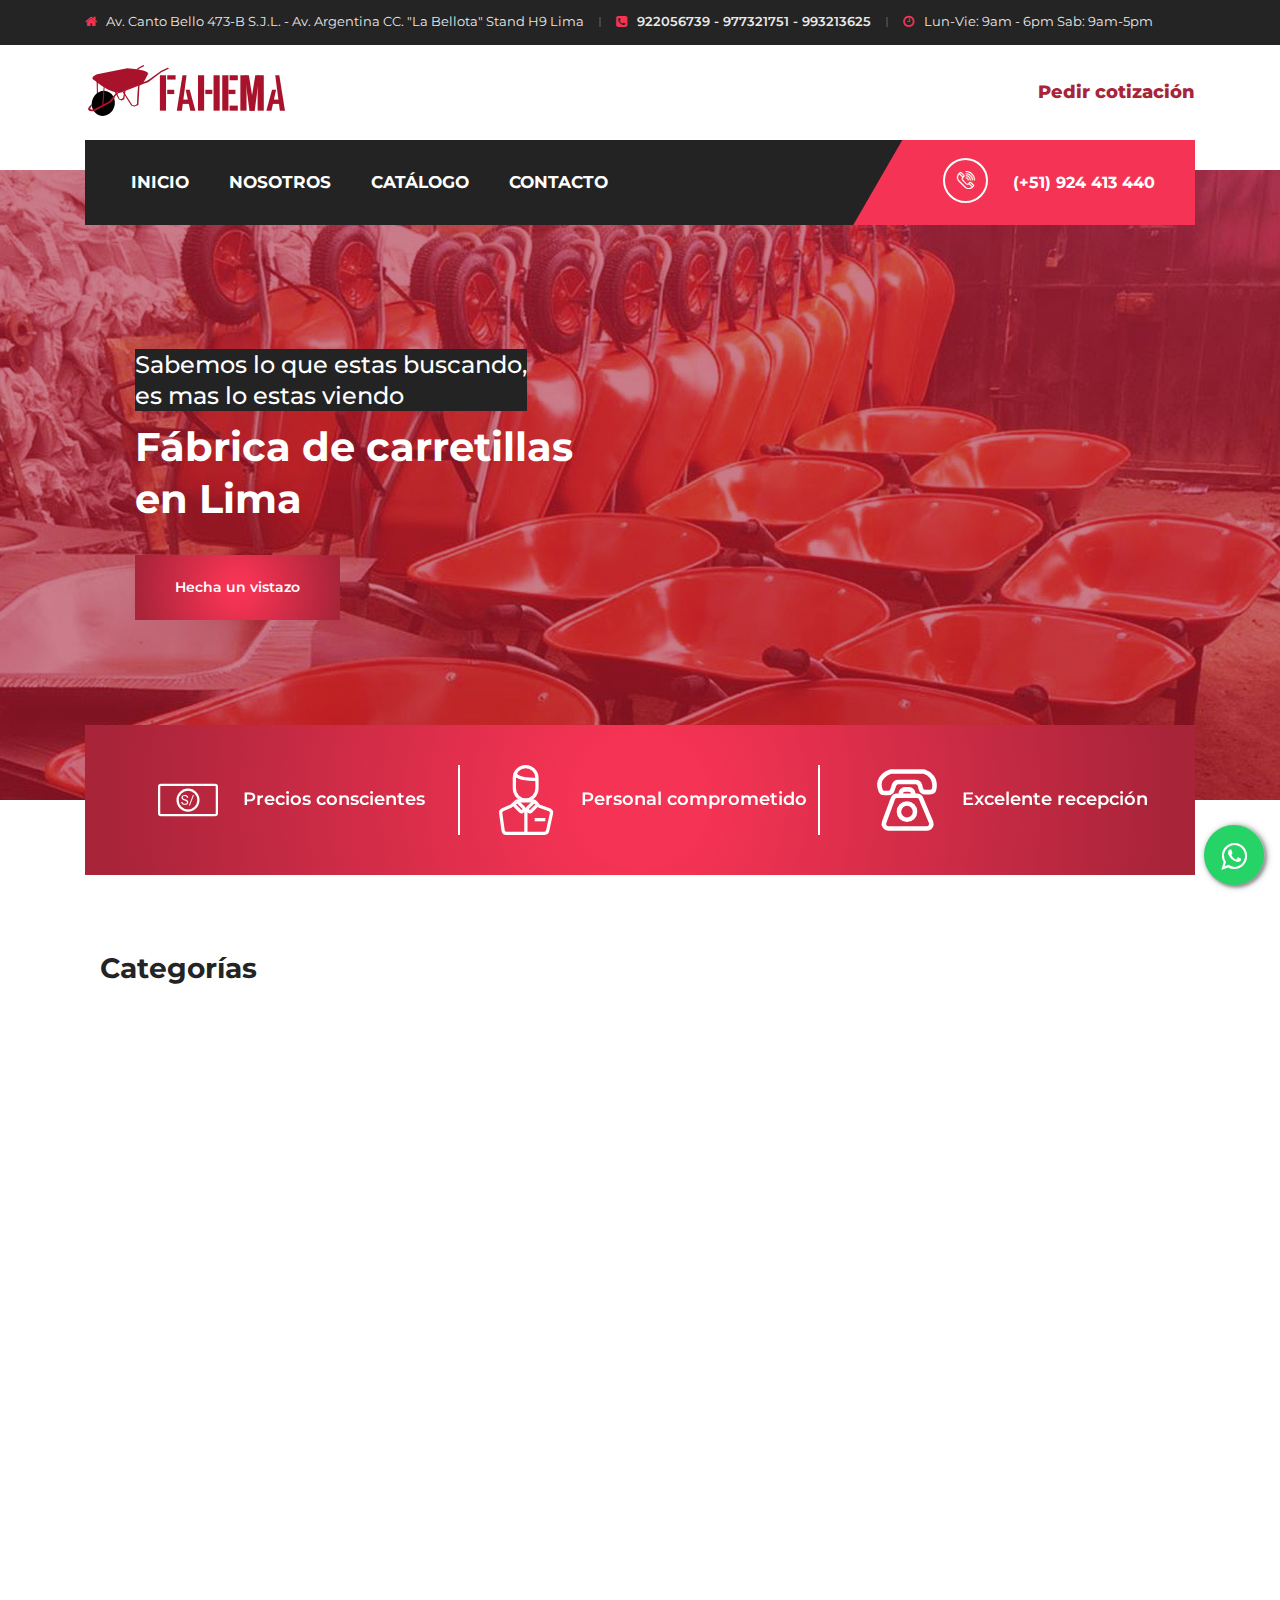
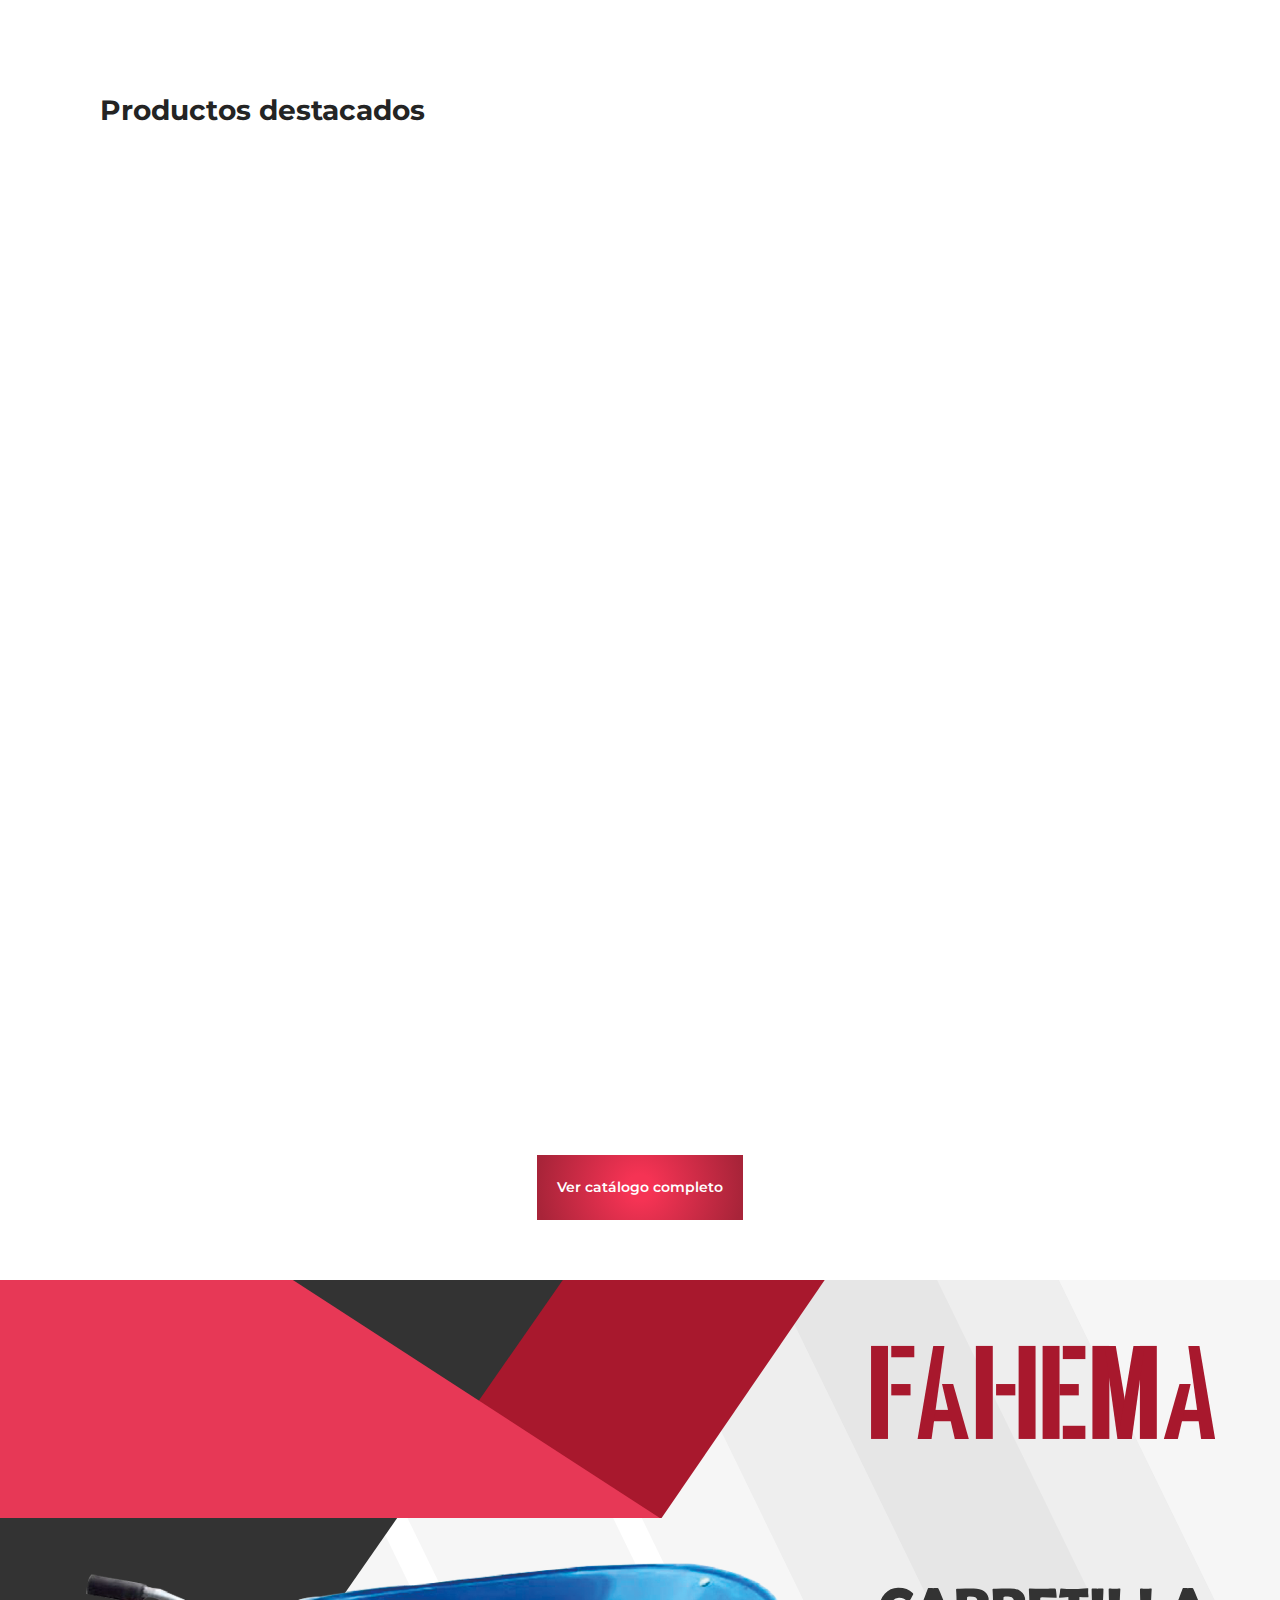
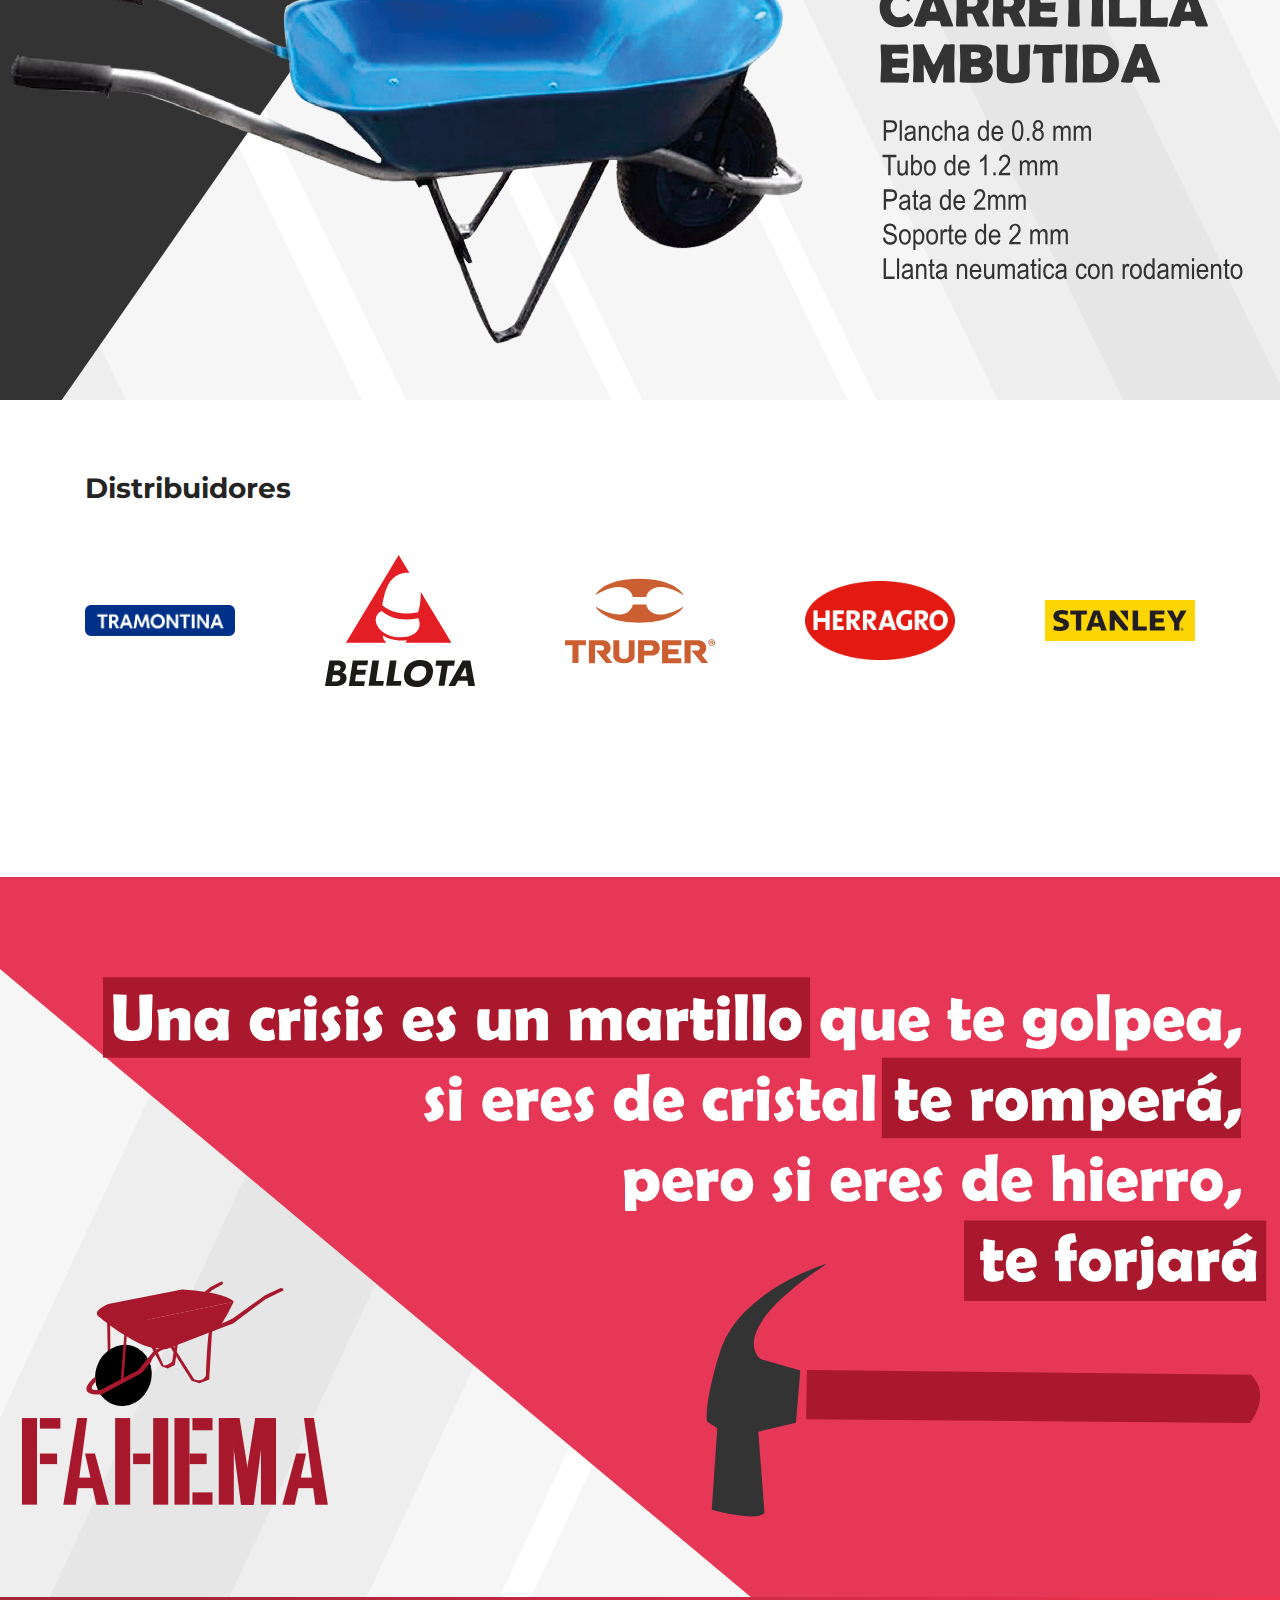
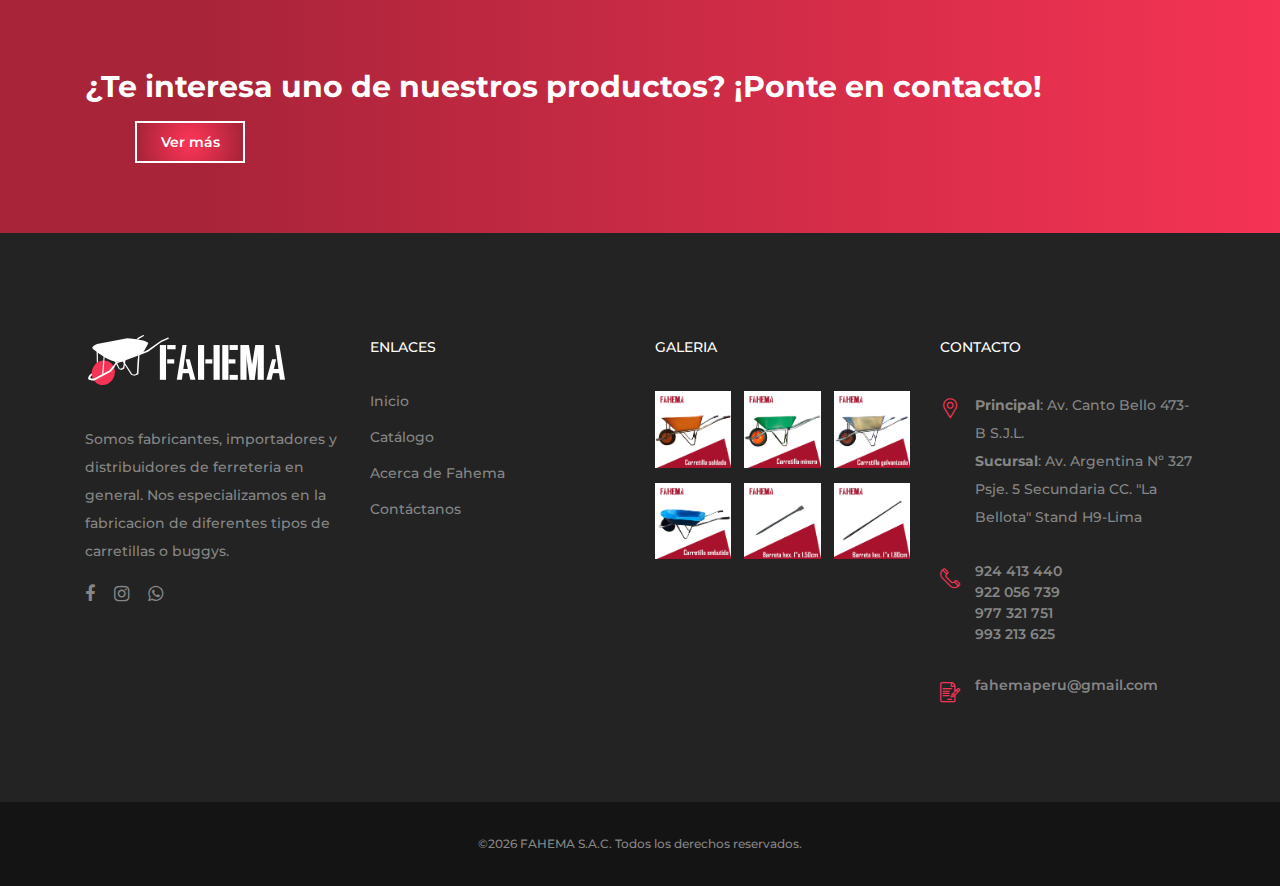
<file: index.html>
<!DOCTYPE html>
<html lang="es">

<head>
    <meta charset="UTF-8">
    <meta name="description" content="🥇 Venta de carretillas, barretas y mas productos de ferreteria. 💸 Precios baratos en venta de carretillas en Lima y 📦 envio a todo el Perú. ¡Escoje tu carretilla!">
    <meta name="keywords" content="fahema,fabrica de carretillas en lima, fabricantes de carretillas peru, carretillas precio, carretillas truper peru, ferreterias peru, carretillas peru precio, llantas para carretillas peru">
    <meta http-equiv="X-UA-Compatible" content="IE=edge">
    <meta name="viewport" content="width=device-width, initial-scale=1, shrink-to-fit=no">
    <meta name="author" content="Fahema">
    <meta name="country" content="PER">
    
    <title>FAHEMA PERÚ - Fabricantes de carretillas en Lima Perú</title>
    <link rel="icon" href="img/core-img/fahema.ico">
    <link rel="stylesheet" href="style.css">

</head>

<body>
    <div id="preloader">
        <i class="circle-preloader"></i>
    </div>

    <div id="top-bar">
        <div id="top-bar-inner" class="container">
            <div class="top-bar-inner-wrap">
                <div class="top-bar-content">
                    <div class="inner">
                        <span class="address content">
                            Av. Canto Bello 473-B S.J.L. - Av. Argentina CC. "La Bellota" Stand H9 Lima</span>
                        <span class="phone content">
                            <a rel="nofollow" href="https://api.whatsapp.com/send?phone=51922056739" target="_blank">922056739 - </a>
                            <a rel="nofollow" href="https://api.whatsapp.com/send?phone=51977321751" target="_blank">977321751 - </a>
                            <a rel="nofollow" href="https://api.whatsapp.com/send?phone=51993213625" target="_blank">993213625</a></span>
                        <span class="time content">Lun-Vie: 9am - 6pm Sab: 9am-5pm</span>
                    </div>                            
                </div><!-- /.top-bar-content -->

                <!-- <div class="top-bar-socials">
                    <div class="inner">
                        <span class="text">Follow us:</span>
                        <span class="icons">
                            <a href="#"><i class="fa fa-facebook"></i></a>
                            <a href="#"><i class="fa fa-twitter"></i></a>
                            <a href="#"><i class="fa fa-pinterest-p"></i></a>
                            <a href="#"><i class="fa fa-rss"></i></a>
                        </span>
                    </div>
                </div><!-- /.top-bar-socials --> 
            </div>                    
        </div>
    </div><!-- /#top-bar -->

    <header class="header-area">
        <div class="top-header" style="background-color: #fff">
            <div class="container h-100">
                <div class="row h-100">
                    <div class="col-12 h-100">
                        <div class="header-content h-100 d-flex align-items-center justify-content-between">
                            <div class="academy-logo">
                                <a href="index.html"><img src="img/core-img/logo-positivo-fahema.svg" alt="logo fahema" title="FAHEMA S.A.C."></a>
                            </div>
                            <section class="cotizacion">
                                <a href="mailto:fahemaperu@gmail.com?Subject=Le%20escribo%20para%20solicitar%20una%20cotización%20para%20los%20siguientes%20productos%20[%20Insertar%20lista%20aquí%20]%20
                                Confirme%20la%20disponibilidad%20de%20estos%20productos%20y%20envíenos%20el%20precio%20de%20estos%20productos%20y%20el%20costo%20de%20envío.%20Espero%20su%20respuesta.">Pedir cotización</a>
                            </section>
                        </div>
                    </div>
                </div>
            </div>
        </div>

        <section class="academy-main-menu">
            <div class="classy-nav-container breakpoint-off">
                <div class="container">
                    <nav class="classy-navbar justify-content-between" id="academyNav">
                        <div class="classy-navbar-toggler">
                            <span class="navbarToggler"><span></span><span></span><span></span></span>
                        </div>
                        <div class="classy-menu">
                            <div class="classycloseIcon">
                                <div class="cross-wrap"><span class="top"></span><span class="bottom"></span></div>
                            </div>

                            <nav class="classynav">
                                <ul>
                                    <li><a href="index.html">Inicio</a></li>
                                    <li><a href="nosotros.html">Nosotros</a></li>
                                    <li><a href="catalogo.html">Catálogo</a></li>
                                    <li><a href="contacto.html">Contacto</a></li>
                                </ul>
                            </nav>
                        </div>

                        <section class="calling-info">
                            <div class="call-center">
                                <a href="tel:+51922056739"><i class="icon-telephone-2"></i> <span>(+51) 924 413 440</span>
                                </a>
                            </div>
                        </section>
                    </nav>
                </div>
            </div>
        </section>
    </header>
    
    <section class="hero-area">
        <div class="hero-slides owl-carousel">
            <div class="single-hero-slide bg-img" style="background-image: url(img/bg-img/bg1.jpg);">
                <div class="container h-100">
                    <div class="row h-100 align-items-center">
                        <div class="col-12">
                            <div class="hero-slides-content">
                                <h4 data-animation="fadeInUp" data-delay="100ms">Sabemos lo que estas buscando,<br>es mas lo estas viendo</h4>
                                <h1 class="welcome encabezado" data-animation="fadeInUp" data-delay="400ms">Fábrica de carretillas<br>en Lima</h1>
                                
                                <a href="todo.html" class="btn academy-btn" data-animation="fadeInUp" data-delay="700ms">Hecha un vistazo</a>
                            </div>
                        </div>
                    </div>
                </div>
            </div>

            <div class="single-hero-slide bg-img" style="background-image: url(img/bg-img/bg2.jpg);">
                <div class="container h-100">
                    <div class="row h-100 align-items-center">
                        <div class="col-12">
                            <div class="hero-slides-content">
                                <h4 data-animation="fadeInUp" data-delay="100ms">Todas las herramientas que necesitas <br>a un bajo precio</h4>
                                <h1 data-animation="fadeInUp" data-delay="400ms">Carretillas, Barretas y más</h1>
                                <a href="todo.html" class="btn academy-btn" data-animation="fadeInUp" data-delay="700ms">Hecha un vistazo</a>
                            </div>
                        </div>
                    </div>
                </div>
            </div>

            <div class="single-hero-slide bg-img" style="background-image: url(img/bg-img/bg4.jpg);">
                <div class="container h-100">
                    <div class="row h-100 align-items-center">
                        <div class="col-12">
                            <div class="hero-slides-content">
                                <h4 data-animation="fadeInUp" data-delay="100ms">No se aferre a un problema,<br>FAHEMA está lleno de soluciones</h4>
                                <h1 data-animation="fadeInUp" data-delay="400ms">Carretillas que cargan al Perú</h1>
                                <a href="todo.html" class="btn academy-btn" data-animation="fadeInUp" data-delay="700ms">Hecha un vistazo</a>
                            </div>
                        </div>
                    </div>
                </div>
            </div>
        </div>
    </section>
 
    <section class="top-features-area wow fadeInUp" data-wow-delay="200ms">
        <div class="container">
            <div class="row">
                <div class="col-12">
                    <div class="features-content">
                        <div class="row no-gutters">
                            
                            <div class="col-12 col-md-4">
                                <div class="single-top-features d-flex align-items-center justify-content-center">
                                    <img src="img/core-img/precio.svg" alt="Precios conscientes">
                                    <h5>Precios conscientes</h5>
                                </div>
                            </div>
                            
                            <div class="col-12 col-md-4">
                                <div class="single-top-features d-flex align-items-center justify-content-center">
                                    <img src="img/core-img/personal.svg" alt="icono de personal">
                                    <h5>Personal comprometido</h5>
                                </div>
                            </div>
                            
                            <div class="col-12 col-md-4">
                                <div class="single-top-features d-flex align-items-center justify-content-center">
                                    <img src="img/core-img/recepcion.svg" alt="icono de recepción">
                                    <h5>Excelente recepción</h5>
                                </div>
                            </div>
                        </div>
                    </div>
                </div>
            </div>
        </div>
    </section>

    <section class="academy-courses-area categories">
        <h3 style="margin: 60px 100px 30px;">Categorías</h3>
        <div class="container">
            <div class="row">
                <div class="col-12 col-lg-6">
                    <div class="single-top-popular-course d-flex align-items-center flex-wrap mb-30 wow fadeInUp" data-wow-delay="400ms">
                        <div class="popular-course-content card">
                            <a href="carretillas.html"><img src="./img/categories-img/Categ-carretilla.png" alt="carretillas de carga"></a> 
                        </div>
                    </div>
                </div>

                <div class="col-12 col-lg-6">
                    <div class="single-top-popular-course d-flex align-items-center flex-wrap mb-30 wow fadeInUp" data-wow-delay="400ms">
                        <div class="popular-course-content card">
                            <a href="palas.html"><img src="./img/categories-img/Categ-pala.png" alt="palas precio"></a> 
                        </div>
                    </div>
                </div>

                <div class="col-12 col-lg-6">
                    <div class="single-top-popular-course d-flex align-items-center flex-wrap mb-30 wow fadeInUp" data-wow-delay="400ms">
                        <div class="popular-course-content card">
                            <a href="barretas.html"><img src="./img/categories-img/Catego-barreta.png" alt="barretas de fierro"></a>
                        </div>
                    </div>
                </div>

                <div class="col-12 col-lg-6">
                    <div class="single-top-popular-course d-flex align-items-center flex-wrap mb-30 wow fadeInUp" data-wow-delay="400ms">
                        <div class="popular-course-content card">
                            <a href="picos.html"><img src="./img/categories-img/Categ-pico.png" alt="picos en lima"></a>
                        </div>
                    </div>
                </div>
            </div>
        </div>
    </section>

    <section class="academy-courses-area" id="productos">
        <h3 style="margin: 60px 100px 30px;">Productos destacados</h3>
        <div class="container">
            <div class="row">

                <div class="col-12 col-sm-6 col-lg-3">
                    <div class="single-course-area d-flex align-items-center mb-100 wow fadeInUp" data-wow-delay="200ms">
                        <div class="product-card" style="width: 30rem;">
                            <a href="./doc/BUGGY GALVANIZADA LIVIANA.pdf" title="Carretilla galvanizada" target="_blank"><img src="img/bg-img/Car-galvanizada--producto.jpg" alt="carretilla galvanizada"></a>
                            <div class="consulta-wsp">
                                <a href="https://api.whatsapp.com/send?phone=51924413440&text=Hola, deseo una cotización de este producto: CARRETILLA GALVANIZADA LIVIANA" target="_blank"><i class="fa fa-whatsapp" aria-hidden="true"></i> Consultar</a>
                            </div> 
                        </div>   
                    </div>
                </div>

                <div class="col-12 col-sm-6 col-lg-3 product">
                    <div class="single-course-area d-flex align-items-center mb-100 wow fadeInUp" data-wow-delay="200ms">
                        <div class="product-card" style="width: 30rem;">
                            <a href="./doc/BUGGY MINERA.pdf" title="Carretilla minera" target="_blank"><img src="img/bg-img/Car-minera--producto.jpg" alt="carretilla minera"></a>
                            <div class="consulta-wsp">
                                <a href="https://api.whatsapp.com/send?phone=51924413440&text=Hola, deseo una cotización de este producto: CARRETILLA MINERA" target="_blank"><i class="fa fa-whatsapp" aria-hidden="true"></i> Consultar</a>
                            </div> 
                        </div>
                    </div>
                </div>
                
                <div class="col-12 col-sm-6 col-lg-3 product">
                    <div class="single-course-area d-flex align-items-center mb-100 wow fadeInUp" data-wow-delay="200ms">
                        <div class="product-card" style="width: 30rem;">
                            <a href="./doc/CARRETILLA NARANJA.pdf" title="Carretilla soldada" target="_blank"><img src="img/bg-img/Car-soldada--producto.jpg" alt="carretilla soldada"></a>
                            <div class="consulta-wsp">
                                <a href="https://api.whatsapp.com/send?phone=51924413440&text=Hola, deseo una cotización de este producto: CARRETILLA SOLDADA" target="_blank"><i class="fa fa-whatsapp" aria-hidden="true"></i> Consultar</a>
                            </div> 
                        </div>
                    </div>
                </div>
                
                <div class="col-12 col-sm-6 col-lg-3 product">
                    <div class="single-course-area d-flex align-items-center mb-100 wow fadeInUp" data-wow-delay="200ms">
                        <div class="product-card" style="width: 30rem;">
                            <a href="./doc/BUGGY EMBUTIDA.pdf" title="Carretilla embutida" target="_blank"><img src="img/bg-img/Car-embutida--producto.jpg" alt="carretilla embutida"></a>
                            <div class="consulta-wsp">
                                <a href="https://api.whatsapp.com/send?phone=51924413440&text=Hola, deseo una cotización de este producto: CARRETILLA EMBUTIDA" target="_blank"><i class="fa fa-whatsapp" aria-hidden="true"></i> Consultar</a>
                            </div> 
                        </div>
                    </div>
                </div>
                
                <div class="col-12 col-sm-6 col-lg-3 product">
                    <div class="single-course-area d-flex align-items-center mb-100 wow fadeInUp" data-wow-delay="200ms">
                        <div class="product-card" style="width: 30rem;">
                            <a href="./doc/BARRETA CORRUGADA 1.70.pdf" title="Barreta corrugada" target="_blank"><img src="img/bg-img/Bar-corrugada--producto.jpg" alt="Barreta corrugada"></a>
                            <div class="consulta-wsp">
                                <a href="https://api.whatsapp.com/send?phone=51924413440&text=Hola, deseo una cotización de este producto: BARRETA CORRUGADA 1 x 1.70m" target="_blank"><i class="fa fa-whatsapp" aria-hidden="true"></i> Consultar</a>
                            </div> 
                        </div>
                    </div>
                </div>
                
                <div class="col-12 col-sm-6 col-lg-3 product">
                    <div class="single-course-area d-flex align-items-center mb-100 wow fadeInUp" data-wow-delay="200ms">
                        <div class="product-card" style="width: 30rem;">
                            <a href="./doc/BARRETA HEXAGONAL 1.50.pdf" title="barreta hexagonal 1'x 1.50cm" target="_blank"><img src="img/bg-img/Bar-hexagonal180--producto-1.jpg" alt="barreta hexagonal 1'x 1.50cm"></a>
                            <div class="consulta-wsp">
                                <a href="https://api.whatsapp.com/send?phone=51924413440&text=Hola, deseo una cotización de este producto: BARRETA HEXAGONAL 1 x 1.50m" target="_blank"><i class="fa fa-whatsapp" aria-hidden="true"></i> Consultar</a>
                            </div> 
                        </div>
                    </div>
                </div>
                
                <div class="col-12 col-sm-6 col-lg-3 product">
                    <div class="single-course-area d-flex align-items-center mb-100 wow fadeInUp" data-wow-delay="200ms">
                        <div class="product-card" style="width: 30rem;">
                            <a href="./doc/BARRETA HEXAGONAL 1.80.pdf" title="barreta hexagonal 1'x 1.80cm" target="_blank"><img src="img/bg-img/Bar-hexagonal180--producto.jpg" alt="barreta hexagonal 1'x 1.80cm"></a>
                            <div class="consulta-wsp">
                                <a href="https://api.whatsapp.com/send?phone=51924413440&text=Hola, deseo una cotización de este producto: BARRETA HEXAGONAL 1 x 1.80m" target="_blank"><i class="fa fa-whatsapp" aria-hidden="true"></i> Consultar</a>
                            </div> 
                        </div>
                    </div>
                </div>
               
                <div class="col-12 col-sm-6 col-lg-3 product">
                    <div class="single-course-area d-flex align-items-center mb-100 wow fadeInUp" data-wow-delay="200ms">
                        <div class="product-card" style="width: 30rem;">
                            <a href="./doc/PALA FAHEMA PERÚ.pdf" title="Pala cuchara tramontina" target="_blank"><img src="img/bg-img/Pala-cuchara--producto.png" alt="Pala cuchara tramontina"></a>
                            <div class="consulta-wsp">
                                <a href="https://api.whatsapp.com/send?phone=51924413440&text=Hola, deseo una cotización de este producto: PALA CUCHARA FAHEMA" target="_blank"><i class="fa fa-whatsapp" aria-hidden="true"></i> Consultar</a>
                            </div> 
                        </div>
                    </div>
                </div> 
            </div>
            <div class="button-product">
                <a href="todo.html" class="btn academy-btn">Ver catálogo completo</a>
            </div>
        </div>
    </section>

    <!-- <div class="social-bar">
        <a rel="nofollow" href="https://www.facebook.com/fahemaperu" class="social--icon icon-fb" target="_blank"><i class="fa fa-facebook"></i></a>
        <a rel="nofollow" href="https://www.instagram.com/fahema.peru" class=" social--icon icon-ig" target="_blank"><i class="fa fa-instagram"></i></a>
        <a rel="nofollow" href="https://api.whatsapp.com/send?phone=51924413440"   class="social--icon icon-wsp" target="_blank"><i class="fa fa-whatsapp" aria-hidden="true"></i></a>
    </div> -->

    <div class="post-bar">
        <img src="img/bg-img/banner.svg" alt="banner-fahema carretilla embutida">     
    </div>
    
    <section class="partner-area section-padding-0-100">
        <div class="container">
            <h3 style="margin-top: 70px;">Distribuidores</h3>
            <div class="row">
                <div class="col-12">
                    <div class="partners-logo d-flex align-items-center justify-content-between flex-wrap">
                        <a href="#"><img src="img/clients-img/tramontina.png" alt="distribuidor tramontina"></a>
                        <a href="#"><img src="img/clients-img/bellota.svg" alt="distribuidor bellota"></a>
                        <a href="#"><img src="img/clients-img/truper.svg" alt="distribuidor truper"></a>
                        <a href="#"><img src="img/clients-img/herragro.png" alt="distribuidor herragro"></a>
                        <a href="#"><img src="img/clients-img/stanley-logo.png" alt="distribuidor stanley"></a>
                    </div>
                </div>
            </div>
        </div>
    </section>


    <div class="post-bar">
        <img src="img/bg-img/banner2.svg" alt="banner-fahema pensamiento empresarial">      
    </div>
    
    <section class="call-to-action-area">
        <div class="container">
            <div class="row">
                <div class="col-12">
                    <div class="cta-content d-flex align-items-center justify-content-between flex-wrap">
                        <h3>¿Te interesa uno de nuestros productos? ¡Ponte en contacto!</h3>
                        <a href="contacto.html" class="btn academy-btn">Ver más</a>
                    </div>
                </div>
            </div>
        </div>
    </section>

    <section class="nav-bottom">
         <div class="popup-whatsapp fadeIn">
             <div class="content-whatsapp -top">
                 <div class="container">
                        <div class="row">
                            <div class="col-3 asesor">
                                <img src="./img/bg-img/sheyla.jpg">
                            </div>
                             <div class="col-7"><b>Sheyla Aviles</b> Asesora de Ventas</div>
                             <div class="col-2">
                                <button type="button" class="closePopup col-2">
                                    <i class="fa fa-times" aria-hidden="true"></i>
                                </button> 
                             </div>
                        </div>

                        <div class="row">
                            <div class="col-10 desc-chat"><p> ¡Bienvenido a FAHEMA! 👋, ¿en que puedo ayudarte? 🤓</p></div>
                        </div>
                </div>
             </div>

             <div class="content-whatsapp -bottom">
               <input class="whats-input" id="whats-in" type="text" Placeholder="Enviar mensaje..." />
                <button class="send-msPopup" id="send-btn" type="button">
                    <i class="fa fa-paper-plane-o" aria-hidden="true"></i>
                 </button>
             </div>
            </div>
         <button type="button" id="whats-openPopup" class="whatsapp-button">
             <div class="float" >
                <i class="fa fa-whatsapp my-float"></i></div>
         </button>
        <div class="circle-anime"></div>
     </section>

     <script>
         popupWhatsApp = () => {
  
        let btnClosePopup = document.querySelector('.closePopup');
        let btnOpenPopup = document.querySelector('.whatsapp-button');
        let popup = document.querySelector('.popup-whatsapp');
        let sendBtn = document.getElementById('send-btn');

        btnClosePopup.addEventListener("click",  () => {
        popup.classList.toggle('is-active-whatsapp-popup')
        })
  
        btnOpenPopup.addEventListener("click",  () => {
        popup.classList.toggle('is-active-whatsapp-popup')
        popup.style.animation = "fadeIn .6s 0.0s both";
        })
  
        sendBtn.addEventListener("click", () => {
        let msg = document.getElementById('whats-in').value;
        let relmsg = msg.replace(/ /g,"%20");
     
        window.open('https://wa.me/521557153381?text='+relmsg, '_blank'); 
  
    });

    setTimeout(() => {
    popup.classList.toggle('is-active-whatsapp-popup');
  }, 3000);
}

popupWhatsApp();
     </script>


    <footer class="footer-area">
        <div class="main-footer-area section-padding-100-0">
            <div class="container">
                <div class="row">
                    
                    <div class="col-12 col-sm-6 col-lg-3">
                        <div class="footer-widget mb-100">
                            <div class="widget-title">
                                <a href="index.html"><img src="img/core-img/logo-negativo-fahema.svg" alt=""></a>
                            </div>
                            <p>Somos fabricantes, importadores y distribuidores de ferreteria en general.
                                Nos especializamos en la fabricacion de diferentes tipos de carretillas o buggys.</p>
                            <div class="footer-social-info">
                                <a href="https://www.facebook.com/fahemaperu" target="_blank"><i class="fa fa-facebook"></i></a>
                                <a href="https://www.instagram.com/fahema.peru" target="_blank"><i class="fa fa-instagram"></i></a>
                                <a href="https://api.whatsapp.com/send?phone=51924413440" target="_blank"><i class="fa fa-whatsapp" aria-hidden="true"></i></a>
                            </div>
                        </div>
                    </div>
                    
                    <div class="col-12 col-sm-6 col-lg-3">
                        <div class="footer-widget mb-100">
                            <div class="widget-title">
                                <h6>Enlaces</h6>
                            </div>
                            <nav>
                                <ul class="useful-links">
                                    <li><a href="index.html">Inicio</a></li>
                                    <li><a href="catalogo.html">Catálogo</a></li>
                                    <li><a href="nosotros.html">Acerca de Fahema</a></li>
                                    <li><a href="contacto.html">Contáctanos</a></li>
                                </ul>
                            </nav>
                        </div>
                    </div>
                   
                    <div class="col-12 col-sm-6 col-lg-3">
                        <div class="footer-widget mb-100">
                            <div class="widget-title">
                                <h6>Galeria</h6>
                            </div>
                            <div class="gallery-list d-flex justify-content-between flex-wrap">
                                <a href="img/bg-img/Car-soldada--galeria.jpg" class="gallery-img"  title="Carretilla soldada"><img src="img/bg-img/Car-soldada--galeria.jpg" alt="carretilla soldada"></a>

                                <a href="img/bg-img/Car-minera--galeria.jpg" class="gallery-img"  title="Carretilla minera"><img src="img/bg-img/Car-minera--galeria.jpg" alt="carretilla minera"></a>

                                <a href="img/bg-img/Car-galvanizada--galeria.jpg" class="gallery-img" title="Carretilla galvanizada"><img src="img/bg-img/Car-galvanizada--galeria.jpg" alt="carretilla galvanizada"></a>

                                <a href="img/bg-img/Car-embutida--galeria.jpg" class="gallery-img" title="Carretilla embutida"><img src="img/bg-img/Car-embutida--galeria.jpg" alt="carretilla embutida"></a>

                                <a href="img/bg-img/Bar-hex15--galeria.jpg" class="gallery-img" title="Barreta 1 x 1.50cm"><img src="img/bg-img/Bar-hex15--galeria.jpg" alt="Barreta 1 x 1.50cm"></a>

                                <a href="img/bg-img/Bar-hex18--galeria.jpg" class="gallery-img" title="Barreta 1 x 1.80cm"><img src="img/bg-img/Bar-hex18--galeria.jpg" alt="Barreta 1 x 1.80cm"></a>
                            </div>
                        </div>
                    </div>
                    
                    <div class="col-12 col-sm-6 col-lg-3">
                        <div class="footer-widget mb-100">
                            <div class="widget-title">
                                <h6>Contacto</h6>
                            </div>
                            <div class="single-contact d-flex mb-30">
                                <i class="icon-placeholder"></i>
                                <p>
                                    <b>Principal</b>: Av. Canto Bello 473-B S.J.L.<br>
                                    <b>Sucursal</b>: Av. Argentina Nº 327 Psje. 5 Secundaria CC. "La Bellota" Stand H9-Lima</p>
                            </div>
                            <div class="single-contact d-flex mb-30">
                                <i class="icon-telephone-1"></i>
                                <div class="telephone-contacts">
                                    <a rel="nofollow" href="https://api.whatsapp.com/send?phone=51924413440" target="_blank">924 413 440</a><br>
                                    <a rel="nofollow" href="https://api.whatsapp.com/send?phone=51922056739" target="_blank">922 056 739</a><br>
                                    <a rel="nofollow" href="https://api.whatsapp.com/send?phone=51977321751" target="_blank">977 321 751</a>
                                    <br>
                                    <a rel="nofollow" href="https://api.whatsapp.com/send?phone=51993213625" target="_blank">993 213 625</a> </div>
                            </div>
                            <div class="single-contact d-flex mail-contact">
                                <i class="icon-contract"></i>
                                <a href="mailto:fahemaperu@gmail.com?Subject=Le%20escribo%20para%20solicitar%20una%20cotización%20para%20los%20siguientes%20productos%20[%20Insertar%20lista%20aquí%20]%20
                                Confirme%20la%20disponibilidad%20de%20estos%20productos%20y%20envíenos%20el%20precio%20de%20estos%20productos%20y%20el%20costo%20de%20envío.%20Espero%20su%20respuesta.">fahemaperu@gmail.com</a>
                            </div>
                        </div>
                    </div>
                </div>
            </div>
        </div>
        <div class="bottom-footer-area">
            <div class="container">
                <div class="row">
                    <div class="col-12">
                        <p>
&copy;<script>document.write(new Date().getFullYear());</script> FAHEMA S.A.C. Todos los derechos reservados.</p>
                    </div>
                </div>
            </div>
        </div>
    </footer>

    <script src="js/jquery/jquery-2.2.4.min.js"></script>
    
    <script src="js/bootstrap/popper.min.js"></script>
   
    <script src="js/bootstrap/bootstrap.min.js"></script>
    
    <script src="js/plugins/plugins.js"></script>
    
    <script src="js/active.js"></script>

</body>

</html>
</file>
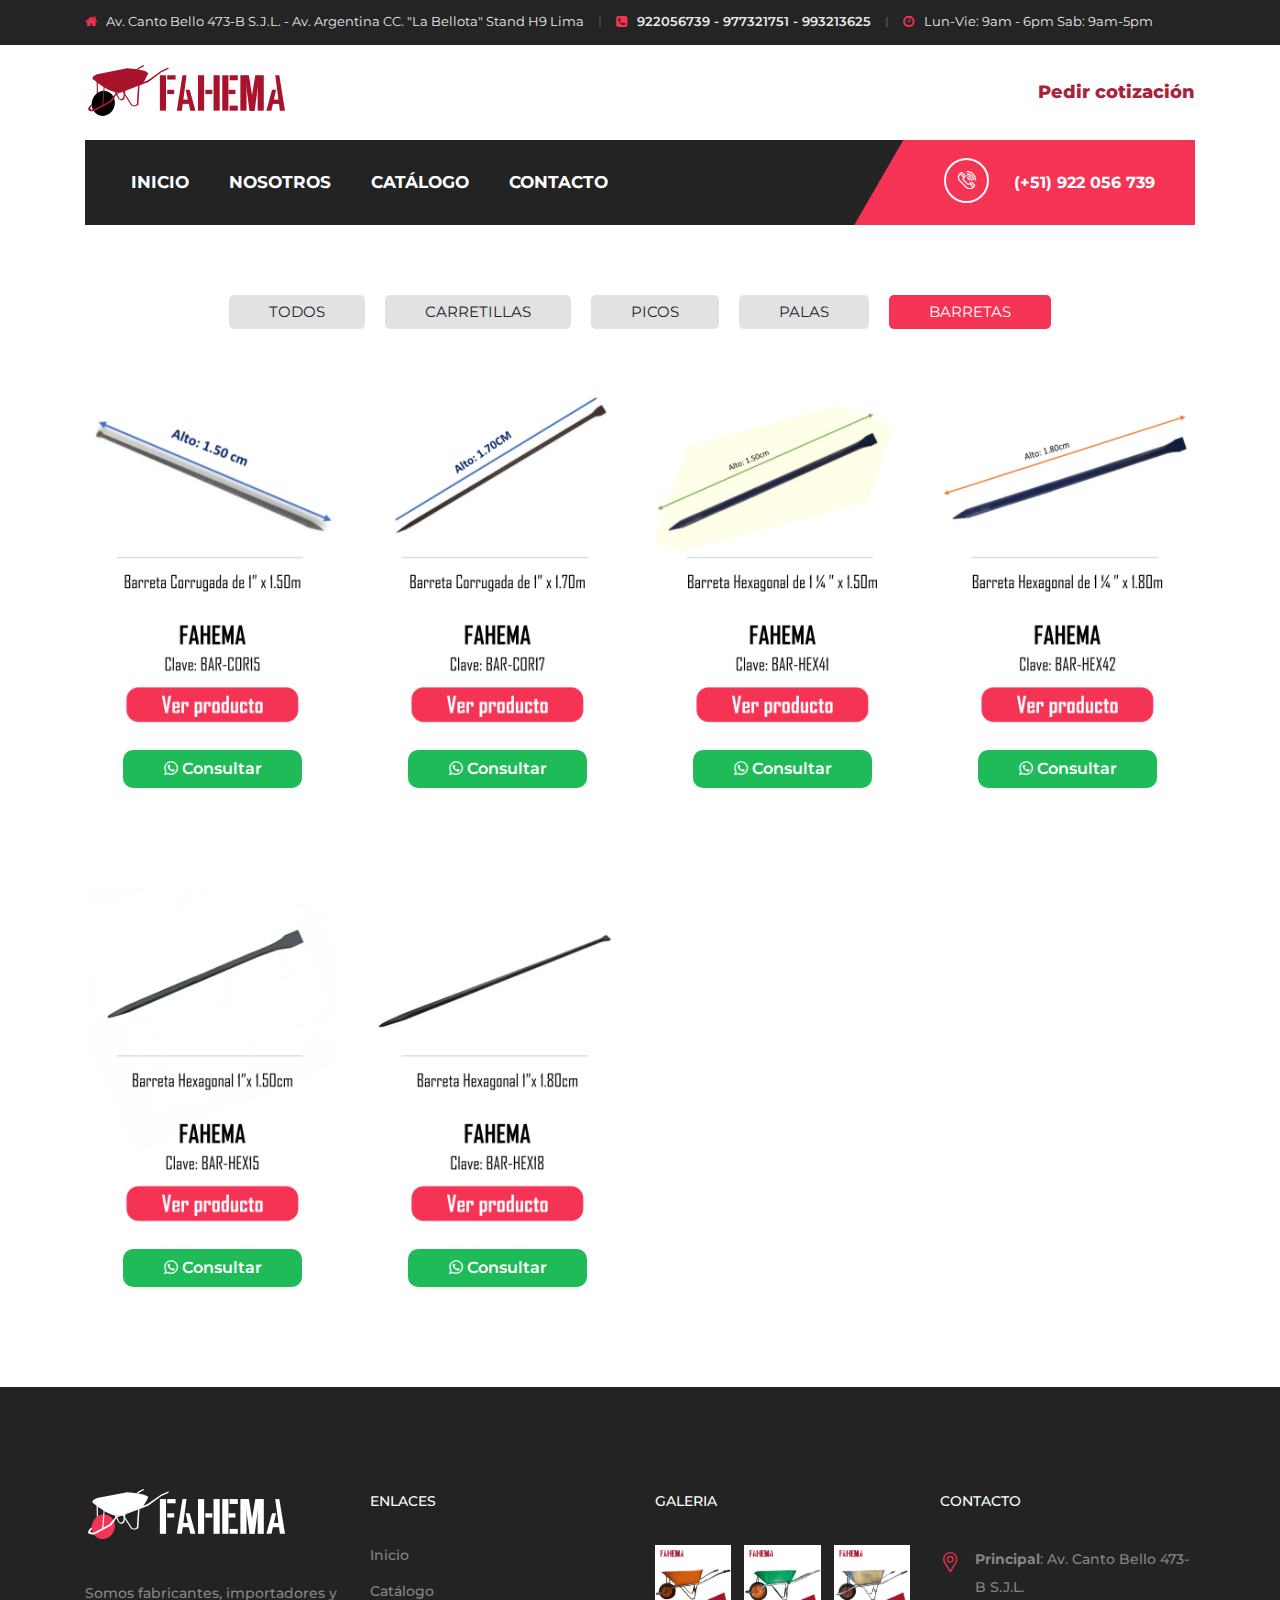
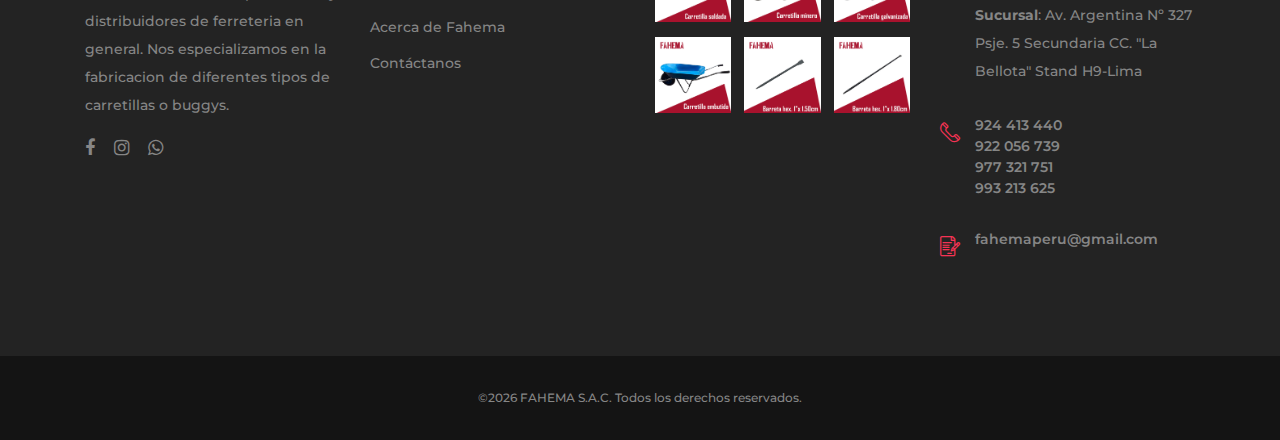
<file: barretas.html>
<!DOCTYPE html>
<html lang="es">

<head>
    <meta charset="UTF-8">
    <meta name="description" content="Encuentra una gran variedad de carretillas aqui en FAHEMA - Somos fabricantes, importadores y distribuidores de ferreteria en general.">
    <meta name="keywords" content="fahema, carretillas peru, carretillas precio, carretillas de carga, carretillas fahema, ferreterias peru, barretas peru">
    <meta http-equiv="X-UA-Compatible" content="IE=edge">
    <meta name="viewport" content="width=device-width, initial-scale=1, shrink-to-fit=no">
    
    <title>Productos FAHEMA - Carretillas, Barretas y más</title>
    <link rel="icon" href="img/core-img/fahema.ico">
    <link rel="stylesheet" href="style.css">

</head>

<body>
    <div id="preloader">
        <i class="circle-preloader"></i>
    </div>

    <div id="top-bar">
        <div id="top-bar-inner" class="container">
            <div class="top-bar-inner-wrap">
                <div class="top-bar-content">
                    <div class="inner">
                        <span class="address content">
                            Av. Canto Bello 473-B S.J.L. - Av. Argentina CC. "La Bellota" Stand H9 Lima</span>
                        <span class="phone content">
                            <a rel="nofollow" href="https://api.whatsapp.com/send?phone=51922056739" target="_blank">922056739 - </a>
                            <a rel="nofollow" href="https://api.whatsapp.com/send?phone=51977321751" target="_blank">977321751 - </a>
                            <a rel="nofollow" href="https://api.whatsapp.com/send?phone=51993213625" target="_blank">993213625</a></span>
                        <span class="time content">Lun-Vie: 9am - 6pm Sab: 9am-5pm</span>
                    </div>                            
                </div>
            </div>                    
        </div>
    </div>

    <header class="header-area">
        <div class="top-header" style="background-color: #fff">
            <div class="container h-100">
                <div class="row h-100">
                    <div class="col-12 h-100">
                        <div class="header-content h-100 d-flex align-items-center justify-content-between">
                            <div class="academy-logo">
                                <a href="index.html"><img src="img/core-img/logo-positivo-fahema.svg" alt="logo fahema" title="Fabricadora y Comercializadora FAHEMA S.A.C."></a>
                            </div>
                            <div class="cotizacion">
                                <a href="mailto:fahemaperu@gmail.com?Subject=Le%20escribo%20para%20solicitar%20una%20cotización%20para%20los%20siguientes%20productos%20[%20Insertar%20lista%20aquí%20]%20
                                Confirme%20la%20disponibilidad%20de%20estos%20productos%20y%20envíenos%20el%20precio%20de%20estos%20productos%20y%20el%20costo%20de%20envío.%20Espero%20su%20respuesta.">Pedir cotización</a>
                            </div>
                        </div>
                    </div>
                </div>
            </div>
        </div>

        <!-- <div class="social-bar">
            <a href="https://www.facebook.com/fahemaperu" class="social--icon icon-fb" target="_blank"><i class="fa fa-facebook"></i></a>
            <a href="https://www.instagram.com/fahema.peru" class=" social--icon icon-ig" target="_blank"><i class="fa fa-instagram"></i></a>
            <a href="https://api.whatsapp.com/send?phone=51924413440"   class="social--icon icon-wsp" target="_blank"><i class="fa fa-whatsapp" aria-hidden="true"></i></a>
        </div> -->

        <div class="academy-main-menu">
            <div class="classy-nav-container breakpoint-off">
                <div class="container">
                    <nav class="classy-navbar justify-content-between" id="academyNav">

                        <div class="classy-navbar-toggler">
                            <span class="navbarToggler"><span></span><span></span><span></span></span>
                        </div>

                        <div class="classy-menu">
                            <div class="classycloseIcon">
                                <div class="cross-wrap"><span class="top"></span><span class="bottom"></span></div>
                            </div>

                            <div class="classynav">
                                <ul>
                                    <li><a href="index.html">Inicio</a></li>
                                    <li><a href="nosotros.html">Nosotros</a></li>
                                    <li><a href="catalogo.html">Catálogo</a></li>
                                    <li><a href="contacto.html">Contacto</a></li>
                                </ul>
                            </div>
                        </div>

                        <div class="calling-info">
                            <div class="call-center">
                                <a href="tel:+51922056739"><i class="icon-telephone-2"></i> <span>(+51) 922 056 739</span>
                                </a>
                            </div>
                        </div>
                    </nav>
                </div>
            </div>
        </div>
    </header>



    <div class="container-categories">

        <input type="radio" id="TODOS" name="categories" value="TODOS">
        <input type="radio" id="CARRETILLAS" name="categories" value="CARRETILLAS">
        <input type="radio" id="PICOS" name="categories" value="PICOS">
        <input type="radio" id="PALAS" name="categories" value="PALAS">
        <input type="radio" id="BARRETAS" name="categories" value="BARRETAS" checked>
        

        <div class="container-category d-flex justify-content-center">
            <label for="TODOS">TODOS</label>
            <label for="CARRETILLAS">CARRETILLAS</label>
            <label for="PICOS">PICOS</label>
            <label for="PALAS">PALAS</label>
            <label for="BARRETAS">BARRETAS</label>
        </div>

        <div class="categorias">
            <div class="academy-courses-area">
                <div class="container">
                    <div class="row">
                        <div class="col-12 col-sm-6 col-lg-3 product">
                            <div class="category" data-category="CARRETILLAS">
                            <div class="single-course-area d-flex align-items-center mb-100 wow fadeInUp" data-wow-delay="200ms">
                                <div class="product-card" style="width: 30rem;">
                                    <a href="./doc/BUGGY GALVANIZADA LIVIANA.pdf" title="Carretilla galvanizada" target="_blank"><img src="img/bg-img/Car-galvanizada--producto.jpg" alt="carretilla galvanizada"></a>
                                    <div class="consulta-wsp">
                                        <a href="https://api.whatsapp.com/send?phone=51924413440&text=Hola, deseo una cotización de este producto: CARRETILLA GALVANIZADA LIVIANA" target="_blank"><i class="fa fa-whatsapp" aria-hidden="true"></i> Consultar</a>
                                    </div> 
                                </div>   
                            </div>
                            </div>
                        </div>
        
                        <div class="col-12 col-sm-6 col-lg-3 product">
                            <div class="category" data-category="CARRETILLAS">
                            <div class="single-course-area d-flex align-items-center mb-100 wow fadeInUp" data-wow-delay="200ms">
                                <div class="product-card" style="width: 30rem;">
                                    <a href="./doc/BUGGY MINERA.pdf" title="Carretilla minera" target="_blank"><img src="img/bg-img/Car-minera--producto.jpg" alt="carretilla minera"></a>
                                    <div class="consulta-wsp">
                                        <a href="https://api.whatsapp.com/send?phone=51924413440&text=Hola, deseo una cotización de este producto: CARRETILLA MINERA" target="_blank"><i class="fa fa-whatsapp" aria-hidden="true"></i> Consultar</a>
                                    </div> 
                                </div>
                            </div>
                            </div>
                        </div>
                        
                        <div class="col-12 col-sm-6 col-lg-3 product">
                            <div class="category" data-category="CARRETILLAS">
                            <div class="single-course-area d-flex align-items-center mb-100 wow fadeInUp" data-wow-delay="200ms">
                                <div class="product-card" style="width: 30rem;">
                                    <a href="./doc/CARRETILLA NARANJA.pdf" title="Carretilla soldada" target="_blank"><img src="img/bg-img/Car-soldada--producto.jpg" alt="carretilla soldada"></a>
                                    <div class="consulta-wsp">
                                        <a href="https://api.whatsapp.com/send?phone=51924413440&text=Hola, deseo una cotización de este producto: CARRETILLA SOLDADA" target="_blank"><i class="fa fa-whatsapp" aria-hidden="true"></i> Consultar</a>
                                    </div> 
                                </div>
                            </div>
                            </div>
                        </div>
                        
                        <div class="col-12 col-sm-6 col-lg-3 product">
                            <div class="category" data-category="CARRETILLAS">
                            <div class="single-course-area d-flex align-items-center mb-100 wow fadeInUp" data-wow-delay="200ms">
                                <div class="product-card" style="width: 30rem;">
                                    <a href="./doc/BUGGY EMBUTIDA.pdf" title="Carretilla embutida" target="_blank"><img src="img/bg-img/Car-embutida--producto.jpg" alt="carretilla embutida"></a>
                                    <div class="consulta-wsp">
                                        <a href="https://api.whatsapp.com/send?phone=51924413440&text=Hola, deseo una cotización de este producto: CARRETILLA EMBUTIDA" target="_blank"><i class="fa fa-whatsapp" aria-hidden="true"></i> Consultar</a>
                                    </div> 
                                </div>
                            </div>
                            </div>
                        </div>

                        <div class="col-12 col-sm-6 col-lg-3 product">
                            <div class="category" data-category="BARRETAS">
                            <div class="single-course-area d-flex align-items-center mb-100 wow fadeInUp" data-wow-delay="200ms">
                                <div class="product-card" style="width: 30rem;">
                                    <a href="./doc/BARRETA CORRUGADA1.50.pdf" title="Barreta corrugada 1 pulgada x 1.50m " target="_blank"><img src="img/bg-img/Bar-cor15--producto.jpg" alt="Barreta corrugada 1 pulgada x 1.50m"></a>
                                    <div class="consulta-wsp">
                                        <a href="https://api.whatsapp.com/send?phone=51924413440&text=Hola, deseo una cotización de este producto: BARRETA CORRUGADA 1 x 1.50m" target="_blank"><i class="fa fa-whatsapp" aria-hidden="true"></i> Consultar</a>
                                    </div> 
                                </div>
                            </div>
                            </div>
                        </div>
                        
                        <div class="col-12 col-sm-6 col-lg-3 product">
                            <div class="category" data-category="BARRETAS">
                            <div class="single-course-area d-flex align-items-center mb-100 wow fadeInUp" data-wow-delay="200ms">
                                <div class="product-card" style="width: 30rem;">
                                    <a href="./doc/BARRETA CORRUGADA 1.70.pdf" title="Barreta corrugada 1 pulgada x 1.70m " target="_blank"><img src="img/bg-img/Bar-cor17--producto.jpg" alt="Barreta corrugada 1 pulgada x 1.70m"></a>
                                    <div class="consulta-wsp">
                                        <a href="https://api.whatsapp.com/send?phone=51924413440&text=Hola, deseo una cotización de este producto: BARRETA CORRUGADA 1 x 1.70m" target="_blank"><i class="fa fa-whatsapp" aria-hidden="true"></i> Consultar</a>
                                    </div> 
                                </div>
                            </div>
                            </div>
                        </div>

                        <div class="col-12 col-sm-6 col-lg-3 product">
                            <div class="category" data-category="BARRETAS">
                            <div class="single-course-area d-flex align-items-center mb-100 wow fadeInUp" data-wow-delay="200ms">
                                <div class="product-card" style="width: 30rem;">
                                    <a href="./doc/BARRETA HEXAGONAL 1 1-4 DE 150.pdf" title="Barreta hexagonal de 1 1/4 pulgada x 1.50m" target="_blank"><img src="img/bg-img/4x150--producto.jpg" alt="Barreta hexagonal de 1 1/4 pulgada x 1.50m"></a>
                                    <div class="consulta-wsp">
                                        <a href="https://api.whatsapp.com/send?phone=51924413440&text=Hola, deseo una cotización de este producto: BARRETA HEXAGONAL 1  ¼ ” x 1.50m" target="_blank"><i class="fa fa-whatsapp" aria-hidden="true"></i> Consultar</a>
                                    </div> 
                                </div>
                            </div>
                            </div>
                        </div>


                        <div class="col-12 col-sm-6 col-lg-3 product">
                            <div class="category" data-category="BARRETAS">
                            <div class="single-course-area d-flex align-items-center mb-100 wow fadeInUp" data-wow-delay="200ms">
                                <div class="product-card" style="width: 30rem;">
                                    <a href="./doc/BARRETA HEXAGONAL 1 1-4.pdf" title="Barreta hexagonal de 1 1/4 pulgada x 1.80m" target="_blank"><img src="img/bg-img/Bar-hex18--producto.jpg" alt="Barreta hexagonal de 1 1/4 pulgada x 1.80m"></a>
                                    <div class="consulta-wsp">
                                        <a href="https://api.whatsapp.com/send?phone=51924413440&text=Hola, deseo una cotización de este producto: BARRETA HEXAGONAL 1  ¼ ” x 1.80m" target="_blank"><i class="fa fa-whatsapp" aria-hidden="true"></i> Consultar</a>
                                    </div> 
                                </div>
                            </div>
                            </div>
                        </div>

                        
                        <div class="col-12 col-sm-6 col-lg-3 product">
                            <div class="category" data-category="BARRETAS">
                            <div class="single-course-area d-flex align-items-center mb-100 wow fadeInUp" data-wow-delay="200ms">
                                <div class="product-card" style="width: 30rem;">
                                    <a href="./doc/BARRETA HEXAGONAL 1.50.pdf" title="barreta hexagonal 1'x 1.50cm" target="_blank"><img src="img/bg-img/Bar-hexagonal180--producto-1.jpg" alt="barreta hexagonal 1'x 1.50cm"></a>
                                    <div class="consulta-wsp">
                                        <a href="https://api.whatsapp.com/send?phone=51924413440&text=Hola, deseo una cotización de este producto: BARRETA HEXAGONAL 1 x 1.50m" target="_blank"><i class="fa fa-whatsapp" aria-hidden="true"></i> Consultar</a>
                                    </div> 
                                </div>
                            </div>
                            </div>
                        </div>
                        
                        <div class="col-12 col-sm-6 col-lg-3 product">
                            <div class="category" data-category="BARRETAS">
                            <div class="single-course-area d-flex align-items-center mb-100 wow fadeInUp" data-wow-delay="200ms">
                                <div class="product-card" style="width: 30rem;">
                                    <a href="./doc/BARRETA HEXAGONAL 1.80.pdf" title="barreta hexagonal 1'x 1.80cm" target="_blank"><img src="img/bg-img/Bar-hexagonal180--producto.jpg" alt="barreta hexagonal 1'x 1.80cm"></a>
                                    <div class="consulta-wsp">
                                        <a href="https://api.whatsapp.com/send?phone=51924413440&text=Hola, deseo una cotización de este producto: BARRETA HEXAGONAL 1 x 1.80m" target="_blank"><i class="fa fa-whatsapp" aria-hidden="true"></i> Consultar</a>
                                    </div> 
                                </div>
                            </div>
                            </div>
                        </div>
                       
                        <div class="col-12 col-sm-6 col-lg-3 product">
                            <div class="category" data-category="PALAS">
                            <div class="single-course-area d-flex align-items-center mb-100 wow fadeInUp" data-wow-delay="200ms">
                                <div class="product-card" style="width: 30rem;">
                                    <a href="./doc/PALA FAHEMA PERÚ.pdf" title="Pala cuchara tramontina" target="_blank"><img src="img/bg-img/Pala-cuchara--producto.png" alt="Pala cuchara tramontina"></a>
                                    <div class="consulta-wsp">
                                        <a href="https://api.whatsapp.com/send?phone=51924413440&text=Hola, deseo una cotización de este producto: PALA CUCHARA FAHEMA" target="_blank"><i class="fa fa-whatsapp" aria-hidden="true"></i> Consultar</a>
                                    </div> 
                                </div>
                            </div>
                            </div>
                        </div> 

                        <div class="col-12 col-sm-6 col-lg-3 product">
                            <div class="category" data-category="PICOS">
                            <div class="single-course-area d-flex align-items-center mb-100 wow fadeInUp" data-wow-delay="200ms">
                                <div class="product-card" style="width: 30rem;">
                                    <a href="./doc/ZAPAPICO FAHEMA.pdf" title="ZAPAPICO fahema" target="_blank"><img src="img/bg-img/Pico-zapapico--producto.jpg" alt="Zapapico fahema"></a>
                                    <div class="consulta-wsp">
                                        <a href="https://api.whatsapp.com/send?phone=51924413440&text=Hola, deseo una cotización de este producto: ZAPAPICO FAHEMA" target="_blank"><i class="fa fa-whatsapp" aria-hidden="true"></i> Consultar</a>
                                    </div> 
                                </div>
                            </div>
                            </div>
                        </div> 
                    </div>
                </div>    
            </div>
        </div>
    </div>

    
    <footer class="footer-area">
        <div class="main-footer-area section-padding-100-0">
            <div class="container">
                <div class="row">
                    
                    <div class="col-12 col-sm-6 col-lg-3">
                        <div class="footer-widget mb-100">
                            <div class="widget-title">
                                <a href="index.html"><img src="img/core-img/logo-negativo-fahema.svg" alt=""></a>
                            </div>
                            <p>Somos fabricantes, importadores y distribuidores de ferreteria en general.
                                Nos especializamos en la fabricacion de diferentes tipos de carretillas o buggys.</p>
                            <div class="footer-social-info">
                                <a href="https://www.facebook.com/fahemaperu" target="_blank"><i class="fa fa-facebook"></i></a>
                                <a href="https://www.instagram.com/fahema.peru" target="_blank"><i class="fa fa-instagram"></i></a>
                                <a href="https://api.whatsapp.com/send?phone=51924413440" target="_blank"><i class="fa fa-whatsapp" aria-hidden="true"></i></a>
                            </div>
                        </div>
                    </div>
                    
                    <div class="col-12 col-sm-6 col-lg-3">
                        <div class="footer-widget mb-100">
                            <div class="widget-title">
                                <h6>Enlaces</h6>
                            </div>
                            <nav>
                                <ul class="useful-links">
                                    <li><a href="index.html">Inicio</a></li>
                                    <li><a href="catalogo.html">Catálogo</a></li>
                                    <li><a href="nosotros.html">Acerca de Fahema</a></li>
                                    <li><a href="contacto.html">Contáctanos</a></li>
                                </ul>
                            </nav>
                        </div>
                    </div>
                   
                    <div class="col-12 col-sm-6 col-lg-3">
                        <div class="footer-widget mb-100">
                            <div class="widget-title">
                                <h6>Galeria</h6>
                            </div>
                            <div class="gallery-list d-flex justify-content-between flex-wrap">
                                <a href="img/bg-img/Car-soldada--galeria.jpg" class="gallery-img" title="Carretilla soldada"><img src="img/bg-img/Car-soldada--galeria.jpg" alt="carretilla soldada"></a>

                                <a href="img/bg-img/Car-minera--galeria.jpg" class="gallery-img" title="Carretilla minera"><img src="img/bg-img/Car-minera--galeria.jpg" alt="carretilla minera"></a>

                                <a href="img/bg-img/Car-galvanizada--galeria.jpg" class="gallery-img" title="Carretilla galvanizada"><img src="img/bg-img/Car-galvanizada--galeria.jpg" alt="carretilla galvanizada"></a>

                                <a href="img/bg-img/Car-embutida--galeria.jpg" class="gallery-img" title="Carretilla embutida"><img src="img/bg-img/Car-embutida--galeria.jpg" alt="carretilla embutida"></a>

                                <a href="img/bg-img/Bar-hex15--galeria.jpg" class="gallery-img"title="Barreta 1 x 1.50cm"><img src="img/bg-img/Bar-hex15--galeria.jpg" alt="Barreta 1 x 1.50cm"></a>

                                <a href="img/bg-img/Bar-hex18--galeria.jpg" class="gallery-img" title="Barreta 1 x 1.80cm"><img src="img/bg-img/Bar-hex18--galeria.jpg" alt="Barreta 1 x 1.80cm"></a>
                            </div>
                        </div>
                    </div>
                    
                    <div class="col-12 col-sm-6 col-lg-3">
                        <div class="footer-widget mb-100">
                            <div class="widget-title">
                                <h6>Contacto</h6>
                            </div>
                            <div class="single-contact d-flex mb-30">
                                <i class="icon-placeholder"></i>
                                <p>
                                    <b>Principal</b>: Av. Canto Bello 473-B S.J.L.<br>
                                    <b>Sucursal</b>: Av. Argentina Nº 327 Psje. 5 Secundaria CC. "La Bellota" Stand H9-Lima</p>
                            </div>
                            <div class="single-contact d-flex mb-30">
                                <i class="icon-telephone-1"></i>
                                <div class="telephone-contacts">
                                    <a rel="nofollow" href="https://api.whatsapp.com/send?phone=51924413440" target="_blank">924 413 440</a><br>
                                    <a rel="nofollow" href="https://api.whatsapp.com/send?phone=51922056739" target="_blank">922 056 739</a><br>
                                    <a rel="nofollow" href="https://api.whatsapp.com/send?phone=51977321751" target="_blank">977 321 751</a>
                                    <br>
                                    <a rel="nofollow" href="https://api.whatsapp.com/send?phone=51993213625" target="_blank">993 213 625</a> </div>
                            </div>
                            <div class="single-contact d-flex mail-contact">
                                <i class="icon-contract"></i>
                                <a href="mailto:fahemaperu@gmail.com?Subject=Le%20escribo%20para%20solicitar%20una%20cotización%20para%20los%20siguientes%20productos%20[%20Insertar%20lista%20aquí%20]%20
                                Confirme%20la%20disponibilidad%20de%20estos%20productos%20y%20envíenos%20el%20precio%20de%20estos%20productos%20y%20el%20costo%20de%20envío.%20Espero%20su%20respuesta.">fahemaperu@gmail.com</a>
                            </div>
                        </div>
                    </div>
                </div>
            </div>
        </div>
        <div class="bottom-footer-area">
            <div class="container">
                <div class="row">
                    <div class="col-12">
                        <p>
&copy;<script>document.write(new Date().getFullYear());</script> FAHEMA S.A.C. Todos los derechos reservados.</p>
                    </div>
                </div>
            </div>
        </div>
    </footer>

    <script src="js/jquery/jquery-2.2.4.min.js"></script>
    
    <script src="js/bootstrap/popper.min.js"></script>
   
    <script src="js/bootstrap/bootstrap.min.js"></script>
    
    <script src="js/plugins/plugins.js"></script>
    
    <script src="js/active.js"></script>

</body>

</html>
</file>
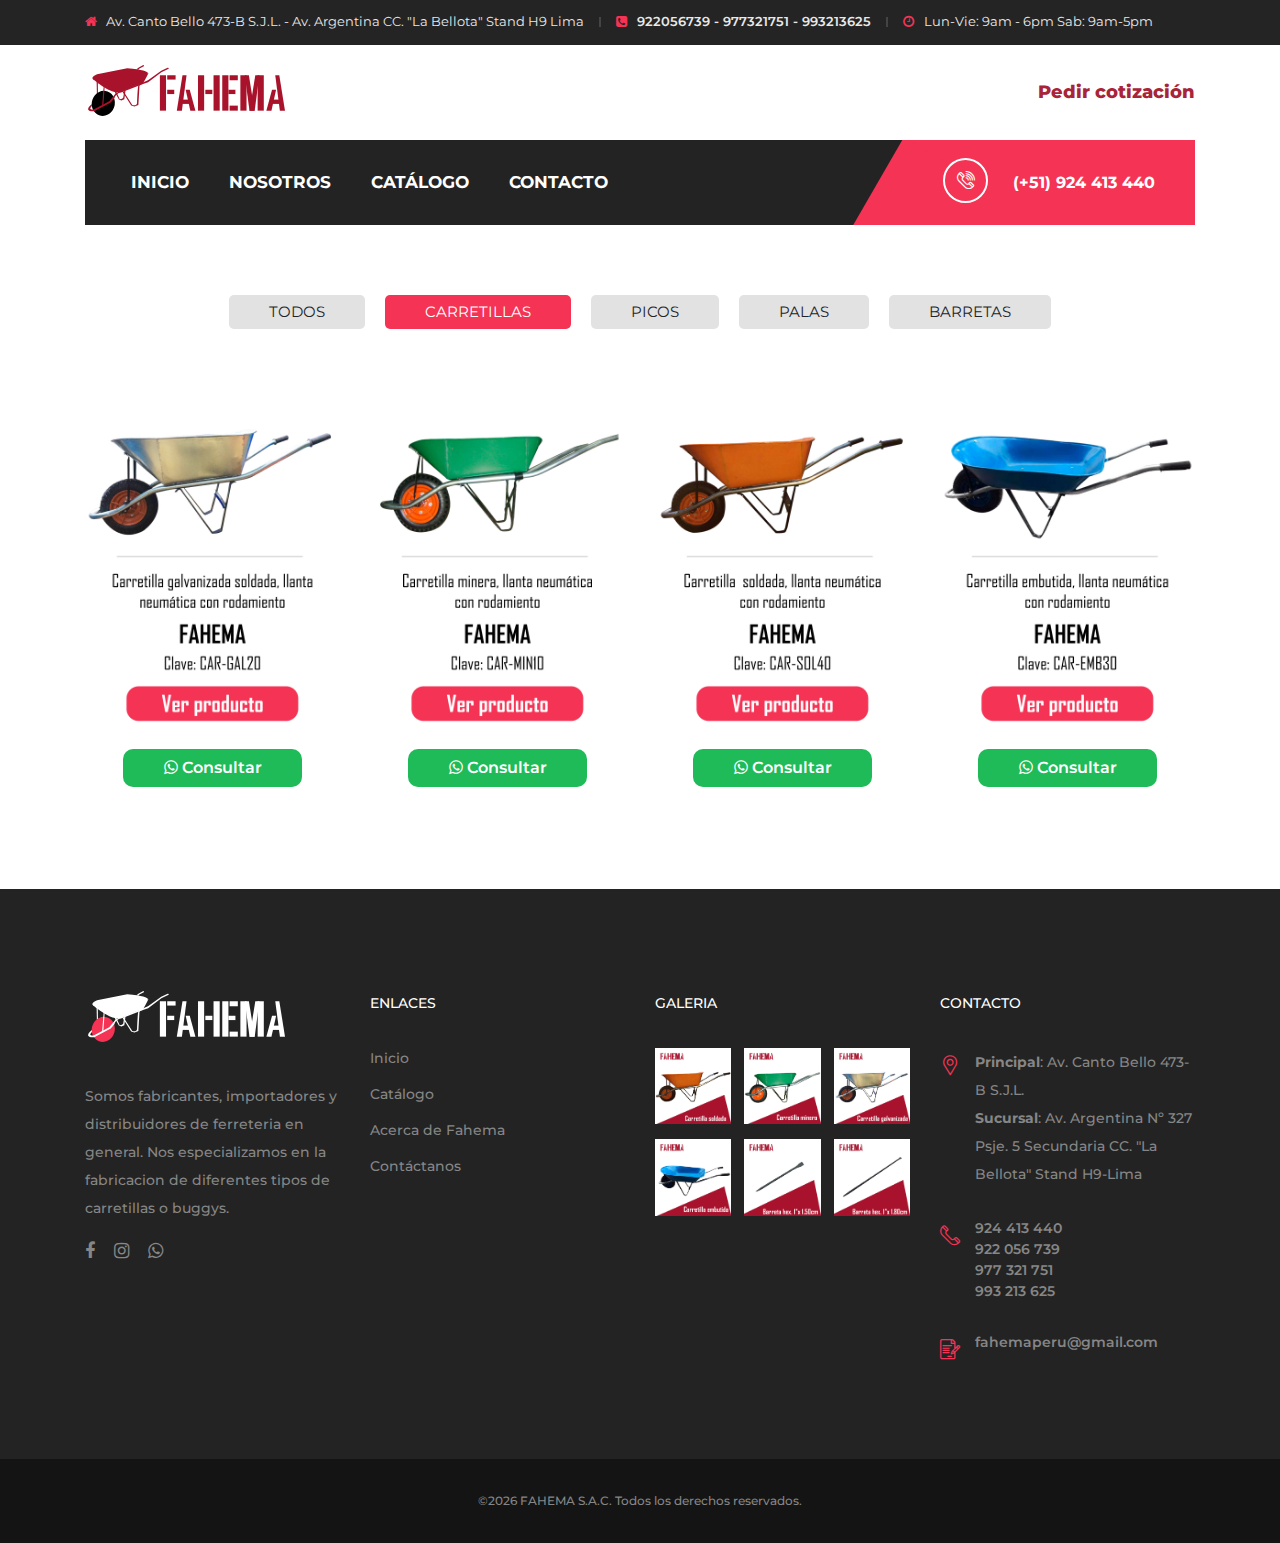
<file: carretillas.html>
<!DOCTYPE html>
<html lang="es">

<head>
    <meta charset="UTF-8">
    <meta name="description" content="Encuentra una gran variedad de carretillas aqui en FAHEMA - Somos fabricantes, importadores y distribuidores de ferreteria en general.">
    <meta name="keywords" content="fahema, carretillas peru, carretillas precio, carretillas de carga, carretillas fahema, ferreterias peru">
    <meta http-equiv="X-UA-Compatible" content="IE=edge">
    <meta name="viewport" content="width=device-width, initial-scale=1, shrink-to-fit=no">
    
    <title>Productos FAHEMA - Carretillas, Barretas y más</title>
    <link rel="icon" href="img/core-img/fahema.ico">
    <link rel="stylesheet" href="style.css">

</head>

<body>

    <div id="preloader">
        <i class="circle-preloader"></i>
    </div>

    <div id="top-bar">
        <div id="top-bar-inner" class="container">
            <div class="top-bar-inner-wrap">
                <div class="top-bar-content">
                    <div class="inner">
                        <span class="address content">
                            Av. Canto Bello 473-B S.J.L. - Av. Argentina CC. "La Bellota" Stand H9 Lima</span>
                        <span class="phone content">
                            <a rel="nofollow" href="https://api.whatsapp.com/send?phone=51922056739" target="_blank">922056739 - </a>
                            <a rel="nofollow" href="https://api.whatsapp.com/send?phone=51977321751" target="_blank">977321751 - </a>
                            <a rel="nofollow" href="https://api.whatsapp.com/send?phone=51993213625" target="_blank">993213625</a></span>
                        <span class="time content">Lun-Vie: 9am - 6pm Sab: 9am-5pm</span>
                    </div>                            
                </div>
            </div>                    
        </div>
    </div>

    <header class="header-area">
        <div class="top-header" style="background-color: #fff">
            <div class="container h-100">
                <div class="row h-100">
                    <div class="col-12 h-100">
                        <div class="header-content h-100 d-flex align-items-center justify-content-between">
                            <div class="academy-logo">
                                <a href="index.html"><img src="img/core-img/logo-positivo-fahema.svg" alt="logo fahema" title="Fabricadora y Comercializadora FAHEMA S.A.C."></a>
                            </div>
                            <div class="cotizacion">
                                <a href="mailto:fahemaperu@gmail.com?Subject=Le%20escribo%20para%20solicitar%20una%20cotización%20para%20los%20siguientes%20productos%20[%20Insertar%20lista%20aquí%20]%20
                                Confirme%20la%20disponibilidad%20de%20estos%20productos%20y%20envíenos%20el%20precio%20de%20estos%20productos%20y%20el%20costo%20de%20envío.%20Espero%20su%20respuesta.">Pedir cotización</a>
                            </div>
                        </div>
                    </div>
                </div>
            </div>
        </div>

        <!-- <div class="social-bar">
            <a href="https://www.facebook.com/fahemaperu" class="social--icon icon-fb" target="_blank"><i class="fa fa-facebook"></i></a>
            <a href="https://www.instagram.com/fahema.peru" class=" social--icon icon-ig" target="_blank"><i class="fa fa-instagram"></i></a>
            <a href="https://api.whatsapp.com/send?phone=51924413440"   class="social--icon icon-wsp" target="_blank"><i class="fa fa-whatsapp" aria-hidden="true"></i></a>
        </div> -->

        <div class="academy-main-menu">
            <div class="classy-nav-container breakpoint-off">
                <div class="container">
                    <nav class="classy-navbar justify-content-between" id="academyNav">

                        <div class="classy-navbar-toggler">
                            <span class="navbarToggler"><span></span><span></span><span></span></span>
                        </div>

                        <div class="classy-menu">

                            <div class="classycloseIcon">
                                <div class="cross-wrap"><span class="top"></span><span class="bottom"></span></div>
                            </div>

                            <div class="classynav">
                                <ul>
                                    <li><a href="index.html">Inicio</a></li>
                                    <li><a href="nosotros.html">Nosotros</a></li>
                                    <li><a href="catalogo.html">Catálogo</a></li>
                                    <li><a href="contacto.html">Contacto</a></li>
                                </ul>
                            </div>
                        </div>

                        <div class="calling-info">
                            <div class="call-center">
                                <a href="tel:+51922056739"><i class="icon-telephone-2"></i> <span>(+51) 924 413 440</span>
                                </a>
                            </div>
                        </div>
                    </nav>
                </div>
            </div>
        </div>
    </header>

    <div class="container-categories">

        <input type="radio" id="TODOS" name="categories" value="TODOS" >
        <input type="radio" id="CARRETILLAS" name="categories" value="CARRETILLAS" checked>
        <input type="radio" id="PICOS" name="categories" value="PICOS">
        <input type="radio" id="PALAS" name="categories" value="PALAS">
        <input type="radio" id="BARRETAS" name="categories" value="BARRETAS">
        

        <div class="container-category d-flex justify-content-center">
            <label for="TODOS">TODOS</label>
            <label for="CARRETILLAS">CARRETILLAS</label>
            <label for="PICOS">PICOS</label>
            <label for="PALAS">PALAS</label>
            <label for="BARRETAS">BARRETAS</label>
        </div>

        <div class="categorias">
            <div class="academy-courses-area">
                <div class="container">
                    <div class="row">
                        <div class="col-12 col-sm-6 col-lg-3 product">
                            <div class="category" data-category="CARRETILLAS">
                            <div class="single-course-area d-flex align-items-center mb-100 wow fadeInUp" data-wow-delay="200ms">
                                <div class="product-card" style="width: 30rem;">
                                    <a href="./doc/BUGGY GALVANIZADA LIVIANA.pdf" title="Carretilla galvanizada" target="_blank"><img src="img/bg-img/Car-galvanizada--producto.jpg" alt="carretilla galvanizada"></a>
                                    <div class="consulta-wsp">
                                        <a href="https://api.whatsapp.com/send?phone=51924413440&text=Hola, deseo una cotización de este producto: CARRETILLA GALVANIZADA LIVIANA" target="_blank"><i class="fa fa-whatsapp" aria-hidden="true"></i> Consultar</a>
                                    </div> 
                                </div>   
                            </div>
                            </div>
                        </div>
        
                        <div class="col-12 col-sm-6 col-lg-3 product">
                            <div class="category" data-category="CARRETILLAS">
                            <div class="single-course-area d-flex align-items-center mb-100 wow fadeInUp" data-wow-delay="200ms">
                                <div class="product-card" style="width: 30rem;">
                                    <a href="./doc/BUGGY MINERA.pdf" title="Carretilla minera" target="_blank"><img src="img/bg-img/Car-minera--producto.jpg" alt="carretilla minera"></a>
                                    <div class="consulta-wsp">
                                        <a href="https://api.whatsapp.com/send?phone=51924413440&text=Hola, deseo una cotización de este producto: CARRETILLA MINERA" target="_blank"><i class="fa fa-whatsapp" aria-hidden="true"></i> Consultar</a>
                                    </div> 
                                </div>
                            </div>
                            </div>
                        </div>
                        
                        <div class="col-12 col-sm-6 col-lg-3 product">
                            <div class="category" data-category="CARRETILLAS">
                            <div class="single-course-area d-flex align-items-center mb-100 wow fadeInUp" data-wow-delay="200ms">
                                <div class="product-card" style="width: 30rem;">
                                    <a href="./doc/CARRETILLA NARANJA.pdf" title="Carretilla soldada" target="_blank"><img src="img/bg-img/Car-soldada--producto.jpg" alt="carretilla soldada"></a>
                                    <div class="consulta-wsp">
                                        <a href="https://api.whatsapp.com/send?phone=51924413440&text=Hola, deseo una cotización de este producto: CARRETILLA SOLDADA" target="_blank"><i class="fa fa-whatsapp" aria-hidden="true"></i> Consultar</a>
                                    </div> 
                                </div>
                            </div>
                            </div>
                        </div>
                        
                        <div class="col-12 col-sm-6 col-lg-3 product">
                            <div class="category" data-category="CARRETILLAS">
                            <div class="single-course-area d-flex align-items-center mb-100 wow fadeInUp" data-wow-delay="200ms">
                                <div class="product-card" style="width: 30rem;">
                                    <a href="./doc/BUGGY EMBUTIDA.pdf" title="Carretilla embutida" target="_blank"><img src="img/bg-img/Car-embutida--producto.jpg" alt="carretilla embutida"></a>
                                    <div class="consulta-wsp">
                                        <a href="https://api.whatsapp.com/send?phone=51924413440&text=Hola, deseo una cotización de este producto: CARRETILLA EMBUTIDA" target="_blank"><i class="fa fa-whatsapp" aria-hidden="true"></i> Consultar</a>
                                    </div> 
                                </div>
                            </div>
                            </div>
                        </div>

                        <div class="col-12 col-sm-6 col-lg-3 product">
                            <div class="category" data-category="BARRETAS">
                            <div class="single-course-area d-flex align-items-center mb-100 wow fadeInUp" data-wow-delay="200ms">
                                <div class="product-card" style="width: 30rem;">
                                    <a href="./doc/BARRETA CORRUGADA1.50.pdf" title="Barreta corrugada 1 pulgada x 1.50m " target="_blank"><img src="img/bg-img/Bar-cor15--producto.jpg" alt="Barreta corrugada 1 pulgada x 1.50m"></a>
                                    <div class="consulta-wsp">
                                        <a href="https://api.whatsapp.com/send?phone=51924413440&text=Hola, deseo una cotización de este producto: BARRETA CORRUGADA 1 x 1.50m" target="_blank"><i class="fa fa-whatsapp" aria-hidden="true"></i> Consultar</a>
                                    </div> 
                                </div>
                            </div>
                            </div>
                        </div>
                        
                        <div class="col-12 col-sm-6 col-lg-3 product">
                            <div class="category" data-category="BARRETAS">
                            <div class="single-course-area d-flex align-items-center mb-100 wow fadeInUp" data-wow-delay="200ms">
                                <div class="product-card" style="width: 30rem;">
                                    <a href="./doc/BARRETA CORRUGADA 1.70.pdf" title="Barreta corrugada 1 pulgada x 1.70m " target="_blank"><img src="img/bg-img/Bar-cor17--producto.jpg" alt="Barreta corrugada 1 pulgada x 1.70m"></a>
                                    <div class="consulta-wsp">
                                        <a href="https://api.whatsapp.com/send?phone=51924413440&text=Hola, deseo una cotización de este producto: BARRETA CORRUGADA 1 x 1.70m" target="_blank"><i class="fa fa-whatsapp" aria-hidden="true"></i> Consultar</a>
                                    </div> 
                                </div>
                            </div>
                            </div>
                        </div>

                        <div class="col-12 col-sm-6 col-lg-3 product">
                            <div class="category" data-category="BARRETAS">
                            <div class="single-course-area d-flex align-items-center mb-100 wow fadeInUp" data-wow-delay="200ms">
                                <div class="product-card" style="width: 30rem;">
                                    <a href="./doc/BARRETA HEXAGONAL 1 1-4 DE 150.pdf" title="Barreta hexagonal de 1 1/4 pulgada x 1.50m" target="_blank"><img src="img/bg-img/4x150--producto.jpg" alt="Barreta hexagonal de 1 1/4 pulgada x 1.50m"></a>
                                    <div class="consulta-wsp">
                                        <a href="https://api.whatsapp.com/send?phone=51924413440&text=Hola, deseo una cotización de este producto: BARRETA HEXAGONAL 1  ¼ ” x 1.50m" target="_blank"><i class="fa fa-whatsapp" aria-hidden="true"></i> Consultar</a>
                                    </div> 
                                </div>
                            </div>
                            </div>
                        </div>


                        <div class="col-12 col-sm-6 col-lg-3 product">
                            <div class="category" data-category="BARRETAS">
                            <div class="single-course-area d-flex align-items-center mb-100 wow fadeInUp" data-wow-delay="200ms">
                                <div class="product-card" style="width: 30rem;">
                                    <a href="./doc/BARRETA HEXAGONAL 1 1-4.pdf" title="Barreta hexagonal de 1 1/4 pulgada x 1.80m" target="_blank"><img src="img/bg-img/Bar-hex18--producto.jpg" alt="Barreta hexagonal de 1 1/4 pulgada x 1.80m"></a>
                                    <div class="consulta-wsp">
                                        <a href="https://api.whatsapp.com/send?phone=51924413440&text=Hola, deseo una cotización de este producto: BARRETA HEXAGONAL 1  ¼ ” x 1.80m" target="_blank"><i class="fa fa-whatsapp" aria-hidden="true"></i> Consultar</a>
                                    </div> 
                                </div>
                            </div>
                            </div>
                        </div>

                        
                        <div class="col-12 col-sm-6 col-lg-3 product">
                            <div class="category" data-category="BARRETAS">
                            <div class="single-course-area d-flex align-items-center mb-100 wow fadeInUp" data-wow-delay="200ms">
                                <div class="product-card" style="width: 30rem;">
                                    <a href="./doc/BARRETA HEXAGONAL 1.50.pdf" title="barreta hexagonal 1'x 1.50cm" target="_blank"><img src="img/bg-img/Bar-hexagonal180--producto-1.jpg" alt="barreta hexagonal 1'x 1.50cm"></a>
                                    <div class="consulta-wsp">
                                        <a href="https://api.whatsapp.com/send?phone=51924413440&text=Hola, deseo una cotización de este producto: BARRETA HEXAGONAL 1 x 1.50m" target="_blank"><i class="fa fa-whatsapp" aria-hidden="true"></i> Consultar</a>
                                    </div> 
                                </div>
                            </div>
                            </div>
                        </div>
                        
                        <div class="col-12 col-sm-6 col-lg-3 product">
                            <div class="category" data-category="BARRETAS">
                            <div class="single-course-area d-flex align-items-center mb-100 wow fadeInUp" data-wow-delay="200ms">
                                <div class="product-card" style="width: 30rem;">
                                    <a href="./doc/BARRETA HEXAGONAL 1.80.pdf" title="barreta hexagonal 1'x 1.80cm" target="_blank"><img src="img/bg-img/Bar-hexagonal180--producto.jpg" alt="barreta hexagonal 1'x 1.80cm"></a>
                                    <div class="consulta-wsp">
                                        <a href="https://api.whatsapp.com/send?phone=51924413440&text=Hola, deseo una cotización de este producto: BARRETA HEXAGONAL 1 x 1.80m" target="_blank"><i class="fa fa-whatsapp" aria-hidden="true"></i> Consultar</a>
                                    </div> 
                                </div>
                            </div>
                            </div>
                        </div>
                       
                        <div class="col-12 col-sm-6 col-lg-3 product">
                            <div class="category" data-category="PALAS">
                            <div class="single-course-area d-flex align-items-center mb-100 wow fadeInUp" data-wow-delay="200ms">
                                <div class="product-card" style="width: 30rem;">
                                    <a href="./doc/PALA FAHEMA PERÚ.pdf" title="Pala cuchara tramontina" target="_blank"><img src="img/bg-img/Pala-cuchara--producto.png" alt="Pala cuchara tramontina"></a>
                                    <div class="consulta-wsp">
                                        <a href="https://api.whatsapp.com/send?phone=51924413440&text=Hola, deseo una cotización de este producto: PALA CUCHARA FAHEMA" target="_blank"><i class="fa fa-whatsapp" aria-hidden="true"></i> Consultar</a>
                                    </div> 
                                </div>
                            </div>
                            </div>
                        </div> 

                        <div class="col-12 col-sm-6 col-lg-3 product">
                            <div class="category" data-category="PICOS">
                            <div class="single-course-area d-flex align-items-center mb-100 wow fadeInUp" data-wow-delay="200ms">
                                <div class="product-card" style="width: 30rem;">
                                    <a href="./doc/ZAPAPICO FAHEMA.pdf" title="ZAPAPICO fahema" target="_blank"><img src="img/bg-img/Pico-zapapico--producto.jpg" alt="Zapapico fahema"></a>
                                    <div class="consulta-wsp">
                                        <a href="https://api.whatsapp.com/send?phone=51924413440&text=Hola, deseo una cotización de este producto: ZAPAPICO FAHEMA" target="_blank"><i class="fa fa-whatsapp" aria-hidden="true"></i> Consultar</a>
                                    </div> 
                                </div>
                            </div>
                            </div>
                        </div> 
                    </div>
                </div>    
            </div>
        </div>
    </div>

   
    <footer class="footer-area">
        <div class="main-footer-area section-padding-100-0">
            <div class="container">
                <div class="row">
                    
                    <div class="col-12 col-sm-6 col-lg-3">
                        <div class="footer-widget mb-100">
                            <div class="widget-title">
                                <a href="index.html"><img src="img/core-img/logo-negativo-fahema.svg" alt=""></a>
                            </div>
                            <p>Somos fabricantes, importadores y distribuidores de ferreteria en general.
                                Nos especializamos en la fabricacion de diferentes tipos de carretillas o buggys.</p>
                            <div class="footer-social-info">
                                <a href="https://www.facebook.com/fahemaperu" target="_blank"><i class="fa fa-facebook"></i></a>
                                <a href="https://www.instagram.com/fahema.peru" target="_blank"><i class="fa fa-instagram"></i></a>
                                <a href="https://api.whatsapp.com/send?phone=51924413440" target="_blank"><i class="fa fa-whatsapp" aria-hidden="true"></i></a>
                            </div>
                        </div>
                    </div>
                    
                    <div class="col-12 col-sm-6 col-lg-3">
                        <div class="footer-widget mb-100">
                            <div class="widget-title">
                                <h6>Enlaces</h6>
                            </div>
                            <nav>
                                <ul class="useful-links">
                                    <li><a href="index.html">Inicio</a></li>
                                    <li><a href="catalogo.html">Catálogo</a></li>
                                    <li><a href="nosotros.html">Acerca de Fahema</a></li>
                                    <li><a href="contacto.html">Contáctanos</a></li>
                                </ul>
                            </nav>
                        </div>
                    </div>
                   
                    <div class="col-12 col-sm-6 col-lg-3">
                        <div class="footer-widget mb-100">
                            <div class="widget-title">
                                <h6>Galeria</h6>
                            </div>
                            <div class="gallery-list d-flex justify-content-between flex-wrap">
                                <a href="img/bg-img/Car-soldada--galeria.jpg" class="gallery-img" title="Carretilla soldada"><img src="img/bg-img/Car-soldada--galeria.jpg" alt="carretilla soldada"></a>

                                <a href="img/bg-img/Car-minera--galeria.jpg" class="gallery-img" title="Carretilla minera"><img src="img/bg-img/Car-minera--galeria.jpg" alt="carretilla minera"></a>

                                <a href="img/bg-img/Car-galvanizada--galeria.jpg" class="gallery-img" title="Carretilla galvanizada"><img src="img/bg-img/Car-galvanizada--galeria.jpg" alt="carretilla galvanizada"></a>

                                <a href="img/bg-img/Car-embutida--galeria.jpg" class="gallery-img" title="Carretilla embutida"><img src="img/bg-img/Car-embutida--galeria.jpg" alt="carretilla embutida"></a>

                                <a href="img/bg-img/Bar-hex15--galeria.jpg" class="gallery-img"title="Barreta 1 x 1.50cm"><img src="img/bg-img/Bar-hex15--galeria.jpg" alt="Barreta 1 x 1.50cm"></a>

                                <a href="img/bg-img/Bar-hex18--galeria.jpg" class="gallery-img" title="Barreta 1 x 1.80cm"><img src="img/bg-img/Bar-hex18--galeria.jpg" alt="Barreta 1 x 1.80cm"></a>
                            </div>
                        </div>
                    </div>
                    
                    <div class="col-12 col-sm-6 col-lg-3">
                        <div class="footer-widget mb-100">
                            <div class="widget-title">
                                <h6>Contacto</h6>
                            </div>
                            <div class="single-contact d-flex mb-30">
                                <i class="icon-placeholder"></i>
                                <p>
                                    <b>Principal</b>: Av. Canto Bello 473-B S.J.L.<br>
                                    <b>Sucursal</b>: Av. Argentina Nº 327 Psje. 5 Secundaria CC. "La Bellota" Stand H9-Lima</p>
                            </div>
                            <div class="single-contact d-flex mb-30">
                                <i class="icon-telephone-1"></i>
                                <div class="telephone-contacts">
                                    <a rel="nofollow" href="https://api.whatsapp.com/send?phone=51924413440" target="_blank">924 413 440</a><br>
                                    <a rel="nofollow" href="https://api.whatsapp.com/send?phone=51922056739" target="_blank">922 056 739</a><br>
                                    <a rel="nofollow" href="https://api.whatsapp.com/send?phone=51977321751" target="_blank">977 321 751</a>
                                    <br>
                                    <a rel="nofollow" href="https://api.whatsapp.com/send?phone=51993213625" target="_blank">993 213 625</a> </div>
                            </div>
                            <div class="single-contact d-flex mail-contact">
                                <i class="icon-contract"></i>
                                <a href="mailto:fahemaperu@gmail.com?Subject=Le%20escribo%20para%20solicitar%20una%20cotización%20para%20los%20siguientes%20productos%20[%20Insertar%20lista%20aquí%20]%20
                                Confirme%20la%20disponibilidad%20de%20estos%20productos%20y%20envíenos%20el%20precio%20de%20estos%20productos%20y%20el%20costo%20de%20envío.%20Espero%20su%20respuesta.">fahemaperu@gmail.com</a>
                            </div>
                        </div>
                    </div>
                </div>
            </div>
        </div>
        <div class="bottom-footer-area">
            <div class="container">
                <div class="row">
                    <div class="col-12">
                        <p>
&copy;<script>document.write(new Date().getFullYear());</script> FAHEMA S.A.C. Todos los derechos reservados.</p>
                    </div>
                </div>
            </div>
        </div>
    </footer>

    <script src="js/jquery/jquery-2.2.4.min.js"></script>
    
    <script src="js/bootstrap/popper.min.js"></script>
   
    <script src="js/bootstrap/bootstrap.min.js"></script>
    
    <script src="js/plugins/plugins.js"></script>
    
    <script src="js/active.js"></script>

</body>

</html>
</file>
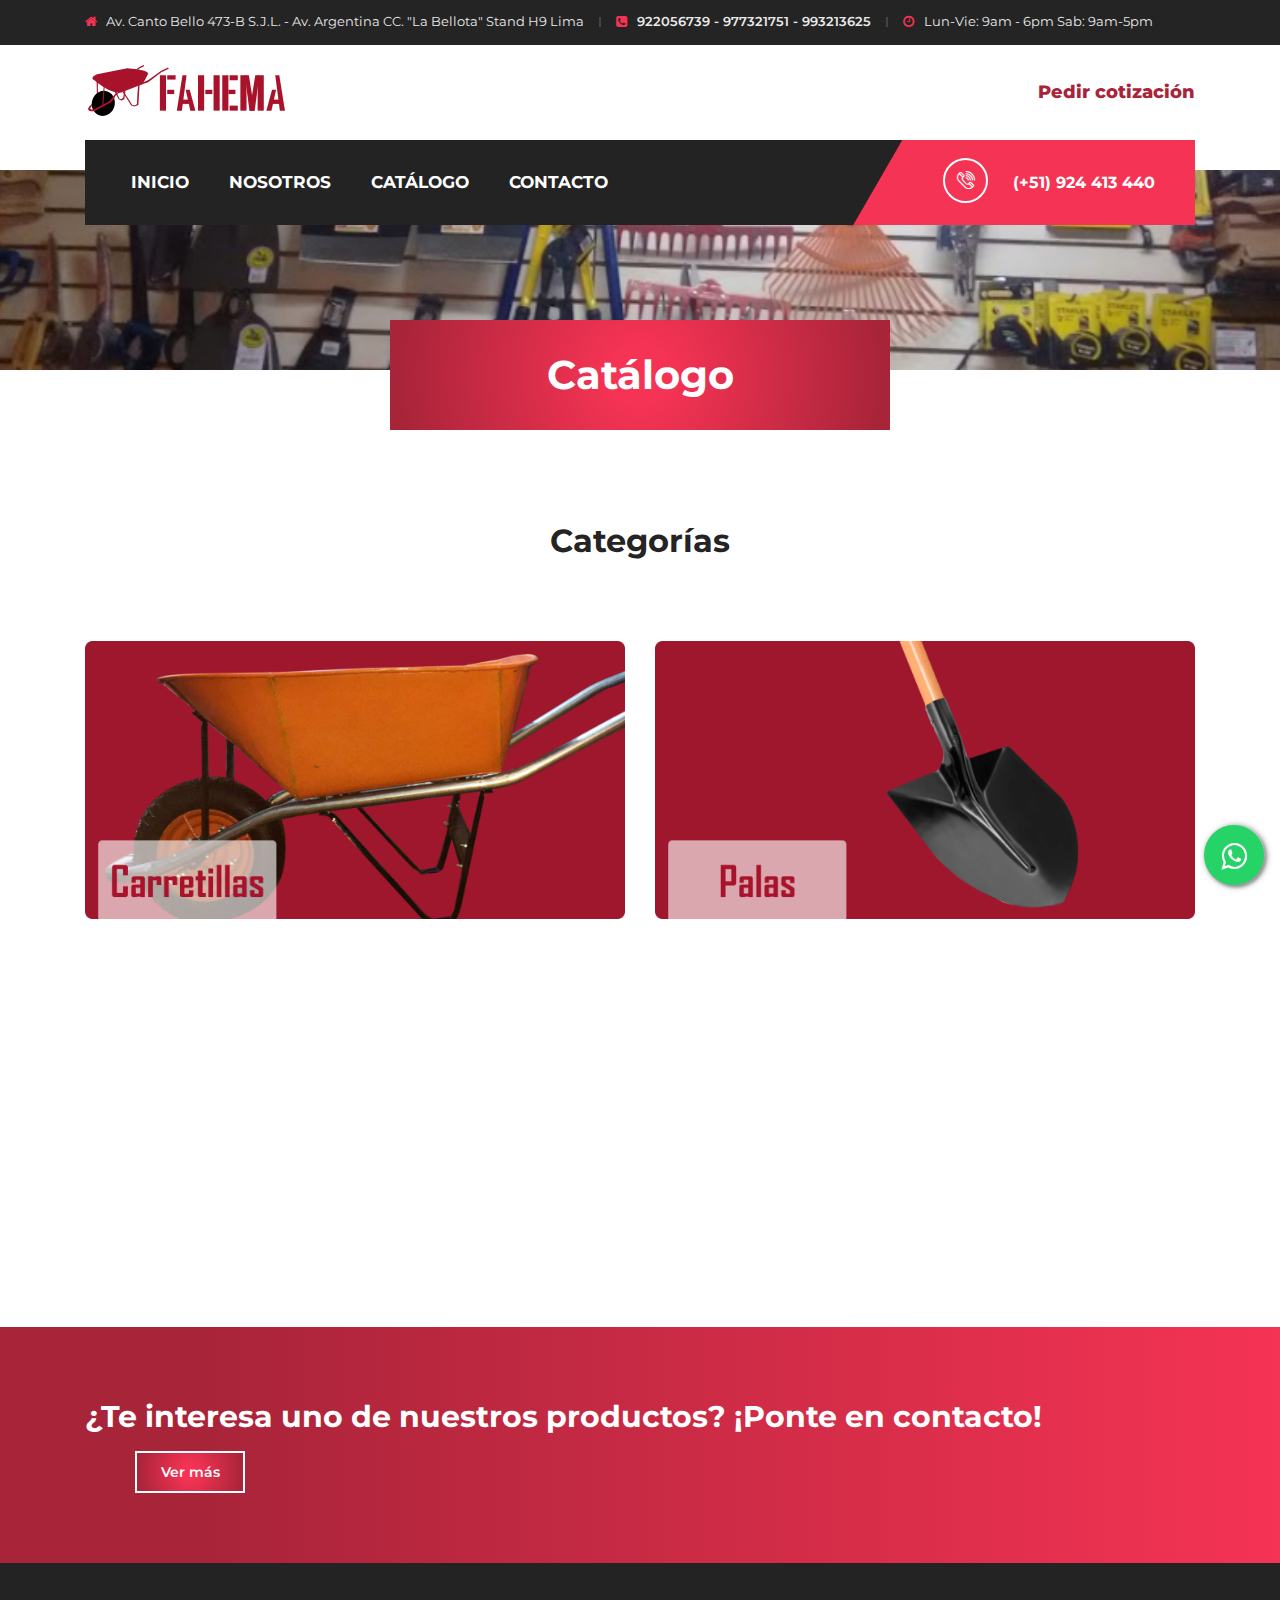
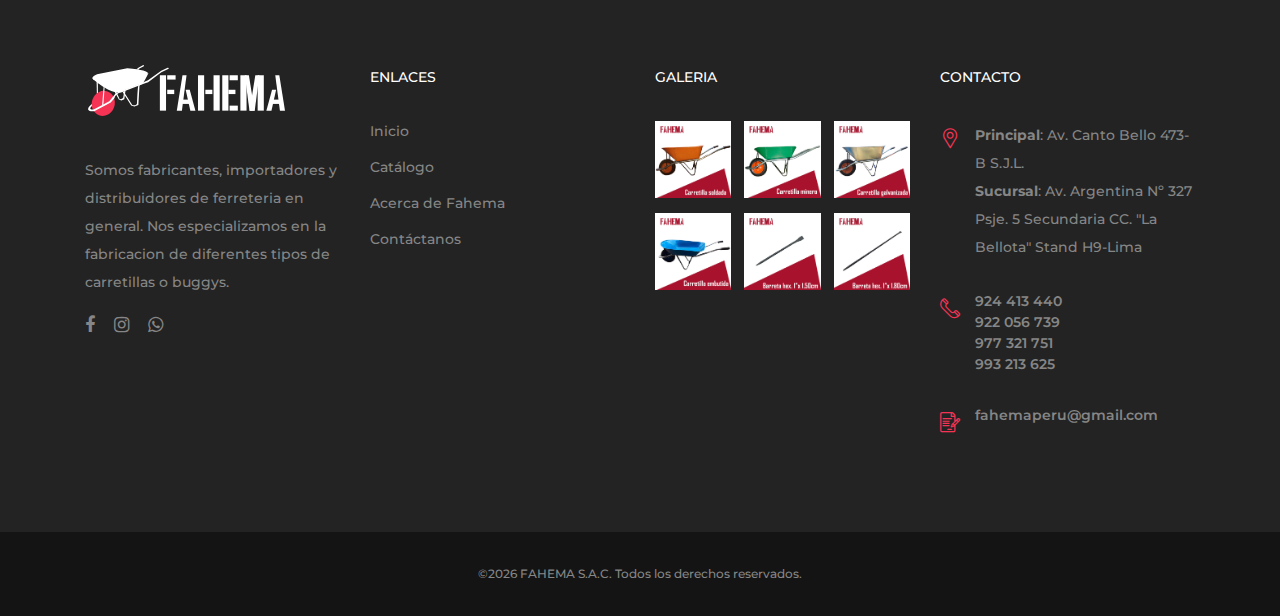
<file: catalogo.html>
<!DOCTYPE html>
<html lang="es">

<head>
    <meta charset="UTF-8">
    <meta name="description" content="Encuentra una gran variedad de carretillas aqui en FAHEMA - Somos fabricantes, importadores y distribuidores de ferreteria en general.">
    <meta name="keywords" content="fahema, carretillas peru, carretillas precio, carretillas lima, carretillas fahema, ferreterias peru, carretillas de mano">
    <meta http-equiv="X-UA-Compatible" content="IE=edge">
    <meta name="viewport" content="width=device-width, initial-scale=1, shrink-to-fit=no">
    <meta name="author" content="Fahema">
    <meta name="country" content="PER">
   
    <title>Catálogo - Nuestros productos al mejor precio</title>
    <link rel="icon" href="img/core-img/fahema.ico">
    <link rel="stylesheet" href="style.css">

</head>

<body>

    <div id="preloader">
        <i class="circle-preloader"></i>
    </div>

    <div id="top-bar">
        <div id="top-bar-inner" class="container">
            <div class="top-bar-inner-wrap">
                <div class="top-bar-content">
                    <div class="inner">
                        <span class="address content">
                            Av. Canto Bello 473-B S.J.L. - Av. Argentina CC. "La Bellota" Stand H9 Lima</span>
                        <span class="phone content">
                            <a rel="nofollow" href="https://api.whatsapp.com/send?phone=51922056739" target="_blank">922056739 - </a>
                            <a rel="nofollow" href="https://api.whatsapp.com/send?phone=51977321751" target="_blank">977321751 - </a>
                            <a rel="nofollow" href="https://api.whatsapp.com/send?phone=51993213625" target="_blank">993213625</a></span>
                        <span class="time content">Lun-Vie: 9am - 6pm Sab: 9am-5pm</span>
                    </div>                            
                </div>
            </div>                    
        </div>
    </div>

    <header class="header-area">
        <div class="top-header">
            <div class="container h-100">
                <div class="row h-100">
                    <div class="col-12 h-100">
                        <div class="header-content h-100 d-flex align-items-center justify-content-between">
                            <div class="academy-logo">
                                <a href="index.html"><img src="img/core-img/logo-positivo-fahema.svg" alt=""></a>
                            </div>
                            <div class="cotizacion">
                                <a href="mailto:fahemaperu@gmail.com?Subject=Le%20escribo%20para%20solicitar%20una%20cotización%20para%20los%20siguientes%20productos%20[%20Insertar%20lista%20aquí%20]%20
                                Confirme%20la%20disponibilidad%20de%20estos%20productos%20y%20envíenos%20el%20precio%20de%20estos%20productos%20y%20el%20costo%20de%20envío.%20Espero%20su%20respuesta.">Pedir cotización</a>
                            </div>
                        </div>
                    </div>
                </div>
            </div>
        </div>



        <div class="academy-main-menu">
            <div class="classy-nav-container breakpoint-off">
                <div class="container">
                    
                    <nav class="classy-navbar justify-content-between" id="academyNav">

                        <div class="classy-navbar-toggler">
                            <span class="navbarToggler"><span></span><span></span><span></span></span>
                        </div>
                        
                        <div class="classy-menu">
                            <div class="classycloseIcon">
                                <div class="cross-wrap"><span class="top"></span><span class="bottom"></span></div>
                            </div>

                            <nav class="classynav">
                                <ul>
                                    <li><a href="index.html">Inicio</a></li>
                                    <li><a href="nosotros.html">Nosotros</a></li>
                                    <li><a href="catalogo.html">Catálogo</a></li>
                                    <li><a href="contacto.html">Contacto</a></li>                     
                                </ul>
                            </nav>
                        </div>

                        <div class="calling-info">
                            <div class="call-center">
                                <a href="tel:+51977321751"><i class="icon-telephone-2"></i> <span>(+51) 924 413 440</span></a>
                            </div>
                        </div>
                    </nav>
                </div>
            </div>
        </div>
    </header>

    <section class="nav-bottom">
        <div class="popup-whatsapp fadeIn">
            <div class="content-whatsapp -top">
                <div class="container">
                       <div class="row">
                           <div class="col-3 asesor">
                               <img src="./img/bg-img/sheyla.jpg">
                           </div>
                            <div class="col-7"><b>Sheyla Aviles</b> Asesora de Ventas</div>
                            <div class="col-2">
                               <button type="button" class="closePopup col-2">
                                   <i class="fa fa-times" aria-hidden="true"></i>
                               </button> 
                            </div>
                       </div>

                       <div class="row">
                           <div class="col-10 desc-chat"><p> ¡Bienvenido a FAHEMA! 👋, ¿en que puedo ayudarte? 🤓</p></div>
                       </div>
               </div>
            </div>

            <div class="content-whatsapp -bottom">
              <input class="whats-input" id="whats-in" type="text" Placeholder="Enviar mensaje..." />
               <button class="send-msPopup" id="send-btn" type="button">
                   <i class="fa fa-paper-plane-o" aria-hidden="true"></i>
                </button>
            </div>
           </div>
        <button type="button" id="whats-openPopup" class="whatsapp-button">
            <div class="float" >
               <i class="fa fa-whatsapp my-float"></i></div>
        </button>
       <div class="circle-anime"></div>
    </section>

    <script>
        popupWhatsApp = () => {
 
       let btnClosePopup = document.querySelector('.closePopup');
       let btnOpenPopup = document.querySelector('.whatsapp-button');
       let popup = document.querySelector('.popup-whatsapp');
       let sendBtn = document.getElementById('send-btn');

       btnClosePopup.addEventListener("click",  () => {
       popup.classList.toggle('is-active-whatsapp-popup')
       })
 
       btnOpenPopup.addEventListener("click",  () => {
       popup.classList.toggle('is-active-whatsapp-popup')
       popup.style.animation = "fadeIn .6s 0.0s both";
       })
 
       sendBtn.addEventListener("click", () => {
       let msg = document.getElementById('whats-in').value;
       let relmsg = msg.replace(/ /g,"%20");
    
       window.open('https://wa.me/521557153381?text='+relmsg, '_blank'); 
 
   });

   setTimeout(() => {
   popup.classList.toggle('is-active-whatsapp-popup');
 }, 3000);
}

popupWhatsApp();
    </script>

    <div class="breadcumb-area bg-img" style="background-image: url(img/bg-img/catalogo-banner.png);">
        <div class="bradcumbContent text-center mx-auto">
            <h1>Catálogo</h1>
        </div>
    </div>

    <section class="top-popular-courses-area categories mt-50 section-padding-100-70">
        <div class="container">
            <div class="row">
                <div class="col-12">
                    <div class="section-heading text-center mx-auto wow fadeInUp" data-wow-delay="300ms">
                        <h2>Categorías</h2>
                    </div>
                </div>
            </div>

            <div class="row">
                <div class="col-12 col-lg-6">
                    <div class="single-top-popular-course d-flex align-items-center flex-wrap mb-30 wow fadeInUp" data-wow-delay="400ms">
                        <div class="popular-course-content card">
                            <a href="carretillas.html"><img src="./img/categories-img/Categ-carretilla.png" alt=""></a> 
                        </div>
                    </div>
                </div>

                <div class="col-12 col-lg-6">
                    <div class="single-top-popular-course d-flex align-items-center flex-wrap mb-30 wow fadeInUp" data-wow-delay="400ms">
                        <div class="popular-course-content card">
                            <a href="palas.html"><img src="./img/categories-img/Categ-pala.png" alt=""></a> 
                        </div>
                    </div>
                </div>

                <div class="col-12 col-lg-6">
                    <div class="single-top-popular-course d-flex align-items-center flex-wrap mb-30 wow fadeInUp" data-wow-delay="400ms">
                        <div class="popular-course-content card">
                            <a href="barretas.html"><img src="./img/categories-img/Catego-barreta.png" alt=""></a>
                        </div>
                    </div>
                </div>

                <div class="col-12 col-lg-6">
                    <div class="single-top-popular-course d-flex align-items-center flex-wrap mb-30 wow fadeInUp" data-wow-delay="400ms">
                        <div class="popular-course-content card">
                            <a href="picos.html"><img src="./img/categories-img/Categ-pico.png" alt=""></a>
                        </div>
                    </div>
                </div>
            </div>
        </div>
    </section>
   
     <section class="call-to-action-area">
        <div class="container">
            <div class="row">
                <div class="col-12">
                    <div class="cta-content d-flex align-items-center justify-content-between flex-wrap">
                        <h3>¿Te interesa uno de nuestros productos? ¡Ponte en contacto!</h3>
                        <a href="contacto.html" class="btn academy-btn">Ver más</a>
                    </div>
                </div>
            </div>
        </div>
    </section>

   <!--  <section class="social-bar">
        <a href="https://www.facebook.com/fahemaperu" class="social--icon icon-fb" target="_blank"><i class="fa fa-facebook"></i></a>
        <a href="https://www.instagram.com/fahema.peru" class=" social--icon icon-ig" target="_blank"><i class="fa fa-instagram"></i></a>
        <a href="https://api.whatsapp.com/send?phone=51924413440"   class="social--icon icon-wsp" target="_blank"><i class="fa fa-whatsapp" aria-hidden="true"></i></a>
    </section> -->

   
    <footer class="footer-area">
        <div class="main-footer-area section-padding-100-0">
            <div class="container">
                <div class="row">
                    
                    <div class="col-12 col-sm-6 col-lg-3">
                        <div class="footer-widget mb-100">
                            <div class="widget-title">
                                <a href="index.html"><img src="img/core-img/logo-negativo-fahema.svg" alt=""></a>
                            </div>
                            <p>Somos fabricantes, importadores y distribuidores de ferreteria en general.
                                Nos especializamos en la fabricacion de diferentes tipos de carretillas o buggys.</p>
                            <div class="footer-social-info">
                                <a href="https://www.facebook.com/fahemaperu" target="_blank"><i class="fa fa-facebook"></i></a>
                                <a href="https://www.instagram.com/fahema.peru" target="_blank"><i class="fa fa-instagram"></i></a>
                                <a href="https://api.whatsapp.com/send?phone=51924413440" target="_blank"><i class="fa fa-whatsapp" aria-hidden="true"></i></a>
                            </div>
                        </div>
                    </div>
                    
                    <div class="col-12 col-sm-6 col-lg-3">
                        <div class="footer-widget mb-100">
                            <div class="widget-title">
                                <h6>Enlaces</h6>
                            </div>
                            <nav>
                                <ul class="useful-links">
                                    <li><a href="index.html">Inicio</a></li>
                                    <li><a href="catalogo.html">Catálogo</a></li>
                                    <li><a href="nosotros.html">Acerca de Fahema</a></li>
                                    <li><a href="contacto.html">Contáctanos</a></li>
                                </ul>
                            </nav>
                        </div>
                    </div>
                   
                    <div class="col-12 col-sm-6 col-lg-3">
                        <div class="footer-widget mb-100">
                            <div class="widget-title">
                                <h6>Galeria</h6>
                            </div>
                            <div class="gallery-list d-flex justify-content-between flex-wrap">
                                <a href="img/bg-img/Car-soldada--galeria.jpg" class="gallery-img" title="Carretilla soldada"><img src="img/bg-img/Car-soldada--galeria.jpg" alt="carretilla soldada"></a>

                                <a href="img/bg-img/Car-minera--galeria.jpg" class="gallery-img" title="Carretilla minera"><img src="img/bg-img/Car-minera--galeria.jpg" alt="carretilla minera"></a>

                                <a href="img/bg-img/Car-galvanizada--galeria.jpg" class="gallery-img" title="Carretilla galvanizada"><img src="img/bg-img/Car-galvanizada--galeria.jpg" alt="carretilla galvanizada"></a>

                                <a href="img/bg-img/Car-embutida--galeria.jpg" class="gallery-img" title="Carretilla embutida"><img src="img/bg-img/Car-embutida--galeria.jpg" alt="carretilla embutida"></a>

                                <a href="img/bg-img/Bar-hex15--galeria.jpg" class="gallery-img"title="Barreta 1 x 1.50cm"><img src="img/bg-img/Bar-hex15--galeria.jpg" alt="Barreta 1 x 1.50cm"></a>

                                <a href="img/bg-img/Bar-hex18--galeria.jpg" class="gallery-img" title="Barreta 1 x 1.80cm"><img src="img/bg-img/Bar-hex18--galeria.jpg" alt="Barreta 1 x 1.80cm"></a>
                            </div>
                        </div>
                    </div>
                    
                    <div class="col-12 col-sm-6 col-lg-3">
                        <div class="footer-widget mb-100">
                            <div class="widget-title">
                                <h6>Contacto</h6>
                            </div>
                            <div class="single-contact d-flex mb-30">
                                <i class="icon-placeholder"></i>
                                <p>
                                    <b>Principal</b>: Av. Canto Bello 473-B S.J.L.<br>
                                    <b>Sucursal</b>: Av. Argentina Nº 327 Psje. 5 Secundaria CC. "La Bellota" Stand H9-Lima</p>
                            </div>
                            <div class="single-contact d-flex mb-30">
                                <i class="icon-telephone-1"></i>
                                <div class="telephone-contacts">
                                    <a rel="nofollow" href="https://api.whatsapp.com/send?phone=51924413440" target="_blank">924 413 440</a><br>
                                    <a rel="nofollow" href="https://api.whatsapp.com/send?phone=51922056739" target="_blank">922 056 739</a><br>
                                    <a rel="nofollow" href="https://api.whatsapp.com/send?phone=51977321751" target="_blank">977 321 751</a>
                                    <br>
                                    <a rel="nofollow" href="https://api.whatsapp.com/send?phone=51993213625" target="_blank">993 213 625</a> </div>
                            </div>
                            <div class="single-contact d-flex mail-contact">
                                <i class="icon-contract"></i>
                                <a href="mailto:fahemaperu@gmail.com?Subject=Le%20escribo%20para%20solicitar%20una%20cotización%20para%20los%20siguientes%20productos%20[%20Insertar%20lista%20aquí%20]%20
                                Confirme%20la%20disponibilidad%20de%20estos%20productos%20y%20envíenos%20el%20precio%20de%20estos%20productos%20y%20el%20costo%20de%20envío.%20Espero%20su%20respuesta.">fahemaperu@gmail.com</a>
                            </div>
                        </div>
                    </div>
                </div>
            </div>
        </div>
        <div class="bottom-footer-area">
            <div class="container">
                <div class="row">
                    <div class="col-12">
                        <p>
&copy;<script>document.write(new Date().getFullYear());</script> FAHEMA S.A.C. Todos los derechos reservados.</p>
                    </div>
                </div>
            </div>
        </div>
    </footer>

    <script src="js/jquery/jquery-2.2.4.min.js"></script>
    
    <script src="js/bootstrap/popper.min.js"></script>
   
    <script src="js/bootstrap/bootstrap.min.js"></script>
    
    <script src="js/plugins/plugins.js"></script>
    
    <script src="js/active.js"></script>

</body>

</html>
</file>
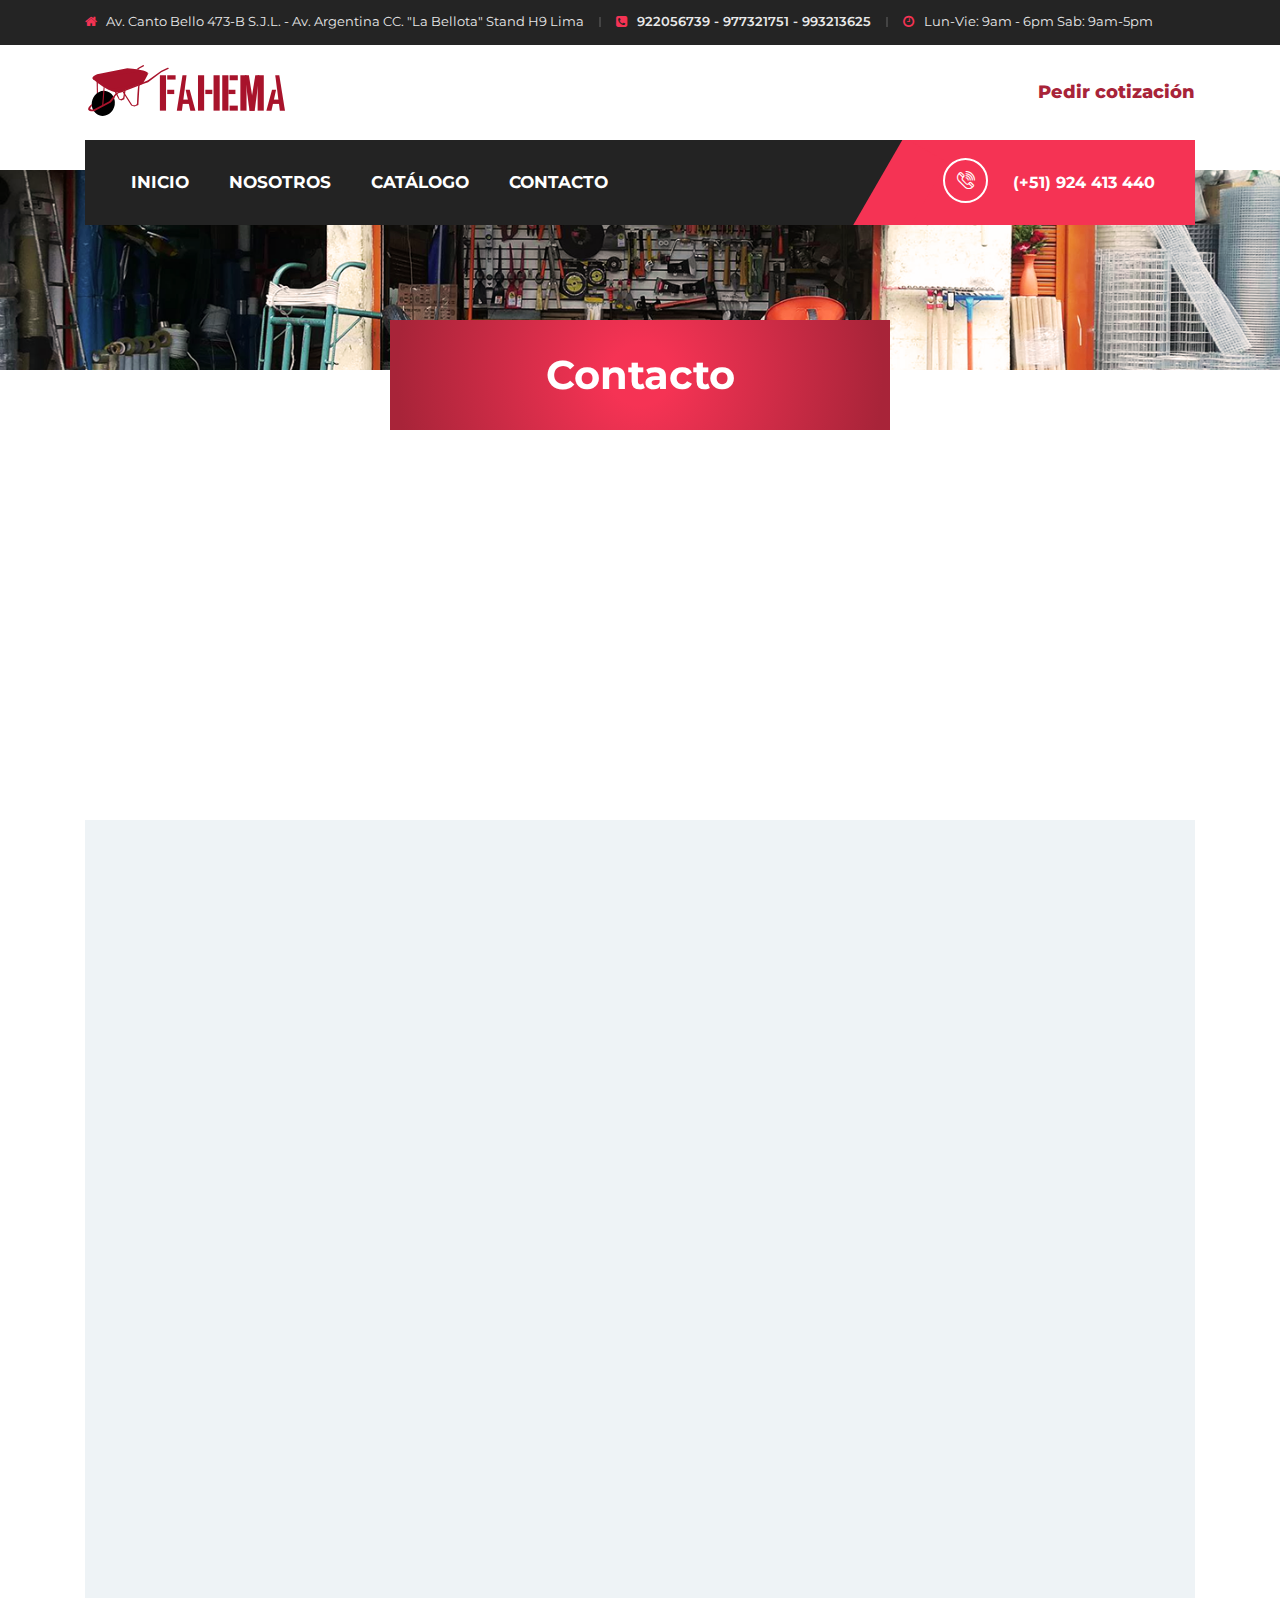
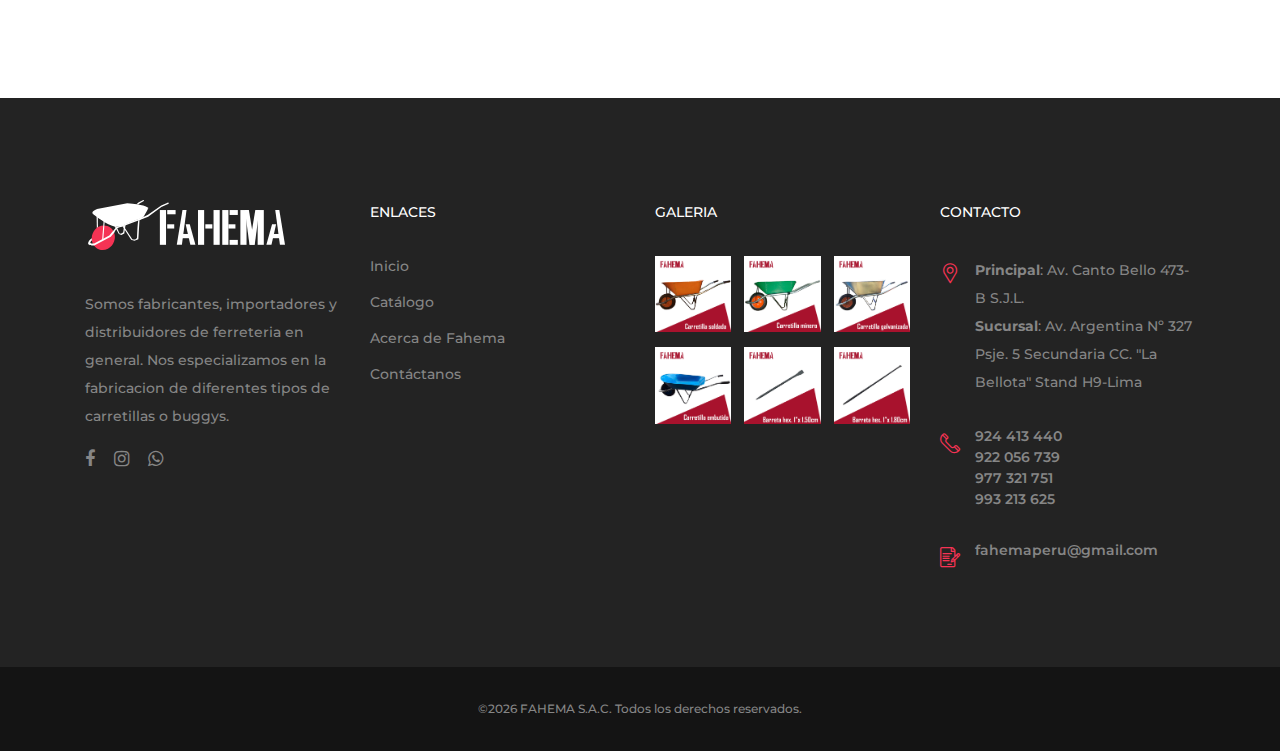
<file: contacto.html>
<!DOCTYPE html>
<html lang="es">

<head>
    <meta charset="UTF-8">
    <meta name="description" content="Somos una empresa con más de 10 años en el mercado, fabricantes de carretillas y barretas, distribuidores de las marcas más comerciales del rubro ferretero. herramientas de construcción y jardinería.">
    <meta name="keywords" content="fahema, fabricantes de carretillas, carretillas peru, carretillas precio, carretillas de carga, carretillas fahema, ferreterias peru, carretillas lima">
    <meta http-equiv="X-UA-Compatible" content="IE=edge">
    <meta name="viewport" content="width=device-width, initial-scale=1, shrink-to-fit=no">
    <meta name="author" content="Fahema">
    <meta name="country" content="PER">
   
    <title>Contáctate con FAHEMA PERÚ</title>
    <link rel="icon" href="img/core-img/fahema.ico">
    <link rel="stylesheet" href="style.css">

</head>

<body>
    <div id="preloader">
        <i class="circle-preloader"></i>
    </div>

    <div id="top-bar">
        <div id="top-bar-inner" class="container">
            <div class="top-bar-inner-wrap">
                <div class="top-bar-content">
                    <div class="inner">
                        <span class="address content">
                            Av. Canto Bello 473-B S.J.L. - Av. Argentina CC. "La Bellota" Stand H9 Lima</span>
                        <span class="phone content">
                            <a rel="nofollow" href="https://api.whatsapp.com/send?phone=51922056739" target="_blank">922056739 - </a>
                            <a rel="nofollow" href="https://api.whatsapp.com/send?phone=51977321751" target="_blank">977321751 - </a>
                            <a rel="nofollow" href="https://api.whatsapp.com/send?phone=51993213625" target="_blank">993213625</a></span>
                        <span class="time content">Lun-Vie: 9am - 6pm Sab: 9am-5pm</span>
                    </div>                            
                </div>
            </div>                    
        </div>
    </div>

    <header class="header-area">
        <div class="top-header">
            <div class="container h-100">
                <div class="row h-100">
                    <div class="col-12 h-100">
                        <div class="header-content h-100 d-flex align-items-center justify-content-between">
                            <div class="academy-logo">
                                <a href="index.html"><img src="img/core-img/logo-positivo-fahema.svg" alt=""></a>
                            </div>
                            <div class="cotizacion">
                                <a href="mailto:fahemaperu@gmail.com?Subject=Le%20escribo%20para%20solicitar%20una%20cotización%20para%20los%20siguientes%20productos%20[%20Insertar%20lista%20aquí%20]%20
                                Confirme%20la%20disponibilidad%20de%20estos%20productos%20y%20envíenos%20el%20precio%20de%20estos%20productos%20y%20el%20costo%20de%20envío.%20Espero%20su%20respuesta.">Pedir cotización</a>
                            </div>
                        </div>
                    </div>
                </div>
            </div>
        </div>



        <div class="academy-main-menu">
            <div class="classy-nav-container breakpoint-off">
                <div class="container">

                    <nav class="classy-navbar justify-content-between" id="academyNav">
                        <div class="classy-navbar-toggler">
                            <span class="navbarToggler"><span></span><span></span><span></span></span>
                        </div>

                        <div class="classy-menu">
                            <div class="classycloseIcon">
                                <div class="cross-wrap"><span class="top"></span><span class="bottom"></span></div>
                            </div>

                            <div class="classynav">
                                <ul>
                                    <li><a href="index.html">Inicio</a></li>
                                    <li><a href="nosotros.html">Nosotros</a></li>
                                    <li><a href="catalogo.html">Catálogo</a></li>
                                    <li><a href="contacto.html">Contacto</a></li>
                                </ul>
                            </div>
                        </div>

                        <div class="calling-info">
                            <div class="call-center">
                                <a href="tel:+51922056739"><i class="icon-telephone-2"></i> <span>(+51) 924 413 440</span></a>
                            </div>
                        </div>
                    </nav>
                </div>
            </div>
        </div>
    </header>

    <!-- <section class="social-bar">
        <a rel="nofollow" href="https://www.facebook.com/fahemaperu" class="social--icon icon-fb" target="_blank"><i class="fa fa-facebook"></i></a>
        <a rel="nofollow" href="https://www.instagram.com/fahema.peru" class=" social--icon icon-ig" target="_blank"><i class="fa fa-instagram"></i></a>
        <a rel="nofollow" href="https://api.whatsapp.com/send?phone=51924413440"   class="social--icon icon-wsp" target="_blank"><i class="fa fa-whatsapp" aria-hidden="true"></i></a>
    </section> -->

    <div class="breadcumb-area bg-img" style="background-image: url(img/bg-img/contacto.png);">
        <div class="bradcumbContent">
            <h1>Contacto</h1>
        </div>
    </div>

    <div class="map-area wow fadeInUp" data-wow-delay="300ms">
        <div id="googleMap">
            <iframe src="https://www.google.com/maps/embed?pb=!1m18!1m12!1m3!1d3901.985583758424!2d-77.04859148518744!3d-12.044512691468796!2m3!1f0!2f0!3f0!3m2!1i1024!2i768!4f13.1!3m3!1m2!1s0x9105c91b8983bf9f%3A0x9aa2d188837f809b!2sFahema!5e0!3m2!1ses-419!2spe!4v1636060269142!5m2!1ses-419!2spe" width="100%" height="650" style="border:0;" allowfullscreen="" loading="lazy"></iframe>
        </div>
    </div>

    <section class="contact-area">
        <div class="container">
            <div class="row">
                <div class="col-12">
                    <div class="contact-content">
                        <div class="row">
                            
                            <div class="col-12 col-lg-5">
                                <div class="contact-information wow fadeInUp" data-wow-delay="400ms">
                                    <div class="section-heading text-left">
                                        <span>FAHEMA</span>
                                        <h3>Contactenos</h3>
                                        <p class="mt-30">Somos una empresa con más de 10 años en el mercado, fabricantes de carretillas y barretas, distribuidores de las marcas más comerciales del rubro ferretero. herramientas de construcción y jardinería.</p>
                                    </div>

                                    <div class="contact-social-info d-flex mb-30">
                                        <a href="https://www.facebook.com/fahemaperu" target="_blank"><i class="fa fa-facebook" aria-hidden="true"></i></a>
                                        <a href="https://www.instagram.com/fahema.peru" target="_blank"><i class="fa fa-instagram"></i></a>
                                        <a href="https://api.whatsapp.com/send?phone=51924413440" target="_blank"><i class="fa fa-whatsapp" aria-hidden="true"></i></a>
                                    </div>

                                    <div class="single-contact-info d-flex">
                                        <div class="contact-icon mr-15">
                                            <i class="icon-placeholder"></i>
                                        </div>
                                        <p><b>Principal</b>: Av. Canto Bello 473-B S.J.L.<br>
                                            <b>Sucursal</b>: Av. Argentina Nº 327 Psje. 5 Secundaria CC. "La Bellota" Stand H9-Lima</p>
                                    </div>

                                    <div class="single-contact-info d-flex">
                                        <div class="contact-icon mr-15">
                                            <i class="icon-telephone-1"></i>
                                        </div>
                                        
                                        <p><a rel="nofollow" href="https://api.whatsapp.com/send?phone=51924413440" target="_blank">924 413 440</a><br>
                                            <a rel="nofollow" href="https://api.whatsapp.com/send?phone=51922056739" target="_blank">922 056 739</a><br>
                                            <a rel="nofollow" href="https://api.whatsapp.com/send?phone=51977321751" target="_blank">977 321 751</a>
                                            <br>
                                            <a rel="nofollow" href="https://api.whatsapp.com/send?phone=51993213625" target="_blank">993 213 625</a></p>
                                    </div>

                                    <div class="single-contact-info d-flex">
                                        <div class="contact-icon mr-15">
                                            <i class="icon-contract"></i>
                                        </div>
                                        <p><a href="mailto:fahemaperu@gmail.com?Subject=Le%20escribo%20para%20solicitar%20una%20cotización%20para%20los%20siguientes%20productos%20[%20Insertar%20lista%20aquí%20]%20
                                            Confirme%20la%20disponibilidad%20de%20estos%20productos%20y%20envíenos%20el%20precio%20de%20estos%20productos%20y%20el%20costo%20de%20envío.%20Espero%20su%20respuesta.">fahemaperu@gmail.com</a></p>
                                    </div>
                                </div>
                            </div>

                            <div class="col-12 col-lg-7">
                                <div class="contact-form-area wow fadeInUp" data-wow-delay="500ms">
                                    <form action="https://formspree.io/f/xrgjeepp" method="POST">
                                        <input type="text" class="form-control" id="name" placeholder="Nombre">
                                        <input type="email" name="_replyto" class="form-control" id="email" placeholder="E-mail">
                                        <textarea name="message" class="form-control" id="message" cols="30" rows="10" placeholder="Mensaje"></textarea>
                                        <button class="btn academy-btn mt-30" type="submit">Enviar</button>
                                    </form>
                                </div>
                            </div>
                        </div>
                    </div>
                </div>
            </div>
        </div>
    </section>

    
    <footer class="footer-area">
        <div class="main-footer-area section-padding-100-0">
            <div class="container">
                <div class="row">
                    
                    <div class="col-12 col-sm-6 col-lg-3">
                        <div class="footer-widget mb-100">
                            <div class="widget-title">
                                <a href="index.html"><img src="img/core-img/logo-negativo-fahema.svg" alt=""></a>
                            </div>
                            <p>Somos fabricantes, importadores y distribuidores de ferreteria en general.
                                Nos especializamos en la fabricacion de diferentes tipos de carretillas o buggys.</p>
                            <div class="footer-social-info">
                                <a href="https://www.facebook.com/fahemaperu" target="_blank"><i class="fa fa-facebook"></i></a>
                                <a href="https://www.instagram.com/fahema.peru" target="_blank"><i class="fa fa-instagram"></i></a>
                                <a href="https://api.whatsapp.com/send?phone=51924413440" target="_blank"><i class="fa fa-whatsapp" aria-hidden="true"></i></a>
                            </div>
                        </div>
                    </div>
                    
                    <div class="col-12 col-sm-6 col-lg-3">
                        <div class="footer-widget mb-100">
                            <div class="widget-title">
                                <h6>Enlaces</h6>
                            </div>
                            <nav>
                                <ul class="useful-links">
                                    <li><a href="index.html">Inicio</a></li>
                                    <li><a href="catalogo.html">Catálogo</a></li>
                                    <li><a href="nosotros.html">Acerca de Fahema</a></li>
                                    <li><a href="contacto.html">Contáctanos</a></li>
                                </ul>
                            </nav>
                        </div>
                    </div>
                   
                    <div class="col-12 col-sm-6 col-lg-3">
                        <div class="footer-widget mb-100">
                            <div class="widget-title">
                                <h6>Galeria</h6>
                            </div>
                            <div class="gallery-list d-flex justify-content-between flex-wrap">
                                <a href="img/bg-img/Car-soldada--galeria.jpg" class="gallery-img" title="Carretilla soldada"><img src="img/bg-img/Car-soldada--galeria.jpg" alt="carretilla soldada"></a>

                                <a href="img/bg-img/Car-minera--galeria.jpg" class="gallery-img" title="Carretilla minera"><img src="img/bg-img/Car-minera--galeria.jpg" alt="carretilla minera"></a>

                                <a href="img/bg-img/Car-galvanizada--galeria.jpg" class="gallery-img" title="Carretilla galvanizada"><img src="img/bg-img/Car-galvanizada--galeria.jpg" alt="carretilla galvanizada"></a>

                                <a href="img/bg-img/Car-embutida--galeria.jpg" class="gallery-img" title="Carretilla embutida"><img src="img/bg-img/Car-embutida--galeria.jpg" alt="carretilla embutida"></a>

                                <a href="img/bg-img/Bar-hex15--galeria.jpg" class="gallery-img"title="Barreta 1 x 1.50cm"><img src="img/bg-img/Bar-hex15--galeria.jpg" alt="Barreta 1 x 1.50cm"></a>

                                <a href="img/bg-img/Bar-hex18--galeria.jpg" class="gallery-img" title="Barreta 1 x 1.80cm"><img src="img/bg-img/Bar-hex18--galeria.jpg" alt="Barreta 1 x 1.80cm"></a>
                            </div>
                        </div>
                    </div>
                    
                    <div class="col-12 col-sm-6 col-lg-3">
                        <div class="footer-widget mb-100">
                            <div class="widget-title">
                                <h6>Contacto</h6>
                            </div>
                            <div class="single-contact d-flex mb-30">
                                <i class="icon-placeholder"></i>
                                <p>
                                    <b>Principal</b>: Av. Canto Bello 473-B S.J.L.<br>
                                    <b>Sucursal</b>: Av. Argentina Nº 327 Psje. 5 Secundaria CC. "La Bellota" Stand H9-Lima</p>
                            </div>
                            <div class="single-contact d-flex mb-30">
                                <i class="icon-telephone-1"></i>
                                <div class="telephone-contacts">
                                    <a rel="nofollow" href="https://api.whatsapp.com/send?phone=51924413440" target="_blank">924 413 440</a><br>
                                    <a rel="nofollow" href="https://api.whatsapp.com/send?phone=51922056739" target="_blank">922 056 739</a><br>
                                    <a rel="nofollow" href="https://api.whatsapp.com/send?phone=51977321751" target="_blank">977 321 751</a>
                                    <br>
                                    <a rel="nofollow" href="https://api.whatsapp.com/send?phone=51993213625" target="_blank">993 213 625</a> </div>
                            </div>
                            <div class="single-contact d-flex mail-contact">
                                <i class="icon-contract"></i>
                                <a href="mailto:fahemaperu@gmail.com?Subject=Le%20escribo%20para%20solicitar%20una%20cotización%20para%20los%20siguientes%20productos%20[%20Insertar%20lista%20aquí%20]%20
                                Confirme%20la%20disponibilidad%20de%20estos%20productos%20y%20envíenos%20el%20precio%20de%20estos%20productos%20y%20el%20costo%20de%20envío.%20Espero%20su%20respuesta.">fahemaperu@gmail.com</a>
                            </div>
                        </div>
                    </div>
                </div>
            </div>
        </div>
        <div class="bottom-footer-area">
            <div class="container">
                <div class="row">
                    <div class="col-12">
                        <p>
&copy;<script>document.write(new Date().getFullYear());</script> FAHEMA S.A.C. Todos los derechos reservados.</p>
                    </div>
                </div>
            </div>
        </div>
    </footer>

    <script src="js/jquery/jquery-2.2.4.min.js"></script>
    
    <script src="js/bootstrap/popper.min.js"></script>
   
    <script src="js/bootstrap/bootstrap.min.js"></script>
    
    <script src="js/plugins/plugins.js"></script>
    
    <script src="js/active.js"></script>

</body>

</html>
</file>
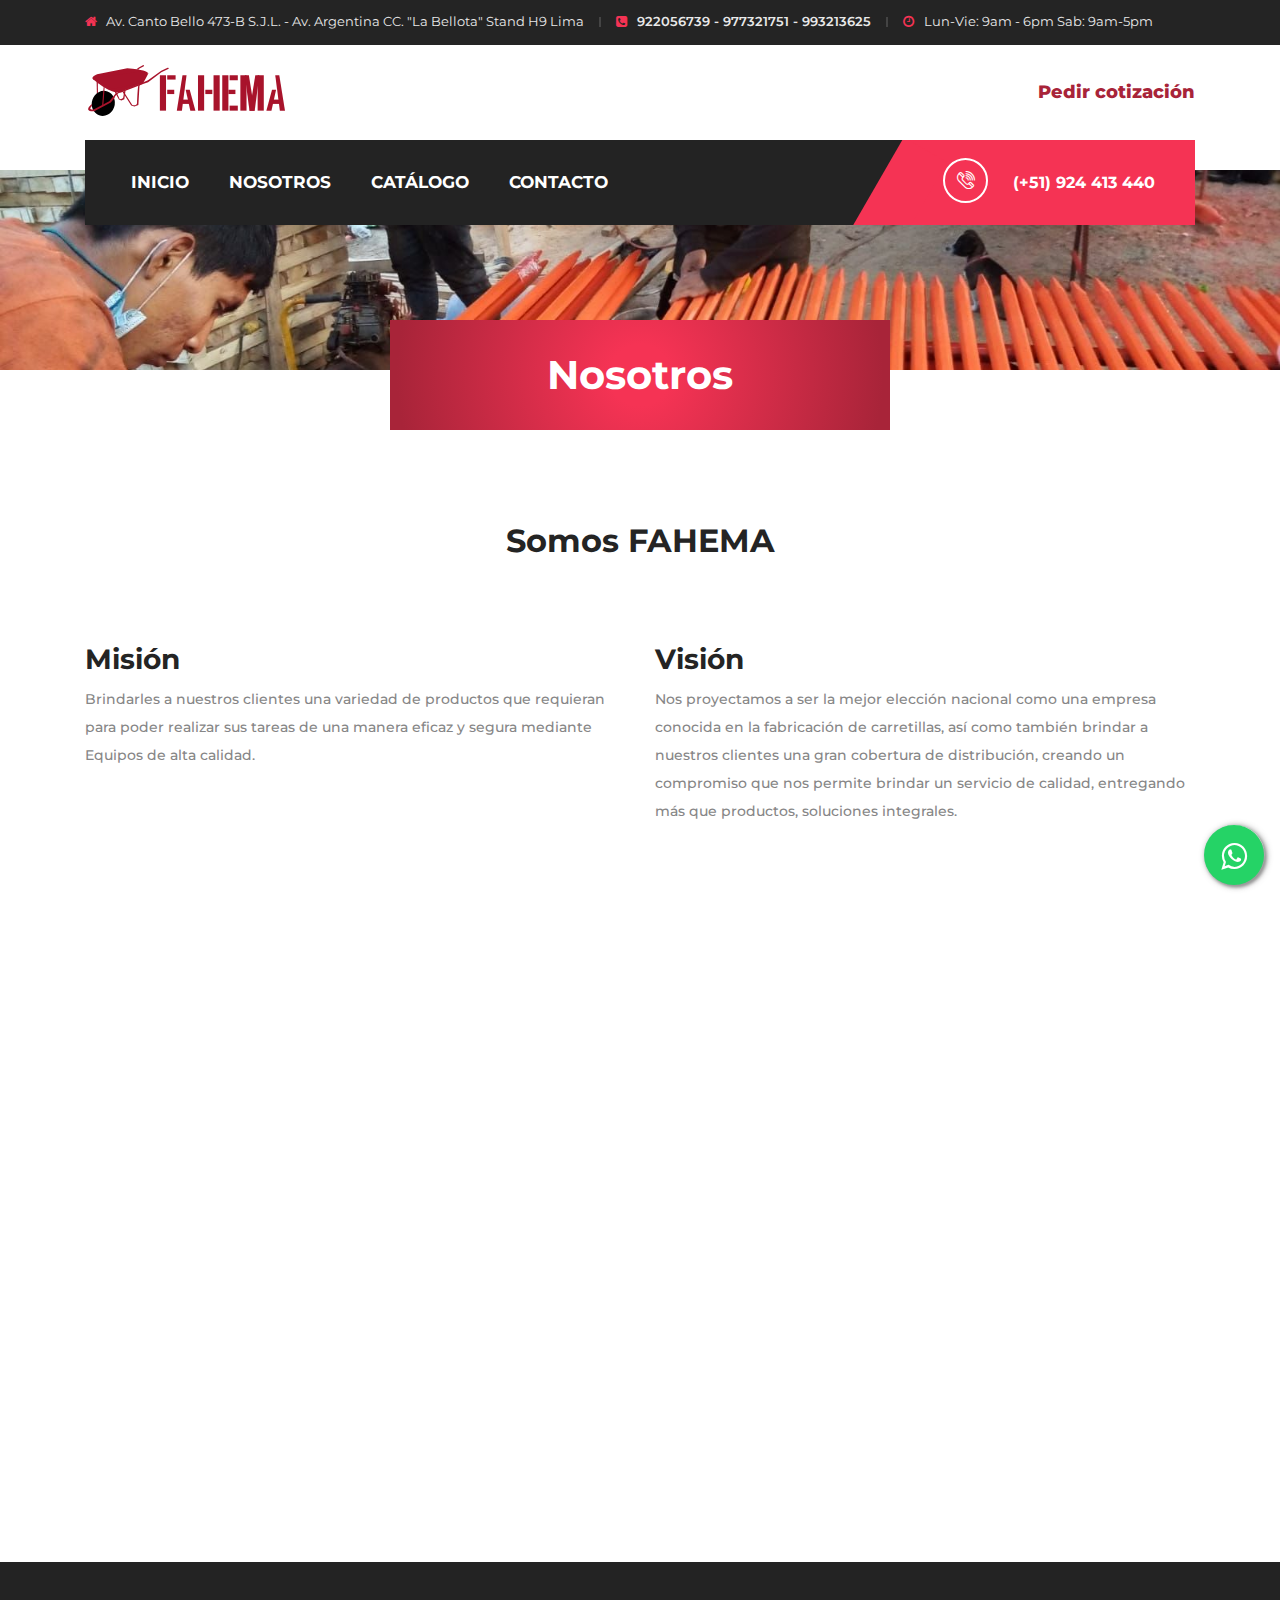
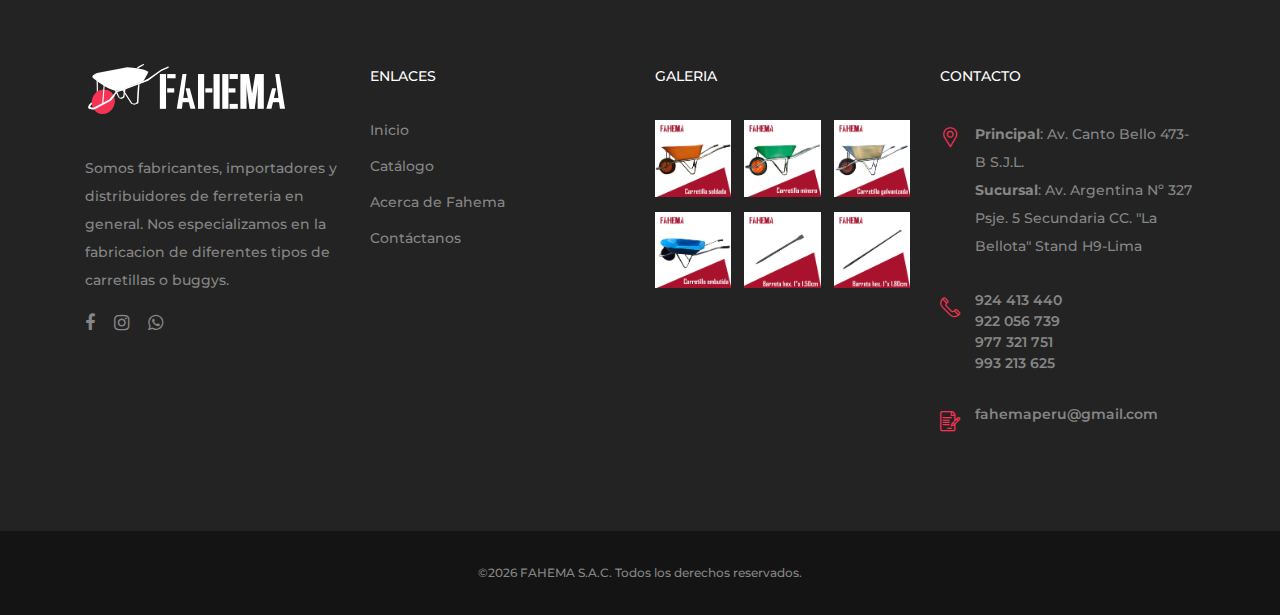
<file: nosotros.html>
<!DOCTYPE html>
<html lang="es">

<head>
    <meta charset="UTF-8">
    <meta name="description" content="👨‍🔧👩‍🔧 Somos fabricantes, importadores y distribuidores de 🛠 ferreteria en general. Nos especializamos en la fabricacion de carretillas o buggys de diferentes tipos.">
    <meta name="keywords" content="fahema,fabrica de carretillas en lima, fabricantes de carretillas peru, carretillas precio, carretillas truper peru, ferreterias peru, carretillas peru precio, llantas para carretillas peru">
    <meta http-equiv="X-UA-Compatible" content="IE=edge">
    <meta name="viewport" content="width=device-width, initial-scale=1, shrink-to-fit=no">
    <meta name="author" content="Fahema">
    <meta name="country" content="PER">

    <title>Nosotros somos FAHEMA</title>
    <link rel="icon" href="img/core-img/fahema.ico">
    <link rel="stylesheet" href="style.css">

</head>

<body>
    <div id="preloader">
        <i class="circle-preloader"></i>
    </div>

    <div id="top-bar">
        <div id="top-bar-inner" class="container">
            <div class="top-bar-inner-wrap">
                <div class="top-bar-content">
                    <div class="inner">
                        <span class="address content">
                            Av. Canto Bello 473-B S.J.L. - Av. Argentina CC. "La Bellota" Stand H9 Lima</span>
                        <span class="phone content">
                            <a rel="nofollow" href="https://api.whatsapp.com/send?phone=51922056739" target="_blank">922056739 - </a>
                            <a rel="nofollow" href="https://api.whatsapp.com/send?phone=51977321751" target="_blank">977321751 - </a>
                            <a rel="nofollow" href="https://api.whatsapp.com/send?phone=51993213625" target="_blank">993213625</a></span>
                        <span class="time content">Lun-Vie: 9am - 6pm Sab: 9am-5pm</span>
                    </div>                            
                </div>
            </div>                    
        </div>
    </div>

    <header class="header-area">
        <div class="top-header">
            <div class="container h-100">
                <div class="row h-100">
                    <div class="col-12 h-100">
                        <div class="header-content h-100 d-flex align-items-center justify-content-between">
                            <div class="academy-logo">
                                <a href="index.html"><img src="img/core-img/logo-positivo-fahema.svg" alt=""></a>
                            </div>
                            <div class="cotizacion">
                                <a href="mailto:fahemaperu@gmail.com?Subject=Le%20escribo%20para%20solicitar%20una%20cotización%20para%20los%20siguientes%20productos%20[%20Insertar%20lista%20aquí%20]%20
                                Confirme%20la%20disponibilidad%20de%20estos%20productos%20y%20envíenos%20el%20precio%20de%20estos%20productos%20y%20el%20costo%20de%20envío.%20Espero%20su%20respuesta.">Pedir cotización</a>
                            </div>
                        </div>
                    </div>
                </div>
            </div>
        </div>

        <section class="academy-main-menu">
            <div class="classy-nav-container breakpoint-off">
                <div class="container">
                    <nav class="classy-navbar justify-content-between" id="academyNav">

                        <div class="classy-navbar-toggler">
                            <span class="navbarToggler"><span></span><span></span><span></span></span>
                        </div>

                        <div class="classy-menu">

                            <div class="classycloseIcon">
                                <div class="cross-wrap"><span class="top"></span><span class="bottom"></span></div>
                            </div>

                            <div class="classynav">
                                <ul>
                                    <li><a href="index.html">Inicio</a></li>
                                    <li><a href="nosotros.html">Nosotros</a></li>
                                    <li><a href="catalogo.html">Catálogo</a></li>
                                    <li><a href="contacto.html">Contacto</a></li>
                                </ul>
                            </div>
                        </div>

                        <div class="calling-info">
                            <div class="call-center">
                                <a href="tel:+654563325568889"><i class="icon-telephone-2"></i> <span>(+51) 924 413 440</span></a>
                            </div>
                        </div>
                    </nav>
                </div>
            </div>
        </section>
    </header>

    <div class="breadcumb-area bg-img" style="background-image: url(img/bg-img/nosotros.jpg);">
        <div class="bradcumbContent">
            <h1>Nosotros</h1>
        </div>
    </div>

    <section class="nav-bottom">
        <div class="popup-whatsapp fadeIn">
            <div class="content-whatsapp -top">
                <div class="container">
                       <div class="row">
                           <div class="col-3 asesor">
                               <img src="./img/bg-img/sheyla.jpg">
                           </div>
                            <div class="col-7"><b>Sheyla Aviles</b> Asesora de Ventas</div>
                            <div class="col-2">
                               <button type="button" class="closePopup col-2">
                                   <i class="fa fa-times" aria-hidden="true"></i>
                               </button> 
                            </div>
                       </div>

                       <div class="row">
                           <div class="col-10 desc-chat"><p> ¡Bienvenido a FAHEMA! 👋, ¿en que puedo ayudarte? 🤓</p></div>
                       </div>
               </div>
            </div>

            <div class="content-whatsapp -bottom">
              <input class="whats-input" id="whats-in" type="text" Placeholder="Enviar mensaje..." />
               <button class="send-msPopup" id="send-btn" type="button">
                   <i class="fa fa-paper-plane-o" aria-hidden="true"></i>
                </button>
            </div>
           </div>
        <button type="button" id="whats-openPopup" class="whatsapp-button">
            <div class="float" >
               <i class="fa fa-whatsapp my-float"></i></div>
        </button>
       <div class="circle-anime"></div>
    </section>

    <script>
        popupWhatsApp = () => {
 
       let btnClosePopup = document.querySelector('.closePopup');
       let btnOpenPopup = document.querySelector('.whatsapp-button');
       let popup = document.querySelector('.popup-whatsapp');
       let sendBtn = document.getElementById('send-btn');

       btnClosePopup.addEventListener("click",  () => {
       popup.classList.toggle('is-active-whatsapp-popup')
       })
 
       btnOpenPopup.addEventListener("click",  () => {
       popup.classList.toggle('is-active-whatsapp-popup')
       popup.style.animation = "fadeIn .6s 0.0s both";
       })
 
       sendBtn.addEventListener("click", () => {
       let msg = document.getElementById('whats-in').value;
       let relmsg = msg.replace(/ /g,"%20");
    
       window.open('https://wa.me/521557153381?text='+relmsg, '_blank'); 
 
   });

   setTimeout(() => {
   popup.classList.toggle('is-active-whatsapp-popup');
 }, 3000);
}

popupWhatsApp();
    </script>

    <section class="about-us-area mt-50 section-padding-100">
        <div class="container">
            <div class="row">
                <div class="col-12">
                    <div class="section-heading text-center mx-auto wow fadeInUp" data-wow-delay="300ms">
                        <h2>Somos FAHEMA</h2>
                    </div>
                </div>
            </div>
            <div class="row">
                <div class="col-12 col-md-6 wow fadeInUp" data-wow-delay="400ms">
                    <h3>Misión</h3>
                    <p>Brindarles a nuestros clientes una variedad de productos que requieran para poder realizar sus tareas de una manera eficaz y segura mediante Equipos de alta calidad.</p>
                </div>
                <div class="col-12 col-md-6 wow fadeInUp" data-wow-delay="500ms">
                    <h3>Visión</h3>
                    <p>Nos proyectamos a ser la mejor elección nacional como una empresa conocida en la fabricación de carretillas, así como también brindar a nuestros clientes una gran cobertura de distribución, creando un compromiso que nos permite brindar un servicio de calidad, entregando más que productos, soluciones integrales.</p>
                </div>
            </div>
            <div class="row">
                <div class="col-12">
                    <div class="about-slides owl-carousel mt-100 wow fadeInUp" data-wow-delay="600ms">
                        <img src="img/bg-img/us4.png" alt="imagenes referenciales fahema">
                        <img src="img/bg-img/us5.png" alt="imagenes referenciales fahema">
                        <img src="img/bg-img/us11.png" alt="imagenes referenciales fahema">
                        <img src="img/bg-img/us8.png" alt="imagenes referenciales fahema">
                        <img src="img/bg-img/us9.png" alt="imagenes referenciales fahema">
                        <img src="img/bg-img/us1.png" alt="imagenes referenciales fahema">
                        <img src="img/bg-img/us3.png" alt="imagenes referenciales fahema">
                        <img src="img/bg-img/us10.png" alt="imagenes referenciales fahema">
                    </div>
                </div>
            </div>
        </div>
    </section>

    <!-- <div class="social-bar">
        <a href="https://www.facebook.com/fahemaperu" class="social--icon icon-fb" target="_blank"><i class="fa fa-facebook"></i></a>
        <a href="https://www.instagram.com/fahema.peru" class=" social--icon icon-ig" target="_blank"><i class="fa fa-instagram"></i></a>
        <a href="https://api.whatsapp.com/send?phone=51924413440"   class="social--icon icon-wsp" target="_blank"><i class="fa fa-whatsapp" aria-hidden="true"></i></a>
    </div> -->

    
    <footer class="footer-area">
        <div class="main-footer-area section-padding-100-0">
            <div class="container">
                <div class="row">
                    
                    <div class="col-12 col-sm-6 col-lg-3">
                        <div class="footer-widget mb-100">
                            <div class="widget-title">
                                <a href="index.html"><img src="img/core-img/logo-negativo-fahema.svg" alt=""></a>
                            </div>
                            <p>Somos fabricantes, importadores y distribuidores de ferreteria en general.
                                Nos especializamos en la fabricacion de diferentes tipos de carretillas o buggys.</p>
                            <div class="footer-social-info">
                                <a href="https://www.facebook.com/fahemaperu" target="_blank"><i class="fa fa-facebook"></i></a>
                                <a href="https://www.instagram.com/fahema.peru" target="_blank"><i class="fa fa-instagram"></i></a>
                                <a href="https://api.whatsapp.com/send?phone=51924413440" target="_blank"><i class="fa fa-whatsapp" aria-hidden="true"></i></a>
                            </div>
                        </div>
                    </div>
                    
                    <div class="col-12 col-sm-6 col-lg-3">
                        <div class="footer-widget mb-100">
                            <div class="widget-title">
                                <h6>Enlaces</h6>
                            </div>
                            <nav>
                                <ul class="useful-links">
                                    <li><a href="index.html">Inicio</a></li>
                                    <li><a href="catalogo.html">Catálogo</a></li>
                                    <li><a href="nosotros.html">Acerca de Fahema</a></li>
                                    <li><a href="contacto.html">Contáctanos</a></li>
                                </ul>
                            </nav>
                        </div>
                    </div>
                   
                    <div class="col-12 col-sm-6 col-lg-3">
                        <div class="footer-widget mb-100">
                            <div class="widget-title">
                                <h6>Galeria</h6>
                            </div>
                            <div class="gallery-list d-flex justify-content-between flex-wrap">
                                <a href="img/bg-img/Car-soldada--galeria.jpg" class="gallery-img" title="Carretilla soldada"><img src="img/bg-img/Car-soldada--galeria.jpg" alt="carretilla soldada"></a>

                                <a href="img/bg-img/Car-minera--galeria.jpg" class="gallery-img" title="Carretilla minera"><img src="img/bg-img/Car-minera--galeria.jpg" alt="carretilla minera"></a>

                                <a href="img/bg-img/Car-galvanizada--galeria.jpg" class="gallery-img" title="Carretilla galvanizada"><img src="img/bg-img/Car-galvanizada--galeria.jpg" alt="carretilla galvanizada"></a>

                                <a href="img/bg-img/Car-embutida--galeria.jpg" class="gallery-img" title="Carretilla embutida"><img src="img/bg-img/Car-embutida--galeria.jpg" alt="carretilla embutida"></a>

                                <a href="img/bg-img/Bar-hex15--galeria.jpg" class="gallery-img"title="Barreta 1 x 1.50cm"><img src="img/bg-img/Bar-hex15--galeria.jpg" alt="Barreta 1 x 1.50cm"></a>

                                <a href="img/bg-img/Bar-hex18--galeria.jpg" class="gallery-img" title="Barreta 1 x 1.80cm"><img src="img/bg-img/Bar-hex18--galeria.jpg" alt="Barreta 1 x 1.80cm"></a>
                            </div>
                        </div>
                    </div>
                    
                    <div class="col-12 col-sm-6 col-lg-3">
                        <div class="footer-widget mb-100">
                            <div class="widget-title">
                                <h6>Contacto</h6>
                            </div>
                            <div class="single-contact d-flex mb-30">
                                <i class="icon-placeholder"></i>
                                <p>
                                    <b>Principal</b>: Av. Canto Bello 473-B S.J.L.<br>
                                    <b>Sucursal</b>: Av. Argentina Nº 327 Psje. 5 Secundaria CC. "La Bellota" Stand H9-Lima</p>
                            </div>
                            <div class="single-contact d-flex mb-30">
                                <i class="icon-telephone-1"></i>
                                <div class="telephone-contacts">
                                    <a rel="nofollow" href="https://api.whatsapp.com/send?phone=51924413440" target="_blank">924 413 440</a><br>
                                    <a rel="nofollow" href="https://api.whatsapp.com/send?phone=51922056739" target="_blank">922 056 739</a><br>
                                    <a rel="nofollow" href="https://api.whatsapp.com/send?phone=51977321751" target="_blank">977 321 751</a>
                                    <br>
                                    <a rel="nofollow" href="https://api.whatsapp.com/send?phone=51993213625" target="_blank">993 213 625</a> </div>
                            </div>
                            <div class="single-contact d-flex mail-contact">
                                <i class="icon-contract"></i>
                                <a href="mailto:fahemaperu@gmail.com?Subject=Le%20escribo%20para%20solicitar%20una%20cotización%20para%20los%20siguientes%20productos%20[%20Insertar%20lista%20aquí%20]%20
                                Confirme%20la%20disponibilidad%20de%20estos%20productos%20y%20envíenos%20el%20precio%20de%20estos%20productos%20y%20el%20costo%20de%20envío.%20Espero%20su%20respuesta.">fahemaperu@gmail.com</a>
                            </div>
                        </div>
                    </div>
                </div>
            </div>
        </div>
        <div class="bottom-footer-area">
            <div class="container">
                <div class="row">
                    <div class="col-12">
                        <p>
&copy;<script>document.write(new Date().getFullYear());</script> FAHEMA S.A.C. Todos los derechos reservados.</p>
                    </div>
                </div>
            </div>
        </div>
    </footer>

    <script src="js/jquery/jquery-2.2.4.min.js"></script>
    
    <script src="js/bootstrap/popper.min.js"></script>
   
    <script src="js/bootstrap/bootstrap.min.js"></script>
    
    <script src="js/plugins/plugins.js"></script>
    
    <script src="js/active.js"></script>

</body>

</html>
</file>
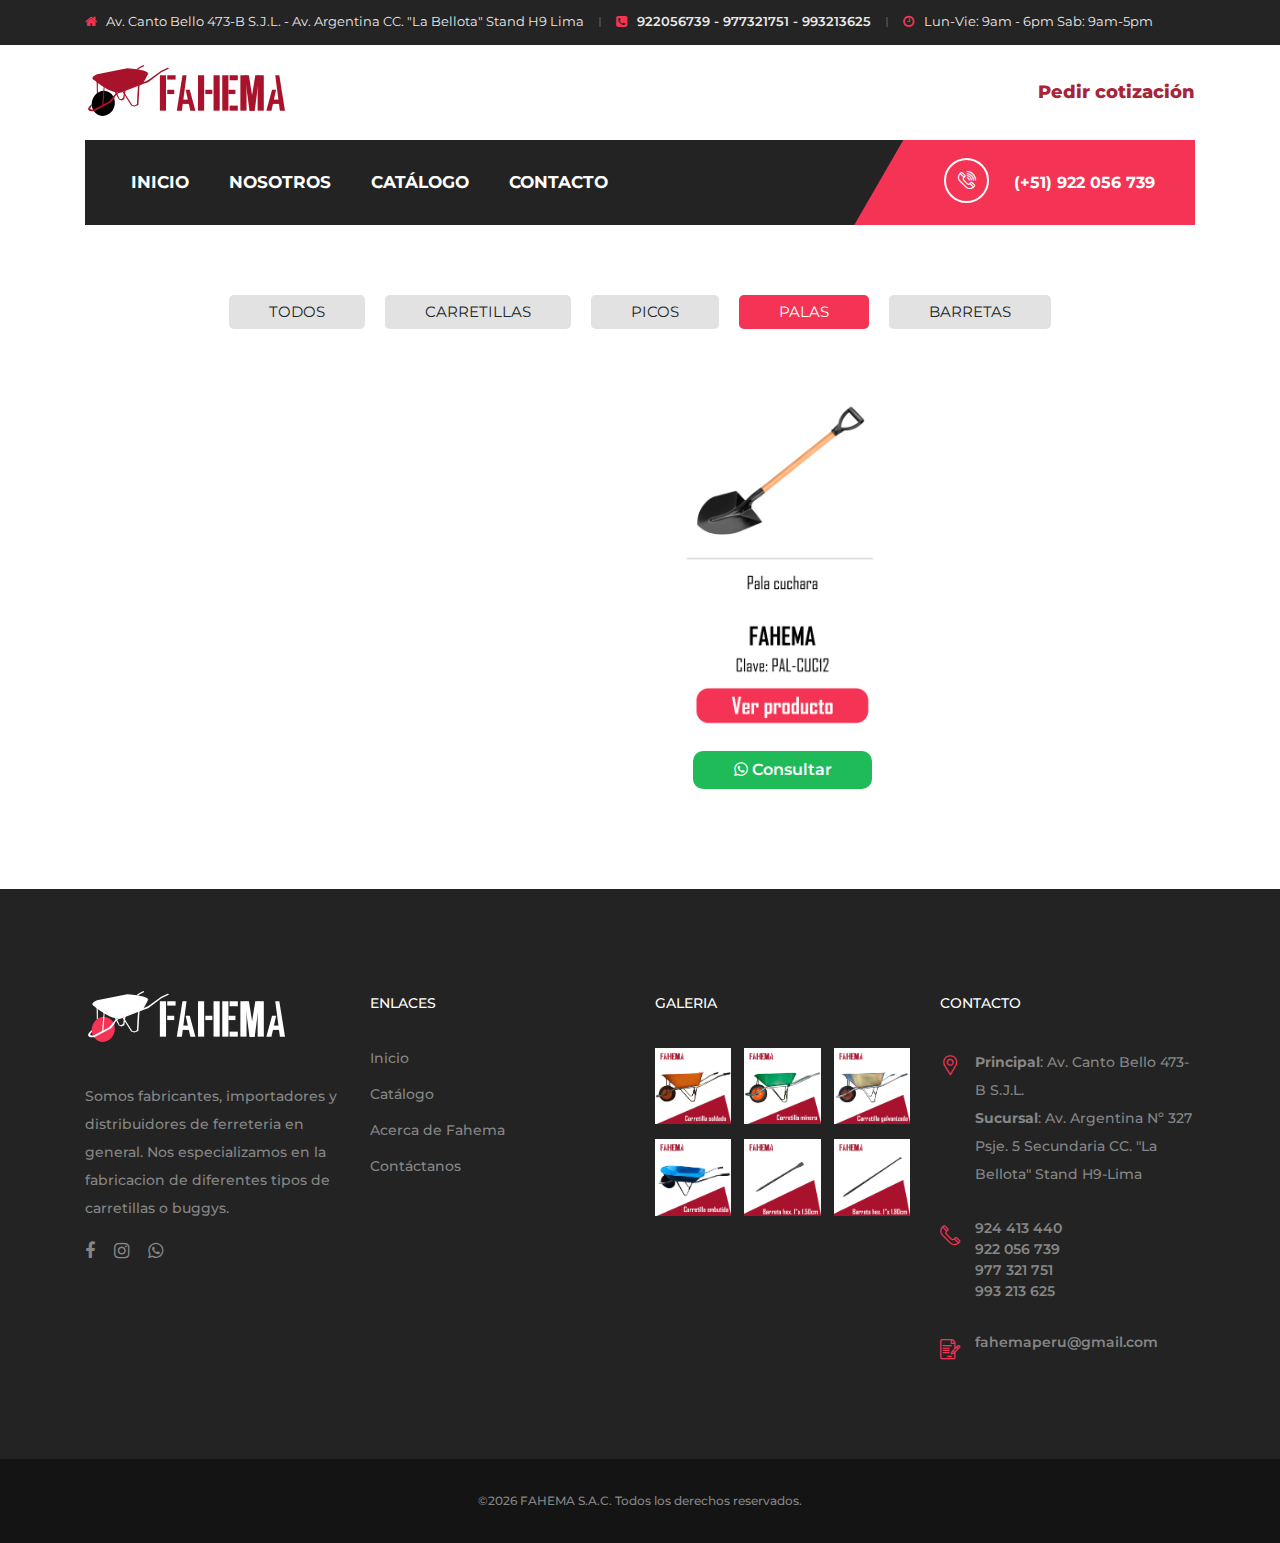
<file: palas.html>
<!DOCTYPE html>
<html lang="es">

<head>
    <meta charset="UTF-8">
    <meta name="description" content="Encuentra una gran variedad de carretillas aqui en FAHEMA - Somos fabricantes, importadores y distribuidores de ferreteria en general.">
    <meta name="keywords" content="fahema, carretillas peru, carretillas precio, carretillas de carga, carretillas fahema, ferreterias peru, palas peru">
    <meta http-equiv="X-UA-Compatible" content="IE=edge">
    <meta name="viewport" content="width=device-width, initial-scale=1, shrink-to-fit=no">
    
    <title>Productos FAHEMA - Carretillas, Barretas y más</title>
    <link rel="icon" href="img/core-img/fahema.ico">
    <link rel="stylesheet" href="style.css">

</head>

<body>

    <div id="preloader">
        <i class="circle-preloader"></i>
    </div>

    <div id="top-bar">
        <div id="top-bar-inner" class="container">
            <div class="top-bar-inner-wrap">
                <div class="top-bar-content">
                    <div class="inner">
                        <span class="address content">
                            Av. Canto Bello 473-B S.J.L. - Av. Argentina CC. "La Bellota" Stand H9 Lima</span>
                        <span class="phone content">
                            <a rel="nofollow" href="https://api.whatsapp.com/send?phone=51922056739" target="_blank">922056739 - </a>
                            <a rel="nofollow" href="https://api.whatsapp.com/send?phone=51977321751" target="_blank">977321751 - </a>
                            <a rel="nofollow" href="https://api.whatsapp.com/send?phone=51993213625" target="_blank">993213625</a></span>
                        <span class="time content">Lun-Vie: 9am - 6pm Sab: 9am-5pm</span>
                    </div>                            
                </div>
            </div>                    
        </div>
    </div>

    <header class="header-area">
        <div class="top-header" style="background-color: #fff">
            <div class="container h-100">
                <div class="row h-100">
                    <div class="col-12 h-100">
                        <div class="header-content h-100 d-flex align-items-center justify-content-between">
                            <div class="academy-logo">
                                <a href="index.html"><img src="img/core-img/logo-positivo-fahema.svg" alt="logo fahema" title="Fabricadora y Comercializadora FAHEMA S.A.C."></a>
                            </div>
                            <div class="cotizacion">
                                <a href="mailto:fahemaperu@gmail.com?Subject=Le%20escribo%20para%20solicitar%20una%20cotización%20para%20los%20siguientes%20productos%20[%20Insertar%20lista%20aquí%20]%20
                                Confirme%20la%20disponibilidad%20de%20estos%20productos%20y%20envíenos%20el%20precio%20de%20estos%20productos%20y%20el%20costo%20de%20envío.%20Espero%20su%20respuesta.">Pedir cotización</a>
                            </div>
                        </div>
                    </div>
                </div>
            </div>
        </div>

        <div class="academy-main-menu">
            <div class="classy-nav-container breakpoint-off">
                <div class="container">
                    <nav class="classy-navbar justify-content-between" id="academyNav">

                        <div class="classy-navbar-toggler">
                            <span class="navbarToggler"><span></span><span></span><span></span></span>
                        </div>

                        <div class="classy-menu">
                            <div class="classycloseIcon">
                                <div class="cross-wrap"><span class="top"></span><span class="bottom"></span></div>
                            </div>

                            <div class="classynav">
                                <ul>
                                    <li><a href="index.html">Inicio</a></li>
                                    <li><a href="nosotros.html">Nosotros</a></li>
                                    <li><a href="catalogo.html">Catálogo</a></li>
                                    <li><a href="contacto.html">Contacto</a></li>
                                </ul>
                            </div>
                        </div>

                        <div class="calling-info">
                            <div class="call-center">
                                <a href="tel:+51922056739"><i class="icon-telephone-2"></i> <span>(+51) 922 056 739</span>
                                </a>
                            </div>
                        </div>
                    </nav>
                </div>
            </div>
        </div>
    </header>

    <div class="container-categories">

        <input type="radio" id="TODOS" name="categories" value="TODOS" >
        <input type="radio" id="CARRETILLAS" name="categories" value="CARRETILLAS">
        <input type="radio" id="PICOS" name="categories" value="PICOS">
        <input type="radio" id="PALAS" name="categories" value="PALAS" checked>
        <input type="radio" id="BARRETAS" name="categories" value="BARRETAS">
        

        <div class="container-category d-flex justify-content-center">
            <label for="TODOS">TODOS</label>
            <label for="CARRETILLAS">CARRETILLAS</label>
            <label for="PICOS">PICOS</label>
            <label for="PALAS">PALAS</label>
            <label for="BARRETAS">BARRETAS</label>
        </div>

        <div class="categorias">
            <div class="academy-courses-area">
                <div class="container">
                    <div class="row">
                        <div class="col-12 col-sm-6 col-lg-3 product">
                            <div class="category" data-category="CARRETILLAS">
                            <div class="single-course-area d-flex align-items-center mb-100 wow fadeInUp" data-wow-delay="200ms">
                                <div class="product-card" style="width: 30rem;">
                                    <a href="./doc/BUGGY GALVANIZADA LIVIANA.pdf" title="Carretilla galvanizada" target="_blank"><img src="img/bg-img/Car-galvanizada--producto.jpg" alt="carretilla galvanizada"></a>
                                    <div class="consulta-wsp">
                                        <a href="https://api.whatsapp.com/send?phone=51924413440&text=Hola, deseo una cotización de este producto: CARRETILLA GALVANIZADA LIVIANA" target="_blank"><i class="fa fa-whatsapp" aria-hidden="true"></i> Consultar</a>
                                    </div> 
                                </div>   
                            </div>
                            </div>
                        </div>
        
                        <div class="col-12 col-sm-6 col-lg-3 product">
                            <div class="category" data-category="CARRETILLAS">
                            <div class="single-course-area d-flex align-items-center mb-100 wow fadeInUp" data-wow-delay="200ms">
                                <div class="product-card" style="width: 30rem;">
                                    <a href="./doc/BUGGY MINERA.pdf" title="Carretilla minera" target="_blank"><img src="img/bg-img/Car-minera--producto.jpg" alt="carretilla minera"></a>
                                    <div class="consulta-wsp">
                                        <a href="https://api.whatsapp.com/send?phone=51924413440&text=Hola, deseo una cotización de este producto: CARRETILLA MINERA" target="_blank"><i class="fa fa-whatsapp" aria-hidden="true"></i> Consultar</a>
                                    </div> 
                                </div>
                            </div>
                            </div>
                        </div>
                        
                        <div class="col-12 col-sm-6 col-lg-3 product">
                            <div class="category" data-category="CARRETILLAS">
                            <div class="single-course-area d-flex align-items-center mb-100 wow fadeInUp" data-wow-delay="200ms">
                                <div class="product-card" style="width: 30rem;">
                                    <a href="./doc/CARRETILLA NARANJA.pdf" title="Carretilla soldada" target="_blank"><img src="img/bg-img/Car-soldada--producto.jpg" alt="carretilla soldada"></a>
                                    <div class="consulta-wsp">
                                        <a href="https://api.whatsapp.com/send?phone=51924413440&text=Hola, deseo una cotización de este producto: CARRETILLA SOLDADA" target="_blank"><i class="fa fa-whatsapp" aria-hidden="true"></i> Consultar</a>
                                    </div> 
                                </div>
                            </div>
                            </div>
                        </div>
                        
                        <div class="col-12 col-sm-6 col-lg-3 product">
                            <div class="category" data-category="CARRETILLAS">
                            <div class="single-course-area d-flex align-items-center mb-100 wow fadeInUp" data-wow-delay="200ms">
                                <div class="product-card" style="width: 30rem;">
                                    <a href="./doc/BUGGY EMBUTIDA.pdf" title="Carretilla embutida" target="_blank"><img src="img/bg-img/Car-embutida--producto.jpg" alt="carretilla embutida"></a>
                                    <div class="consulta-wsp">
                                        <a href="https://api.whatsapp.com/send?phone=51924413440&text=Hola, deseo una cotización de este producto: CARRETILLA EMBUTIDA" target="_blank"><i class="fa fa-whatsapp" aria-hidden="true"></i> Consultar</a>
                                    </div> 
                                </div>
                            </div>
                            </div>
                        </div>

                        <div class="col-12 col-sm-6 col-lg-3 product">
                            <div class="category" data-category="BARRETAS">
                            <div class="single-course-area d-flex align-items-center mb-100 wow fadeInUp" data-wow-delay="200ms">
                                <div class="product-card" style="width: 30rem;">
                                    <a href="./doc/BARRETA CORRUGADA1.50.pdf" title="Barreta corrugada 1 pulgada x 1.50m " target="_blank"><img src="img/bg-img/Bar-cor15--producto.jpg" alt="Barreta corrugada 1 pulgada x 1.50m"></a>
                                    <div class="consulta-wsp">
                                        <a href="https://api.whatsapp.com/send?phone=51924413440&text=Hola, deseo una cotización de este producto: BARRETA CORRUGADA 1 x 1.50m" target="_blank"><i class="fa fa-whatsapp" aria-hidden="true"></i> Consultar</a>
                                    </div> 
                                </div>
                            </div>
                            </div>
                        </div>
                        
                        <div class="col-12 col-sm-6 col-lg-3 product">
                            <div class="category" data-category="BARRETAS">
                            <div class="single-course-area d-flex align-items-center mb-100 wow fadeInUp" data-wow-delay="200ms">
                                <div class="product-card" style="width: 30rem;">
                                    <a href="./doc/BARRETA CORRUGADA 1.70.pdf" title="Barreta corrugada 1 pulgada x 1.70m " target="_blank"><img src="img/bg-img/Bar-cor17--producto.jpg" alt="Barreta corrugada 1 pulgada x 1.70m"></a>
                                    <div class="consulta-wsp">
                                        <a href="https://api.whatsapp.com/send?phone=51924413440&text=Hola, deseo una cotización de este producto: BARRETA CORRUGADA 1 x 1.70m" target="_blank"><i class="fa fa-whatsapp" aria-hidden="true"></i> Consultar</a>
                                    </div> 
                                </div>
                            </div>
                            </div>
                        </div>

                        <div class="col-12 col-sm-6 col-lg-3 product">
                            <div class="category" data-category="BARRETAS">
                            <div class="single-course-area d-flex align-items-center mb-100 wow fadeInUp" data-wow-delay="200ms">
                                <div class="product-card" style="width: 30rem;">
                                    <a href="./doc/BARRETA HEXAGONAL 1 1-4 DE 150.pdf" title="Barreta hexagonal de 1 1/4 pulgada x 1.50m" target="_blank"><img src="img/bg-img/4x150--producto.jpg" alt="Barreta hexagonal de 1 1/4 pulgada x 1.50m"></a>
                                    <div class="consulta-wsp">
                                        <a href="https://api.whatsapp.com/send?phone=51924413440&text=Hola, deseo una cotización de este producto: BARRETA HEXAGONAL 1  ¼ ” x 1.50m" target="_blank"><i class="fa fa-whatsapp" aria-hidden="true"></i> Consultar</a>
                                    </div> 
                                </div>
                            </div>
                            </div>
                        </div>


                        <div class="col-12 col-sm-6 col-lg-3 product">
                            <div class="category" data-category="BARRETAS">
                            <div class="single-course-area d-flex align-items-center mb-100 wow fadeInUp" data-wow-delay="200ms">
                                <div class="product-card" style="width: 30rem;">
                                    <a href="./doc/BARRETA HEXAGONAL 1 1-4.pdf" title="Barreta hexagonal de 1 1/4 pulgada x 1.80m" target="_blank"><img src="img/bg-img/Bar-hex18--producto.jpg" alt="Barreta hexagonal de 1 1/4 pulgada x 1.80m"></a>
                                    <div class="consulta-wsp">
                                        <a href="https://api.whatsapp.com/send?phone=51924413440&text=Hola, deseo una cotización de este producto: BARRETA HEXAGONAL 1  ¼ ” x 1.80m" target="_blank"><i class="fa fa-whatsapp" aria-hidden="true"></i> Consultar</a>
                                    </div> 
                                </div>
                            </div>
                            </div>
                        </div>

                        
                        <div class="col-12 col-sm-6 col-lg-3 product">
                            <div class="category" data-category="BARRETAS">
                            <div class="single-course-area d-flex align-items-center mb-100 wow fadeInUp" data-wow-delay="200ms">
                                <div class="product-card" style="width: 30rem;">
                                    <a href="./doc/BARRETA HEXAGONAL 1.50.pdf" title="barreta hexagonal 1'x 1.50cm" target="_blank"><img src="img/bg-img/Bar-hexagonal180--producto-1.jpg" alt="barreta hexagonal 1'x 1.50cm"></a>
                                    <div class="consulta-wsp">
                                        <a href="https://api.whatsapp.com/send?phone=51924413440&text=Hola, deseo una cotización de este producto: BARRETA HEXAGONAL 1 x 1.50m" target="_blank"><i class="fa fa-whatsapp" aria-hidden="true"></i> Consultar</a>
                                    </div> 
                                </div>
                            </div>
                            </div>
                        </div>
                        
                        <div class="col-12 col-sm-6 col-lg-3 product">
                            <div class="category" data-category="BARRETAS">
                            <div class="single-course-area d-flex align-items-center mb-100 wow fadeInUp" data-wow-delay="200ms">
                                <div class="product-card" style="width: 30rem;">
                                    <a href="./doc/BARRETA HEXAGONAL 1.80.pdf" title="barreta hexagonal 1'x 1.80cm" target="_blank"><img src="img/bg-img/Bar-hexagonal180--producto.jpg" alt="barreta hexagonal 1'x 1.80cm"></a>
                                    <div class="consulta-wsp">
                                        <a href="https://api.whatsapp.com/send?phone=51924413440&text=Hola, deseo una cotización de este producto: BARRETA HEXAGONAL 1 x 1.80m" target="_blank"><i class="fa fa-whatsapp" aria-hidden="true"></i> Consultar</a>
                                    </div> 
                                </div>
                            </div>
                            </div>
                        </div>
                       
                        <div class="col-12 col-sm-6 col-lg-3 product">
                            <div class="category" data-category="PALAS">
                            <div class="single-course-area d-flex align-items-center mb-100 wow fadeInUp" data-wow-delay="200ms">
                                <div class="product-card" style="width: 30rem;">
                                    <a href="./doc/PALA FAHEMA PERÚ.pdf" title="Pala cuchara tramontina" target="_blank"><img src="img/bg-img/Pala-cuchara--producto.png" alt="Pala cuchara tramontina"></a>
                                    <div class="consulta-wsp">
                                        <a href="https://api.whatsapp.com/send?phone=51924413440&text=Hola, deseo una cotización de este producto: PALA CUCHARA FAHEMA" target="_blank"><i class="fa fa-whatsapp" aria-hidden="true"></i> Consultar</a>
                                    </div> 
                                </div>
                            </div>
                            </div>
                        </div> 

                        <div class="col-12 col-sm-6 col-lg-3 product">
                            <div class="category" data-category="PICOS">
                            <div class="single-course-area d-flex align-items-center mb-100 wow fadeInUp" data-wow-delay="200ms">
                                <div class="product-card" style="width: 30rem;">
                                    <a href="./doc/ZAPAPICO FAHEMA.pdf" title="ZAPAPICO fahema" target="_blank"><img src="img/bg-img/Pico-zapapico--producto.jpg" alt="Zapapico fahema"></a>
                                    <div class="consulta-wsp">
                                        <a href="https://api.whatsapp.com/send?phone=51924413440&text=Hola, deseo una cotización de este producto: ZAPAPICO FAHEMA" target="_blank"><i class="fa fa-whatsapp" aria-hidden="true"></i> Consultar</a>
                                    </div> 
                                </div>
                            </div>
                            </div>
                        </div> 
                    </div>
                </div>    
            </div>
        </div>
    </div>

   <!--  <div class="social-bar">
        <a href="https://www.facebook.com/fahemaperu" class="social--icon icon-fb" target="_blank"><i class="fa fa-facebook"></i></a>
        <a href="https://www.instagram.com/fahema.peru" class=" social--icon icon-ig" target="_blank"><i class="fa fa-instagram"></i></a>
        <a href="https://api.whatsapp.com/send?phone=51924413440"   class="social--icon icon-wsp" target="_blank"><i class="fa fa-whatsapp" aria-hidden="true"></i></a>
    </div> -->

   
    <footer class="footer-area">
        <div class="main-footer-area section-padding-100-0">
            <div class="container">
                <div class="row">
                    
                    <div class="col-12 col-sm-6 col-lg-3">
                        <div class="footer-widget mb-100">
                            <div class="widget-title">
                                <a href="index.html"><img src="img/core-img/logo-negativo-fahema.svg" alt=""></a>
                            </div>
                            <p>Somos fabricantes, importadores y distribuidores de ferreteria en general.
                                Nos especializamos en la fabricacion de diferentes tipos de carretillas o buggys.</p>
                            <div class="footer-social-info">
                                <a href="https://www.facebook.com/fahemaperu" target="_blank"><i class="fa fa-facebook"></i></a>
                                <a href="https://www.instagram.com/fahema.peru" target="_blank"><i class="fa fa-instagram"></i></a>
                                <a href="https://api.whatsapp.com/send?phone=51924413440" target="_blank"><i class="fa fa-whatsapp" aria-hidden="true"></i></a>
                            </div>
                        </div>
                    </div>
                    
                    <div class="col-12 col-sm-6 col-lg-3">
                        <div class="footer-widget mb-100">
                            <div class="widget-title">
                                <h6>Enlaces</h6>
                            </div>
                            <nav>
                                <ul class="useful-links">
                                    <li><a href="index.html">Inicio</a></li>
                                    <li><a href="catalogo.html">Catálogo</a></li>
                                    <li><a href="nosotros.html">Acerca de Fahema</a></li>
                                    <li><a href="contacto.html">Contáctanos</a></li>
                                </ul>
                            </nav>
                        </div>
                    </div>
                   
                    <div class="col-12 col-sm-6 col-lg-3">
                        <div class="footer-widget mb-100">
                            <div class="widget-title">
                                <h6>Galeria</h6>
                            </div>
                            <div class="gallery-list d-flex justify-content-between flex-wrap">
                                <a href="img/bg-img/Car-soldada--galeria.jpg" class="gallery-img" title="Carretilla soldada"><img src="img/bg-img/Car-soldada--galeria.jpg" alt="carretilla soldada"></a>

                                <a href="img/bg-img/Car-minera--galeria.jpg" class="gallery-img" title="Carretilla minera"><img src="img/bg-img/Car-minera--galeria.jpg" alt="carretilla minera"></a>

                                <a href="img/bg-img/Car-galvanizada--galeria.jpg" class="gallery-img" title="Carretilla galvanizada"><img src="img/bg-img/Car-galvanizada--galeria.jpg" alt="carretilla galvanizada"></a>

                                <a href="img/bg-img/Car-embutida--galeria.jpg" class="gallery-img" title="Carretilla embutida"><img src="img/bg-img/Car-embutida--galeria.jpg" alt="carretilla embutida"></a>

                                <a href="img/bg-img/Bar-hex15--galeria.jpg" class="gallery-img"title="Barreta 1 x 1.50cm"><img src="img/bg-img/Bar-hex15--galeria.jpg" alt="Barreta 1 x 1.50cm"></a>

                                <a href="img/bg-img/Bar-hex18--galeria.jpg" class="gallery-img" title="Barreta 1 x 1.80cm"><img src="img/bg-img/Bar-hex18--galeria.jpg" alt="Barreta 1 x 1.80cm"></a>
                            </div>
                        </div>
                    </div>
                    
                    <div class="col-12 col-sm-6 col-lg-3">
                        <div class="footer-widget mb-100">
                            <div class="widget-title">
                                <h6>Contacto</h6>
                            </div>
                            <div class="single-contact d-flex mb-30">
                                <i class="icon-placeholder"></i>
                                <p>
                                    <b>Principal</b>: Av. Canto Bello 473-B S.J.L.<br>
                                    <b>Sucursal</b>: Av. Argentina Nº 327 Psje. 5 Secundaria CC. "La Bellota" Stand H9-Lima</p>
                            </div>
                            <div class="single-contact d-flex mb-30">
                                <i class="icon-telephone-1"></i>
                                <div class="telephone-contacts">
                                    <a rel="nofollow" href="https://api.whatsapp.com/send?phone=51924413440" target="_blank">924 413 440</a><br>
                                    <a rel="nofollow" href="https://api.whatsapp.com/send?phone=51922056739" target="_blank">922 056 739</a><br>
                                    <a rel="nofollow" href="https://api.whatsapp.com/send?phone=51977321751" target="_blank">977 321 751</a>
                                    <br>
                                    <a rel="nofollow" href="https://api.whatsapp.com/send?phone=51993213625" target="_blank">993 213 625</a> </div>
                            </div>
                            <div class="single-contact d-flex mail-contact">
                                <i class="icon-contract"></i>
                                <a href="mailto:fahemaperu@gmail.com?Subject=Le%20escribo%20para%20solicitar%20una%20cotización%20para%20los%20siguientes%20productos%20[%20Insertar%20lista%20aquí%20]%20
                                Confirme%20la%20disponibilidad%20de%20estos%20productos%20y%20envíenos%20el%20precio%20de%20estos%20productos%20y%20el%20costo%20de%20envío.%20Espero%20su%20respuesta.">fahemaperu@gmail.com</a>
                            </div>
                        </div>
                    </div>
                </div>
            </div>
        </div>
        <div class="bottom-footer-area">
            <div class="container">
                <div class="row">
                    <div class="col-12">
                        <p>
&copy;<script>document.write(new Date().getFullYear());</script> FAHEMA S.A.C. Todos los derechos reservados.</p>
                    </div>
                </div>
            </div>
        </div>
    </footer>

    <script src="js/jquery/jquery-2.2.4.min.js"></script>
    
    <script src="js/bootstrap/popper.min.js"></script>
   
    <script src="js/bootstrap/bootstrap.min.js"></script>
    
    <script src="js/plugins/plugins.js"></script>
    
    <script src="js/active.js"></script>

</body>

</html>
</file>
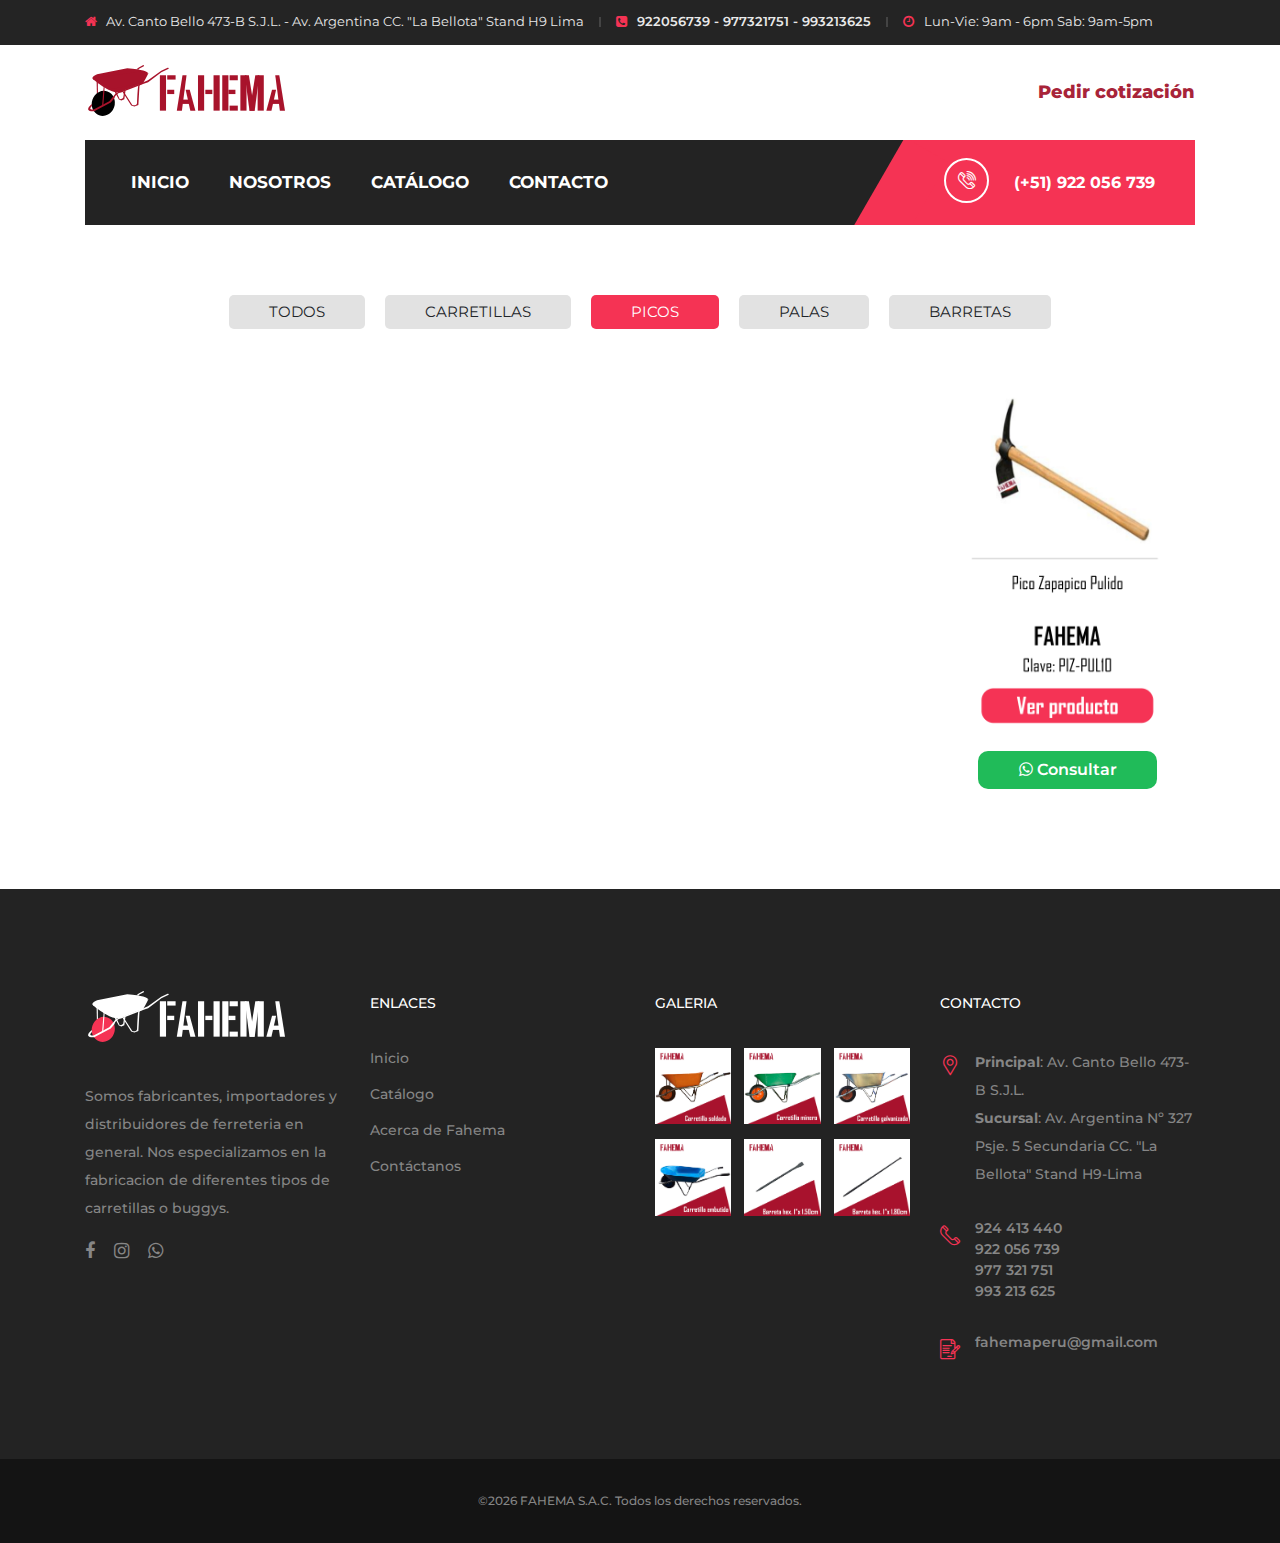
<file: picos.html>
<!DOCTYPE html>
<html lang="es">

<head>
    <meta charset="UTF-8">
    <meta name="description" content="Encuentra una gran variedad de carretillas aqui en FAHEMA - Somos fabricantes, importadores y distribuidores de ferreteria en general.">
    <meta name="keywords" content="fahema, carretillas peru, carretillas precio, carretillas de carga, carretillas fahema, ferreterias peru, picos peru">
    <meta http-equiv="X-UA-Compatible" content="IE=edge">
    <meta name="viewport" content="width=device-width, initial-scale=1, shrink-to-fit=no">
    
    <title>Productos FAHEMA - Carretillas, Barretas y más</title>
    <link rel="icon" href="img/core-img/fahema.ico">
    <link rel="stylesheet" href="style.css">

</head>

<body>
    <!-- ##### Preloader ##### -->
    <div id="preloader">
        <i class="circle-preloader"></i>
    </div>

    <div id="top-bar">
        <div id="top-bar-inner" class="container">
            <div class="top-bar-inner-wrap">
                <div class="top-bar-content">
                    <div class="inner">
                        <span class="address content">
                            Av. Canto Bello 473-B S.J.L. - Av. Argentina CC. "La Bellota" Stand H9 Lima</span>
                        <span class="phone content">
                            <a rel="nofollow" href="https://api.whatsapp.com/send?phone=51922056739" target="_blank">922056739 - </a>
                            <a rel="nofollow" href="https://api.whatsapp.com/send?phone=51977321751" target="_blank">977321751 - </a>
                            <a rel="nofollow" href="https://api.whatsapp.com/send?phone=51993213625" target="_blank">993213625</a></span>
                        <span class="time content">Lun-Vie: 9am - 6pm Sab: 9am-5pm</span>
                    </div>                            
                </div>
            </div>                    
        </div>
    </div>

    <!-- ##### Header Area Start ##### -->
    <header class="header-area">

        <!-- Top Header Area -->
        <div class="top-header" style="background-color: #fff">
            <div class="container h-100">
                <div class="row h-100">
                    <div class="col-12 h-100">
                        <div class="header-content h-100 d-flex align-items-center justify-content-between">
                            <div class="academy-logo">
                                <a href="index.html"><img src="img/core-img/logo-positivo-fahema.svg" alt="logo fahema" title="Fabricadora y Comercializadora FAHEMA S.A.C."></a>
                            </div>
                            <div class="cotizacion">
                                <a href="mailto:fahemaperu@gmail.com?Subject=Le%20escribo%20para%20solicitar%20una%20cotización%20para%20los%20siguientes%20productos%20[%20Insertar%20lista%20aquí%20]%20
                                Confirme%20la%20disponibilidad%20de%20estos%20productos%20y%20envíenos%20el%20precio%20de%20estos%20productos%20y%20el%20costo%20de%20envío.%20Espero%20su%20respuesta.">Pedir cotización</a>
                            </div>
                        </div>
                    </div>
                </div>
            </div>
        </div>

        <!-- Navbar Area -->
        <div class="academy-main-menu">
            <div class="classy-nav-container breakpoint-off">
                <div class="container">
                    <!-- Menu -->
                    <nav class="classy-navbar justify-content-between" id="academyNav">

                        <!-- Navbar Toggler -->
                        <div class="classy-navbar-toggler">
                            <span class="navbarToggler"><span></span><span></span><span></span></span>
                        </div>

                        <!-- Menu -->
                        <div class="classy-menu">

                            <!-- close btn -->
                            <div class="classycloseIcon">
                                <div class="cross-wrap"><span class="top"></span><span class="bottom"></span></div>
                            </div>

                            <!-- Nav Start -->
                            <div class="classynav">
                                <ul>
                                    <li><a href="index.html">Inicio</a></li>
                                    <li><a href="nosotros.html">Nosotros</a></li>
                                    <li><a href="catalogo.html">Catálogo</a></li>
                                    <li><a href="contacto.html">Contacto</a></li>
                                </ul>
                            </div>
                            <!-- Nav End -->
                        </div>

                        <!-- Calling Info -->
                        <div class="calling-info">
                            <div class="call-center">
                                <a href="tel:+51922056739"><i class="icon-telephone-2"></i> <span>(+51) 922 056 739</span>
                                </a>
                            </div>
                        </div>
                    </nav>
                </div>
            </div>
        </div>
    </header>
    <!-- ##### Header Area End ##### -->


    <div class="container-categories">

        <input type="radio" id="TODOS" name="categories" value="TODOS" >
        <input type="radio" id="CARRETILLAS" name="categories" value="CARRETILLAS">
        <input type="radio" id="PICOS" name="categories" value="PICOS" checked>
        <input type="radio" id="PALAS" name="categories" value="PALAS">
        <input type="radio" id="BARRETAS" name="categories" value="BARRETAS">
        

        <div class="container-category d-flex justify-content-center">
            <label for="TODOS">TODOS</label>
            <label for="CARRETILLAS">CARRETILLAS</label>
            <label for="PICOS">PICOS</label>
            <label for="PALAS">PALAS</label>
            <label for="BARRETAS">BARRETAS</label>
        </div>

        <div class="categorias">
            <div class="academy-courses-area">
                <div class="container">
                    <div class="row">
                        <div class="col-12 col-sm-6 col-lg-3 product">
                            <div class="category" data-category="CARRETILLAS">
                            <div class="single-course-area d-flex align-items-center mb-100 wow fadeInUp" data-wow-delay="200ms">
                                <div class="product-card" style="width: 30rem;">
                                    <a href="./doc/BUGGY GALVANIZADA LIVIANA.pdf" title="Carretilla galvanizada" target="_blank"><img src="img/bg-img/Car-galvanizada--producto.jpg" alt="carretilla galvanizada"></a>
                                    <div class="consulta-wsp">
                                        <a href="https://api.whatsapp.com/send?phone=51924413440&text=Hola, deseo una cotización de este producto: CARRETILLA GALVANIZADA LIVIANA" target="_blank"><i class="fa fa-whatsapp" aria-hidden="true"></i> Consultar</a>
                                    </div> 
                                </div>   
                            </div>
                            </div>
                        </div>
        
                        <div class="col-12 col-sm-6 col-lg-3 product">
                            <div class="category" data-category="CARRETILLAS">
                            <div class="single-course-area d-flex align-items-center mb-100 wow fadeInUp" data-wow-delay="200ms">
                                <div class="product-card" style="width: 30rem;">
                                    <a href="./doc/BUGGY MINERA.pdf" title="Carretilla minera" target="_blank"><img src="img/bg-img/Car-minera--producto.jpg" alt="carretilla minera"></a>
                                    <div class="consulta-wsp">
                                        <a href="https://api.whatsapp.com/send?phone=51924413440&text=Hola, deseo una cotización de este producto: CARRETILLA MINERA" target="_blank"><i class="fa fa-whatsapp" aria-hidden="true"></i> Consultar</a>
                                    </div> 
                                </div>
                            </div>
                            </div>
                        </div>
                        
                        <div class="col-12 col-sm-6 col-lg-3 product">
                            <div class="category" data-category="CARRETILLAS">
                            <div class="single-course-area d-flex align-items-center mb-100 wow fadeInUp" data-wow-delay="200ms">
                                <div class="product-card" style="width: 30rem;">
                                    <a href="./doc/CARRETILLA NARANJA.pdf" title="Carretilla soldada" target="_blank"><img src="img/bg-img/Car-soldada--producto.jpg" alt="carretilla soldada"></a>
                                    <div class="consulta-wsp">
                                        <a href="https://api.whatsapp.com/send?phone=51924413440&text=Hola, deseo una cotización de este producto: CARRETILLA SOLDADA" target="_blank"><i class="fa fa-whatsapp" aria-hidden="true"></i> Consultar</a>
                                    </div> 
                                </div>
                            </div>
                            </div>
                        </div>
                        
                        <div class="col-12 col-sm-6 col-lg-3 product">
                            <div class="category" data-category="CARRETILLAS">
                            <div class="single-course-area d-flex align-items-center mb-100 wow fadeInUp" data-wow-delay="200ms">
                                <div class="product-card" style="width: 30rem;">
                                    <a href="./doc/BUGGY EMBUTIDA.pdf" title="Carretilla embutida" target="_blank"><img src="img/bg-img/Car-embutida--producto.jpg" alt="carretilla embutida"></a>
                                    <div class="consulta-wsp">
                                        <a href="https://api.whatsapp.com/send?phone=51924413440&text=Hola, deseo una cotización de este producto: CARRETILLA EMBUTIDA" target="_blank"><i class="fa fa-whatsapp" aria-hidden="true"></i> Consultar</a>
                                    </div> 
                                </div>
                            </div>
                            </div>
                        </div>

                        <div class="col-12 col-sm-6 col-lg-3 product">
                            <div class="category" data-category="BARRETAS">
                            <div class="single-course-area d-flex align-items-center mb-100 wow fadeInUp" data-wow-delay="200ms">
                                <div class="product-card" style="width: 30rem;">
                                    <a href="./doc/BARRETA CORRUGADA1.50.pdf" title="Barreta corrugada 1 pulgada x 1.50m " target="_blank"><img src="img/bg-img/Bar-cor15--producto.jpg" alt="Barreta corrugada 1 pulgada x 1.50m"></a>
                                    <div class="consulta-wsp">
                                        <a href="https://api.whatsapp.com/send?phone=51924413440&text=Hola, deseo una cotización de este producto: BARRETA CORRUGADA 1 x 1.50m" target="_blank"><i class="fa fa-whatsapp" aria-hidden="true"></i> Consultar</a>
                                    </div> 
                                </div>
                            </div>
                            </div>
                        </div>
                        
                        <div class="col-12 col-sm-6 col-lg-3 product">
                            <div class="category" data-category="BARRETAS">
                            <div class="single-course-area d-flex align-items-center mb-100 wow fadeInUp" data-wow-delay="200ms">
                                <div class="product-card" style="width: 30rem;">
                                    <a href="./doc/BARRETA CORRUGADA 1.70.pdf" title="Barreta corrugada 1 pulgada x 1.70m " target="_blank"><img src="img/bg-img/Bar-cor17--producto.jpg" alt="Barreta corrugada 1 pulgada x 1.70m"></a>
                                    <div class="consulta-wsp">
                                        <a href="https://api.whatsapp.com/send?phone=51924413440&text=Hola, deseo una cotización de este producto: BARRETA CORRUGADA 1 x 1.70m" target="_blank"><i class="fa fa-whatsapp" aria-hidden="true"></i> Consultar</a>
                                    </div> 
                                </div>
                            </div>
                            </div>
                        </div>

                        <div class="col-12 col-sm-6 col-lg-3 product">
                            <div class="category" data-category="BARRETAS">
                            <div class="single-course-area d-flex align-items-center mb-100 wow fadeInUp" data-wow-delay="200ms">
                                <div class="product-card" style="width: 30rem;">
                                    <a href="./doc/BARRETA HEXAGONAL 1 1-4 DE 150.pdf" title="Barreta hexagonal de 1 1/4 pulgada x 1.50m" target="_blank"><img src="img/bg-img/4x150--producto.jpg" alt="Barreta hexagonal de 1 1/4 pulgada x 1.50m"></a>
                                    <div class="consulta-wsp">
                                        <a href="https://api.whatsapp.com/send?phone=51924413440&text=Hola, deseo una cotización de este producto: BARRETA HEXAGONAL 1  ¼ ” x 1.50m" target="_blank"><i class="fa fa-whatsapp" aria-hidden="true"></i> Consultar</a>
                                    </div> 
                                </div>
                            </div>
                            </div>
                        </div>


                        <div class="col-12 col-sm-6 col-lg-3 product">
                            <div class="category" data-category="BARRETAS">
                            <div class="single-course-area d-flex align-items-center mb-100 wow fadeInUp" data-wow-delay="200ms">
                                <div class="product-card" style="width: 30rem;">
                                    <a href="./doc/BARRETA HEXAGONAL 1 1-4.pdf" title="Barreta hexagonal de 1 1/4 pulgada x 1.80m" target="_blank"><img src="img/bg-img/Bar-hex18--producto.jpg" alt="Barreta hexagonal de 1 1/4 pulgada x 1.80m"></a>
                                    <div class="consulta-wsp">
                                        <a href="https://api.whatsapp.com/send?phone=51924413440&text=Hola, deseo una cotización de este producto: BARRETA HEXAGONAL 1  ¼ ” x 1.80m" target="_blank"><i class="fa fa-whatsapp" aria-hidden="true"></i> Consultar</a>
                                    </div> 
                                </div>
                            </div>
                            </div>
                        </div>

                        
                        <div class="col-12 col-sm-6 col-lg-3 product">
                            <div class="category" data-category="BARRETAS">
                            <div class="single-course-area d-flex align-items-center mb-100 wow fadeInUp" data-wow-delay="200ms">
                                <div class="product-card" style="width: 30rem;">
                                    <a href="./doc/BARRETA HEXAGONAL 1.50.pdf" title="barreta hexagonal 1'x 1.50cm" target="_blank"><img src="img/bg-img/Bar-hexagonal180--producto-1.jpg" alt="barreta hexagonal 1'x 1.50cm"></a>
                                    <div class="consulta-wsp">
                                        <a href="https://api.whatsapp.com/send?phone=51924413440&text=Hola, deseo una cotización de este producto: BARRETA HEXAGONAL 1 x 1.50m" target="_blank"><i class="fa fa-whatsapp" aria-hidden="true"></i> Consultar</a>
                                    </div> 
                                </div>
                            </div>
                            </div>
                        </div>
                        
                        <div class="col-12 col-sm-6 col-lg-3 product">
                            <div class="category" data-category="BARRETAS">
                            <div class="single-course-area d-flex align-items-center mb-100 wow fadeInUp" data-wow-delay="200ms">
                                <div class="product-card" style="width: 30rem;">
                                    <a href="./doc/BARRETA HEXAGONAL 1.80.pdf" title="barreta hexagonal 1'x 1.80cm" target="_blank"><img src="img/bg-img/Bar-hexagonal180--producto.jpg" alt="barreta hexagonal 1'x 1.80cm"></a>
                                    <div class="consulta-wsp">
                                        <a href="https://api.whatsapp.com/send?phone=51924413440&text=Hola, deseo una cotización de este producto: BARRETA HEXAGONAL 1 x 1.80m" target="_blank"><i class="fa fa-whatsapp" aria-hidden="true"></i> Consultar</a>
                                    </div> 
                                </div>
                            </div>
                            </div>
                        </div>
                       
                        <div class="col-12 col-sm-6 col-lg-3 product">
                            <div class="category" data-category="PALAS">
                            <div class="single-course-area d-flex align-items-center mb-100 wow fadeInUp" data-wow-delay="200ms">
                                <div class="product-card" style="width: 30rem;">
                                    <a href="./doc/PALA FAHEMA PERÚ.pdf" title="Pala cuchara tramontina" target="_blank"><img src="img/bg-img/Pala-cuchara--producto.png" alt="Pala cuchara tramontina"></a>
                                    <div class="consulta-wsp">
                                        <a href="https://api.whatsapp.com/send?phone=51924413440&text=Hola, deseo una cotización de este producto: PALA CUCHARA FAHEMA" target="_blank"><i class="fa fa-whatsapp" aria-hidden="true"></i> Consultar</a>
                                    </div> 
                                </div>
                            </div>
                            </div>
                        </div> 

                        <div class="col-12 col-sm-6 col-lg-3 product">
                            <div class="category" data-category="PICOS">
                            <div class="single-course-area d-flex align-items-center mb-100 wow fadeInUp" data-wow-delay="200ms">
                                <div class="product-card" style="width: 30rem;">
                                    <a href="./doc/ZAPAPICO FAHEMA.pdf" title="ZAPAPICO fahema" target="_blank"><img src="img/bg-img/Pico-zapapico--producto.jpg" alt="Zapapico fahema"></a>
                                    <div class="consulta-wsp">
                                        <a href="https://api.whatsapp.com/send?phone=51924413440&text=Hola, deseo una cotización de este producto: ZAPAPICO FAHEMA" target="_blank"><i class="fa fa-whatsapp" aria-hidden="true"></i> Consultar</a>
                                    </div> 
                                </div>
                            </div>
                            </div>
                        </div> 
                    </div>
                </div>    
            </div>
        </div>
    </div>

   <!--  <div class="social-bar">
        <a href="https://www.facebook.com/fahemaperu" class="social--icon icon-fb" target="_blank"><i class="fa fa-facebook"></i></a>
        <a href="https://www.instagram.com/fahema.peru" class=" social--icon icon-ig" target="_blank"><i class="fa fa-instagram"></i></a>
        <a href="https://api.whatsapp.com/send?phone=51924413440"   class="social--icon icon-wsp" target="_blank"><i class="fa fa-whatsapp" aria-hidden="true"></i></a>
    </div> -->

    <!-- ##### Footer Area Start ##### -->
   
    <footer class="footer-area">
        <div class="main-footer-area section-padding-100-0">
            <div class="container">
                <div class="row">
                    
                    <div class="col-12 col-sm-6 col-lg-3">
                        <div class="footer-widget mb-100">
                            <div class="widget-title">
                                <a href="index.html"><img src="img/core-img/logo-negativo-fahema.svg" alt=""></a>
                            </div>
                            <p>Somos fabricantes, importadores y distribuidores de ferreteria en general.
                                Nos especializamos en la fabricacion de diferentes tipos de carretillas o buggys.</p>
                            <div class="footer-social-info">
                                <a href="https://www.facebook.com/fahemaperu" target="_blank"><i class="fa fa-facebook"></i></a>
                                <a href="https://www.instagram.com/fahema.peru" target="_blank"><i class="fa fa-instagram"></i></a>
                                <a href="https://api.whatsapp.com/send?phone=51924413440" target="_blank"><i class="fa fa-whatsapp" aria-hidden="true"></i></a>
                            </div>
                        </div>
                    </div>
                    
                    <div class="col-12 col-sm-6 col-lg-3">
                        <div class="footer-widget mb-100">
                            <div class="widget-title">
                                <h6>Enlaces</h6>
                            </div>
                            <nav>
                                <ul class="useful-links">
                                    <li><a href="index.html">Inicio</a></li>
                                    <li><a href="catalogo.html">Catálogo</a></li>
                                    <li><a href="nosotros.html">Acerca de Fahema</a></li>
                                    <li><a href="contacto.html">Contáctanos</a></li>
                                </ul>
                            </nav>
                        </div>
                    </div>
                   
                    <div class="col-12 col-sm-6 col-lg-3">
                        <div class="footer-widget mb-100">
                            <div class="widget-title">
                                <h6>Galeria</h6>
                            </div>
                            <div class="gallery-list d-flex justify-content-between flex-wrap">
                                <a href="img/bg-img/Car-soldada--galeria.jpg" class="gallery-img" title="Carretilla soldada"><img src="img/bg-img/Car-soldada--galeria.jpg" alt="carretilla soldada"></a>

                                <a href="img/bg-img/Car-minera--galeria.jpg" class="gallery-img" title="Carretilla minera"><img src="img/bg-img/Car-minera--galeria.jpg" alt="carretilla minera"></a>

                                <a href="img/bg-img/Car-galvanizada--galeria.jpg" class="gallery-img" title="Carretilla galvanizada"><img src="img/bg-img/Car-galvanizada--galeria.jpg" alt="carretilla galvanizada"></a>

                                <a href="img/bg-img/Car-embutida--galeria.jpg" class="gallery-img" title="Carretilla embutida"><img src="img/bg-img/Car-embutida--galeria.jpg" alt="carretilla embutida"></a>

                                <a href="img/bg-img/Bar-hex15--galeria.jpg" class="gallery-img"title="Barreta 1 x 1.50cm"><img src="img/bg-img/Bar-hex15--galeria.jpg" alt="Barreta 1 x 1.50cm"></a>

                                <a href="img/bg-img/Bar-hex18--galeria.jpg" class="gallery-img" title="Barreta 1 x 1.80cm"><img src="img/bg-img/Bar-hex18--galeria.jpg" alt="Barreta 1 x 1.80cm"></a>
                            </div>
                        </div>
                    </div>
                    
                    <div class="col-12 col-sm-6 col-lg-3">
                        <div class="footer-widget mb-100">
                            <div class="widget-title">
                                <h6>Contacto</h6>
                            </div>
                            <div class="single-contact d-flex mb-30">
                                <i class="icon-placeholder"></i>
                                <p>
                                    <b>Principal</b>: Av. Canto Bello 473-B S.J.L.<br>
                                    <b>Sucursal</b>: Av. Argentina Nº 327 Psje. 5 Secundaria CC. "La Bellota" Stand H9-Lima</p>
                            </div>
                            <div class="single-contact d-flex mb-30">
                                <i class="icon-telephone-1"></i>
                                <div class="telephone-contacts">
                                    <a rel="nofollow" href="https://api.whatsapp.com/send?phone=51924413440" target="_blank">924 413 440</a><br>
                                    <a rel="nofollow" href="https://api.whatsapp.com/send?phone=51922056739" target="_blank">922 056 739</a><br>
                                    <a rel="nofollow" href="https://api.whatsapp.com/send?phone=51977321751" target="_blank">977 321 751</a>
                                    <br>
                                    <a rel="nofollow" href="https://api.whatsapp.com/send?phone=51993213625" target="_blank">993 213 625</a> </div>
                            </div>
                            <div class="single-contact d-flex mail-contact">
                                <i class="icon-contract"></i>
                                <a href="mailto:fahemaperu@gmail.com?Subject=Le%20escribo%20para%20solicitar%20una%20cotización%20para%20los%20siguientes%20productos%20[%20Insertar%20lista%20aquí%20]%20
                                Confirme%20la%20disponibilidad%20de%20estos%20productos%20y%20envíenos%20el%20precio%20de%20estos%20productos%20y%20el%20costo%20de%20envío.%20Espero%20su%20respuesta.">fahemaperu@gmail.com</a>
                            </div>
                        </div>
                    </div>
                </div>
            </div>
        </div>
        <div class="bottom-footer-area">
            <div class="container">
                <div class="row">
                    <div class="col-12">
                        <p>
&copy;<script>document.write(new Date().getFullYear());</script> FAHEMA S.A.C. Todos los derechos reservados.</p>
                    </div>
                </div>
            </div>
        </div>
    </footer>

    <script src="js/jquery/jquery-2.2.4.min.js"></script>
    
    <script src="js/bootstrap/popper.min.js"></script>
   
    <script src="js/bootstrap/bootstrap.min.js"></script>
    
    <script src="js/plugins/plugins.js"></script>
    
    <script src="js/active.js"></script>

</body>

</html>
</file>
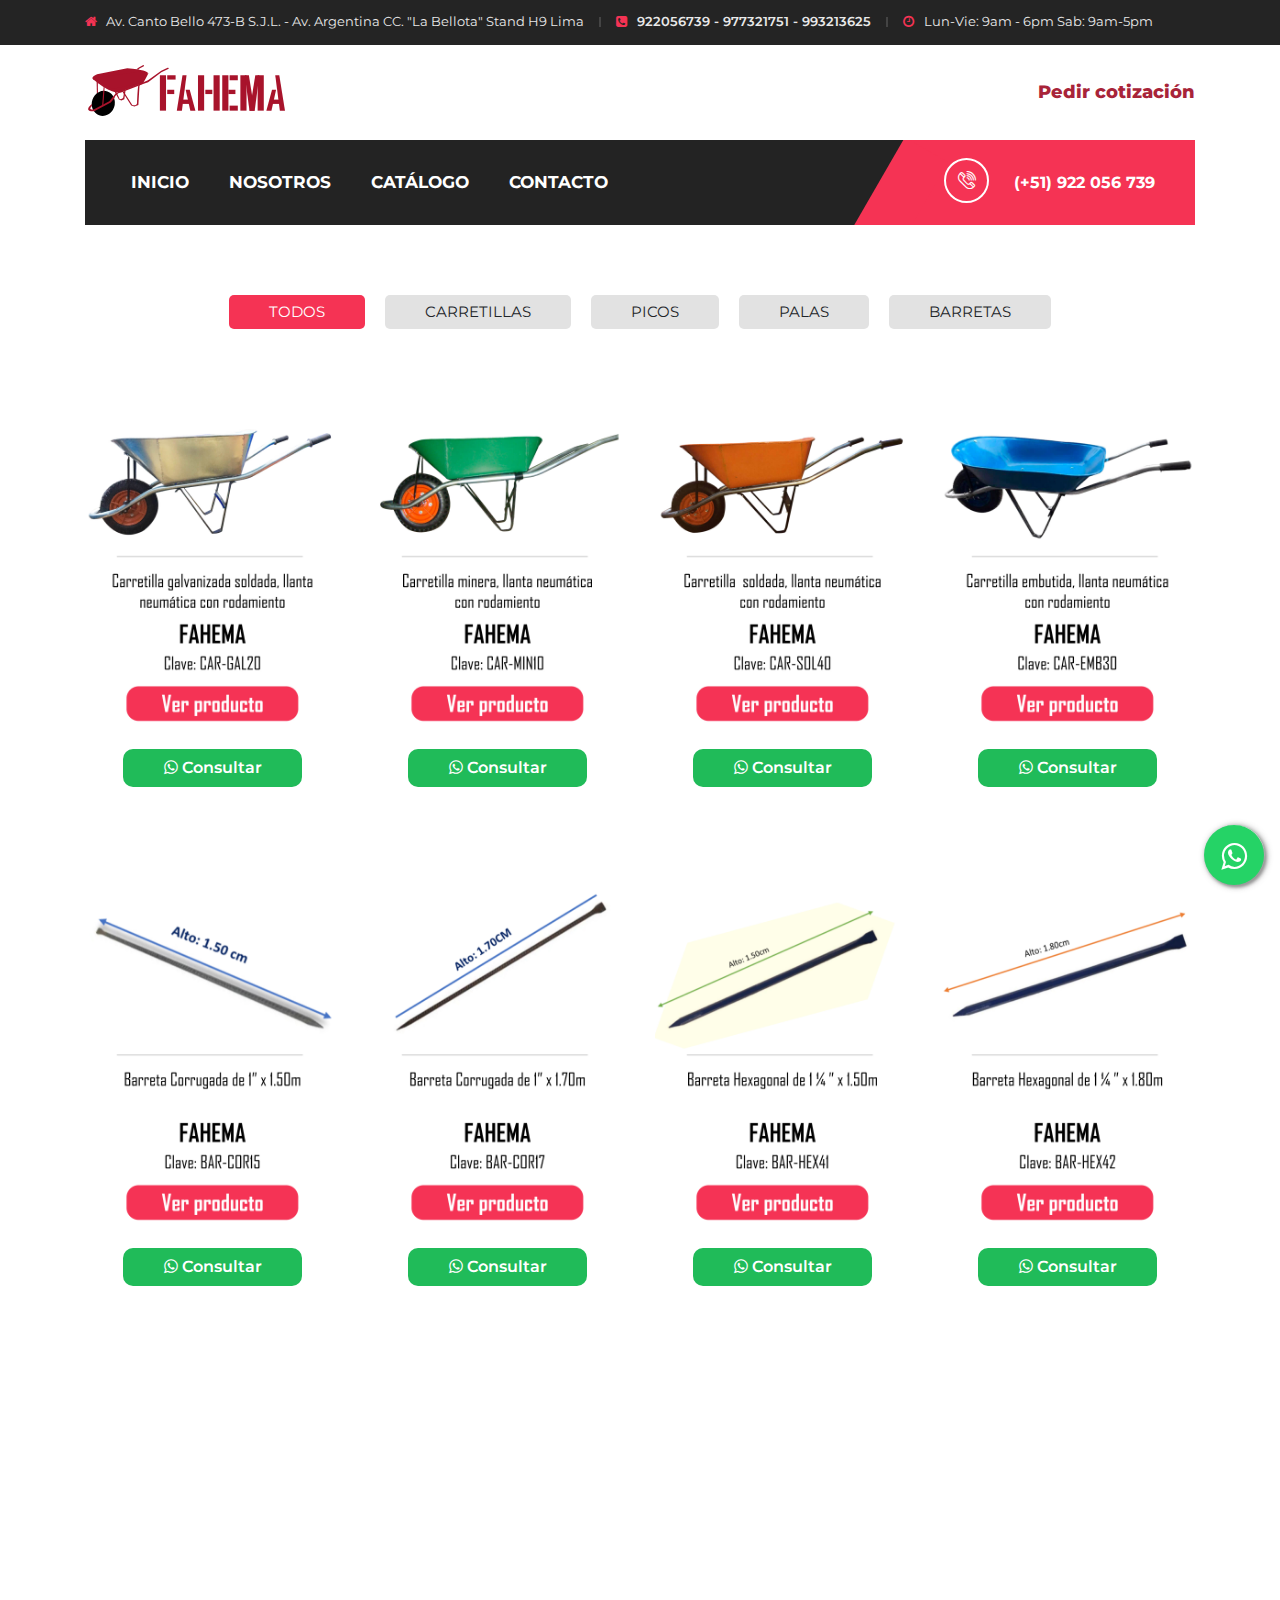
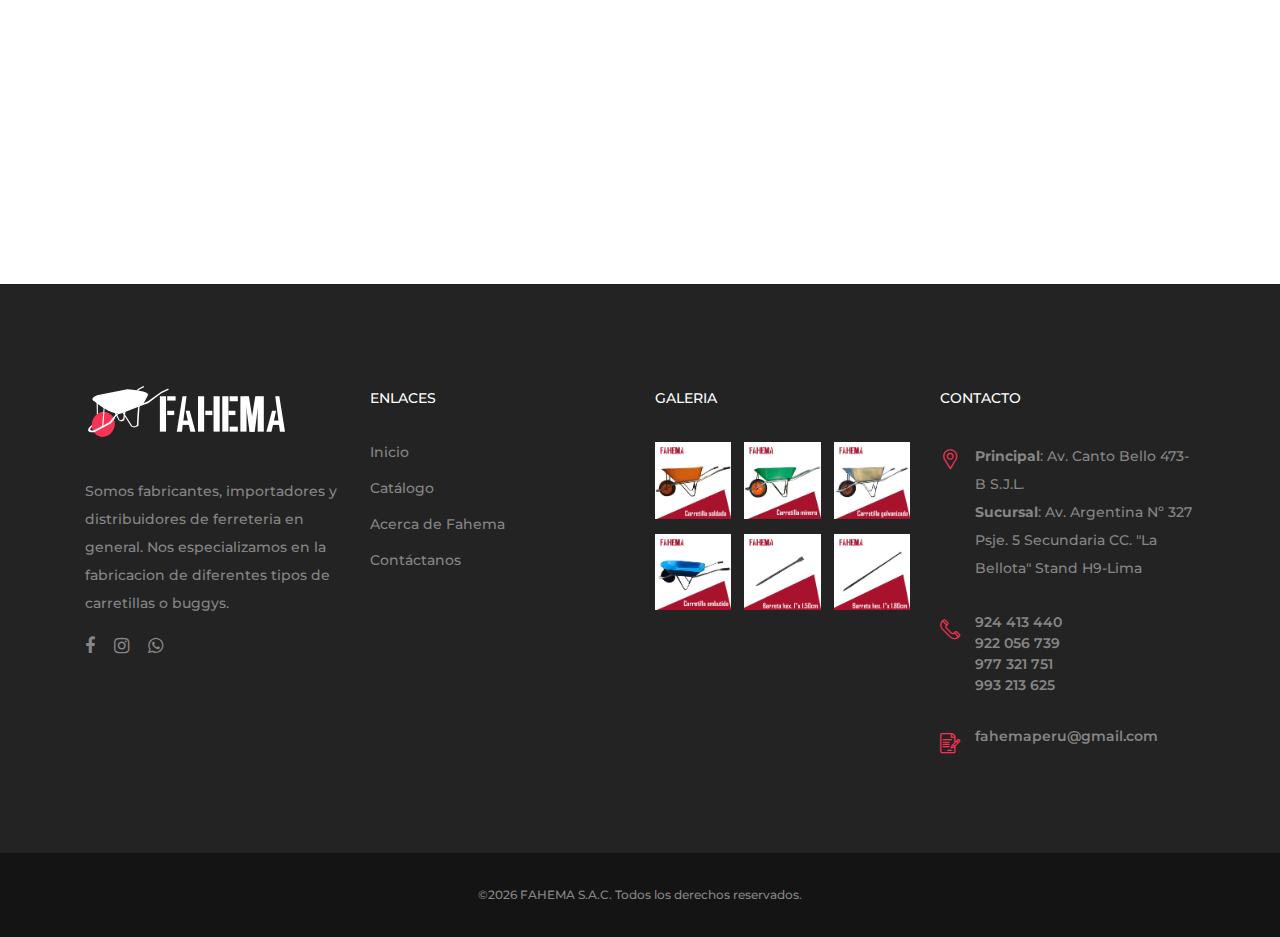
<file: todo.html>
<!DOCTYPE html>
<html lang="es">

<head>
    <meta charset="UTF-8">
    <meta name="description" content="Encuentra una gran variedad de carretillas aqui en FAHEMA - Somos fabricantes, importadores y distribuidores de ferreteria en general.">
    <meta name="keywords" content="fahema, carretillas peru, carretillas precio, carretillas de carga, carretillas fahema, ferreterias peru, barretas peru">
    <meta http-equiv="X-UA-Compatible" content="IE=edge">
    <meta name="viewport" content="width=device-width, initial-scale=1, shrink-to-fit=no">
    
    <title>Productos FAHEMA - Carretillas, Barretas y más</title>
    <link rel="icon" href="img/core-img/fahema.ico">
    <link rel="stylesheet" href="style.css">

</head>

<body>
    <div id="preloader">
        <i class="circle-preloader"></i>
    </div>

    <div id="top-bar">
        <div id="top-bar-inner" class="container">
            <div class="top-bar-inner-wrap">
                <div class="top-bar-content">
                    <div class="inner">
                        <span class="address content">
                            Av. Canto Bello 473-B S.J.L. - Av. Argentina CC. "La Bellota" Stand H9 Lima</span>
                        <span class="phone content">
                            <a rel="nofollow" href="https://api.whatsapp.com/send?phone=51922056739" target="_blank">922056739 - </a>
                            <a rel="nofollow" href="https://api.whatsapp.com/send?phone=51977321751" target="_blank">977321751 - </a>
                            <a rel="nofollow" href="https://api.whatsapp.com/send?phone=51993213625" target="_blank">993213625</a></span>
                        <span class="time content">Lun-Vie: 9am - 6pm Sab: 9am-5pm</span>
                    </div>                            
                </div>
            </div>                    
        </div>
    </div>

    <header class="header-area">
        <div class="top-header" style="background-color: #fff">
            <div class="container h-100">
                <div class="row h-100">
                    <div class="col-12 h-100">
                        <div class="header-content h-100 d-flex align-items-center justify-content-between">
                            <div class="academy-logo">
                                <a href="index.html"><img src="img/core-img/logo-positivo-fahema.svg" alt="logo fahema" title="Fabricadora y Comercializadora FAHEMA S.A.C."></a>
                            </div>
                            <div class="cotizacion">
                                <a href="mailto:fahemaperu@gmail.com?Subject=Le%20escribo%20para%20solicitar%20una%20cotización%20para%20los%20siguientes%20productos%20[%20Insertar%20lista%20aquí%20]%20
                                Confirme%20la%20disponibilidad%20de%20estos%20productos%20y%20envíenos%20el%20precio%20de%20estos%20productos%20y%20el%20costo%20de%20envío.%20Espero%20su%20respuesta.">Pedir cotización</a>
                            </div>
                        </div>
                    </div>
                </div>
            </div>
        </div>

        <!-- <div class="social-bar">
            <a href="https://www.facebook.com/fahemaperu" class="social--icon icon-fb" target="_blank"><i class="fa fa-facebook"></i></a>
            <a href="https://www.instagram.com/fahema.peru" class=" social--icon icon-ig" target="_blank"><i class="fa fa-instagram"></i></a>
            <a href="https://api.whatsapp.com/send?phone=51924413440"   class="social--icon icon-wsp" target="_blank"><i class="fa fa-whatsapp" aria-hidden="true"></i></a>
        </div> -->

        <div class="academy-main-menu">
            <div class="classy-nav-container breakpoint-off">
                <div class="container">
                    <nav class="classy-navbar justify-content-between" id="academyNav">

                        <div class="classy-navbar-toggler">
                            <span class="navbarToggler"><span></span><span></span><span></span></span>
                        </div>

                        <div class="classy-menu">
                            <div class="classycloseIcon">
                                <div class="cross-wrap"><span class="top"></span><span class="bottom"></span></div>
                            </div>

                            <div class="classynav">
                                <ul>
                                    <li><a href="index.html">Inicio</a></li>
                                    <li><a href="nosotros.html">Nosotros</a></li>
                                    <li><a href="catalogo.html">Catálogo</a></li>
                                    <li><a href="contacto.html">Contacto</a></li>
                                </ul>
                            </div>
                        </div>

                        <div class="calling-info">
                            <div class="call-center">
                                <a href="tel:+51922056739"><i class="icon-telephone-2"></i> <span>(+51) 922 056 739</span>
                                </a>
                            </div>
                        </div>
                    </nav>
                </div>
            </div>
        </div>
    </header>



    <div class="container-categories">

        <input type="radio" id="TODOS" name="categories" value="TODOS" checked>
        <input type="radio" id="CARRETILLAS" name="categories" value="CARRETILLAS">
        <input type="radio" id="PICOS" name="categories" value="PICOS">
        <input type="radio" id="PALAS" name="categories" value="PALAS">
        <input type="radio" id="BARRETAS" name="categories" value="BARRETAS">
        

        <div class="container-category d-flex justify-content-center">
            <label for="TODOS">TODOS</label>
            <label for="CARRETILLAS">CARRETILLAS</label>
            <label for="PICOS">PICOS</label>
            <label for="PALAS">PALAS</label>
            <label for="BARRETAS">BARRETAS</label>
        </div>

        <div class="categorias">
            <div class="academy-courses-area">
                <div class="container">
                    <div class="row">
                        <div class="col-12 col-sm-6 col-lg-3 product">
                            <div class="category" data-category="CARRETILLAS">
                            <div class="single-course-area d-flex align-items-center mb-100 wow fadeInUp" data-wow-delay="200ms">
                                <div class="product-card" style="width: 30rem;">
                                    <a href="./doc/BUGGY GALVANIZADA LIVIANA.pdf" title="Carretilla galvanizada" target="_blank"><img src="img/bg-img/Car-galvanizada--producto.jpg" alt="carretilla galvanizada"></a>
                                    <div class="consulta-wsp">
                                        <a href="https://api.whatsapp.com/send?phone=51924413440&text=Hola, deseo una cotización de este producto: CARRETILLA GALVANIZADA LIVIANA" target="_blank"><i class="fa fa-whatsapp" aria-hidden="true"></i> Consultar</a>
                                    </div> 
                                </div>   
                            </div>
                            </div>
                        </div>
        
                        <div class="col-12 col-sm-6 col-lg-3 product">
                            <div class="category" data-category="CARRETILLAS">
                            <div class="single-course-area d-flex align-items-center mb-100 wow fadeInUp" data-wow-delay="200ms">
                                <div class="product-card" style="width: 30rem;">
                                    <a href="./doc/BUGGY MINERA.pdf" title="Carretilla minera" target="_blank"><img src="img/bg-img/Car-minera--producto.jpg" alt="carretilla minera"></a>
                                    <div class="consulta-wsp">
                                        <a href="https://api.whatsapp.com/send?phone=51924413440&text=Hola, deseo una cotización de este producto: CARRETILLA MINERA" target="_blank"><i class="fa fa-whatsapp" aria-hidden="true"></i> Consultar</a>
                                    </div> 
                                </div>
                            </div>
                            </div>
                        </div>
                        
                        <div class="col-12 col-sm-6 col-lg-3 product">
                            <div class="category" data-category="CARRETILLAS">
                            <div class="single-course-area d-flex align-items-center mb-100 wow fadeInUp" data-wow-delay="200ms">
                                <div class="product-card" style="width: 30rem;">
                                    <a href="./doc/CARRETILLA NARANJA.pdf" title="Carretilla soldada" target="_blank"><img src="img/bg-img/Car-soldada--producto.jpg" alt="carretilla soldada"></a>
                                    <div class="consulta-wsp">
                                        <a href="https://api.whatsapp.com/send?phone=51924413440&text=Hola, deseo una cotización de este producto: CARRETILLA SOLDADA" target="_blank"><i class="fa fa-whatsapp" aria-hidden="true"></i> Consultar</a>
                                    </div> 
                                </div>
                            </div>
                            </div>
                        </div>
                        
                        <div class="col-12 col-sm-6 col-lg-3 product">
                            <div class="category" data-category="CARRETILLAS">
                            <div class="single-course-area d-flex align-items-center mb-100 wow fadeInUp" data-wow-delay="200ms">
                                <div class="product-card" style="width: 30rem;">
                                    <a href="./doc/BUGGY EMBUTIDA.pdf" title="Carretilla embutida" target="_blank"><img src="img/bg-img/Car-embutida--producto.jpg" alt="carretilla embutida"></a>
                                    <div class="consulta-wsp">
                                        <a href="https://api.whatsapp.com/send?phone=51924413440&text=Hola, deseo una cotización de este producto: CARRETILLA EMBUTIDA" target="_blank"><i class="fa fa-whatsapp" aria-hidden="true"></i> Consultar</a>
                                    </div> 
                                </div>
                            </div>
                            </div>
                        </div>

                        <div class="col-12 col-sm-6 col-lg-3 product">
                            <div class="category" data-category="BARRETAS">
                            <div class="single-course-area d-flex align-items-center mb-100 wow fadeInUp" data-wow-delay="200ms">
                                <div class="product-card" style="width: 30rem;">
                                    <a href="./doc/BARRETA CORRUGADA1.50.pdf" title="Barreta corrugada 1 pulgada x 1.50m " target="_blank"><img src="img/bg-img/Bar-cor15--producto.jpg" alt="Barreta corrugada 1 pulgada x 1.50m"></a>
                                    <div class="consulta-wsp">
                                        <a href="https://api.whatsapp.com/send?phone=51924413440&text=Hola, deseo una cotización de este producto: BARRETA CORRUGADA 1 x 1.50m" target="_blank"><i class="fa fa-whatsapp" aria-hidden="true"></i> Consultar</a>
                                    </div> 
                                </div>
                            </div>
                            </div>
                        </div>
                        
                        <div class="col-12 col-sm-6 col-lg-3 product">
                            <div class="category" data-category="BARRETAS">
                            <div class="single-course-area d-flex align-items-center mb-100 wow fadeInUp" data-wow-delay="200ms">
                                <div class="product-card" style="width: 30rem;">
                                    <a href="./doc/BARRETA CORRUGADA 1.70.pdf" title="Barreta corrugada 1 pulgada x 1.70m " target="_blank"><img src="img/bg-img/Bar-cor17--producto.jpg" alt="Barreta corrugada 1 pulgada x 1.70m"></a>
                                    <div class="consulta-wsp">
                                        <a href="https://api.whatsapp.com/send?phone=51924413440&text=Hola, deseo una cotización de este producto: BARRETA CORRUGADA 1 x 1.70m" target="_blank"><i class="fa fa-whatsapp" aria-hidden="true"></i> Consultar</a>
                                    </div> 
                                </div>
                            </div>
                            </div>
                        </div>

                        <div class="col-12 col-sm-6 col-lg-3 product">
                            <div class="category" data-category="BARRETAS">
                            <div class="single-course-area d-flex align-items-center mb-100 wow fadeInUp" data-wow-delay="200ms">
                                <div class="product-card" style="width: 30rem;">
                                    <a href="./doc/BARRETA HEXAGONAL 1 1-4 DE 150.pdf" title="Barreta hexagonal de 1 1/4 pulgada x 1.50m" target="_blank"><img src="img/bg-img/4x150--producto.jpg" alt="Barreta hexagonal de 1 1/4 pulgada x 1.50m"></a>
                                    <div class="consulta-wsp">
                                        <a href="https://api.whatsapp.com/send?phone=51924413440&text=Hola, deseo una cotización de este producto: BARRETA HEXAGONAL 1  ¼ ” x 1.50m" target="_blank"><i class="fa fa-whatsapp" aria-hidden="true"></i> Consultar</a>
                                    </div> 
                                </div>
                            </div>
                            </div>
                        </div>


                        <div class="col-12 col-sm-6 col-lg-3 product">
                            <div class="category" data-category="BARRETAS">
                            <div class="single-course-area d-flex align-items-center mb-100 wow fadeInUp" data-wow-delay="200ms">
                                <div class="product-card" style="width: 30rem;">
                                    <a href="./doc/BARRETA HEXAGONAL 1 1-4.pdf" title="Barreta hexagonal de 1 1/4 pulgada x 1.80m" target="_blank"><img src="img/bg-img/Bar-hex18--producto.jpg" alt="Barreta hexagonal de 1 1/4 pulgada x 1.80m"></a>
                                    <div class="consulta-wsp">
                                        <a href="https://api.whatsapp.com/send?phone=51924413440&text=Hola, deseo una cotización de este producto: BARRETA HEXAGONAL 1  ¼ ” x 1.80m" target="_blank"><i class="fa fa-whatsapp" aria-hidden="true"></i> Consultar</a>
                                    </div> 
                                </div>
                            </div>
                            </div>
                        </div>

                        
                        <div class="col-12 col-sm-6 col-lg-3 product">
                            <div class="category" data-category="BARRETAS">
                            <div class="single-course-area d-flex align-items-center mb-100 wow fadeInUp" data-wow-delay="200ms">
                                <div class="product-card" style="width: 30rem;">
                                    <a href="./doc/BARRETA HEXAGONAL 1.50.pdf" title="barreta hexagonal 1'x 1.50cm" target="_blank"><img src="img/bg-img/Bar-hexagonal180--producto-1.jpg" alt="barreta hexagonal 1'x 1.50cm"></a>
                                    <div class="consulta-wsp">
                                        <a href="https://api.whatsapp.com/send?phone=51924413440&text=Hola, deseo una cotización de este producto: BARRETA HEXAGONAL 1 x 1.50m" target="_blank"><i class="fa fa-whatsapp" aria-hidden="true"></i> Consultar</a>
                                    </div> 
                                </div>
                            </div>
                            </div>
                        </div>
                        
                        <div class="col-12 col-sm-6 col-lg-3 product">
                            <div class="category" data-category="BARRETAS">
                            <div class="single-course-area d-flex align-items-center mb-100 wow fadeInUp" data-wow-delay="200ms">
                                <div class="product-card" style="width: 30rem;">
                                    <a href="./doc/BARRETA HEXAGONAL 1.80.pdf" title="barreta hexagonal 1'x 1.80cm" target="_blank"><img src="img/bg-img/Bar-hexagonal180--producto.jpg" alt="barreta hexagonal 1'x 1.80cm"></a>
                                    <div class="consulta-wsp">
                                        <a href="https://api.whatsapp.com/send?phone=51924413440&text=Hola, deseo una cotización de este producto: BARRETA HEXAGONAL 1 x 1.80m" target="_blank"><i class="fa fa-whatsapp" aria-hidden="true"></i> Consultar</a>
                                    </div> 
                                </div>
                            </div>
                            </div>
                        </div>
                       
                        <div class="col-12 col-sm-6 col-lg-3 product">
                            <div class="category" data-category="PALAS">
                            <div class="single-course-area d-flex align-items-center mb-100 wow fadeInUp" data-wow-delay="200ms">
                                <div class="product-card" style="width: 30rem;">
                                    <a href="./doc/PALA FAHEMA PERÚ.pdf" title="Pala cuchara tramontina" target="_blank"><img src="img/bg-img/Pala-cuchara--producto.png" alt="Pala cuchara tramontina"></a>
                                    <div class="consulta-wsp">
                                        <a href="https://api.whatsapp.com/send?phone=51924413440&text=Hola, deseo una cotización de este producto: PALA CUCHARA FAHEMA" target="_blank"><i class="fa fa-whatsapp" aria-hidden="true"></i> Consultar</a>
                                    </div> 
                                </div>
                            </div>
                            </div>
                        </div> 

                        <div class="col-12 col-sm-6 col-lg-3 product">
                            <div class="category" data-category="PICOS">
                            <div class="single-course-area d-flex align-items-center mb-100 wow fadeInUp" data-wow-delay="200ms">
                                <div class="product-card" style="width: 30rem;">
                                    <a href="./doc/ZAPAPICO FAHEMA.pdf" title="ZAPAPICO fahema" target="_blank"><img src="img/bg-img/Pico-zapapico--producto.jpg" alt="Zapapico fahema"></a>
                                    <div class="consulta-wsp">
                                        <a href="https://api.whatsapp.com/send?phone=51924413440&text=Hola, deseo una cotización de este producto: ZAPAPICO FAHEMA" target="_blank"><i class="fa fa-whatsapp" aria-hidden="true"></i> Consultar</a>
                                    </div> 
                                </div>
                            </div>
                            </div>
                        </div> 
                    </div>
                </div>    
            </div>
        </div>
    </div>

    <section class="nav-bottom">
        <div class="popup-whatsapp fadeIn">
            <div class="content-whatsapp -top">
                <div class="container">
                       <div class="row">
                           <div class="col-3 asesor">
                               <img src="./img/bg-img/sheyla.jpg">
                           </div>
                            <div class="col-7"><b>Sheyla Aviles</b> Asesora de Ventas</div>
                            <div class="col-2">
                               <button type="button" class="closePopup col-2">
                                   <i class="fa fa-times" aria-hidden="true"></i>
                               </button> 
                            </div>
                       </div>

                       <div class="row">
                           <div class="col-10 desc-chat"><p> ¡Bienvenido a FAHEMA! 👋, ¿en que puedo ayudarte? 🤓</p></div>
                       </div>
               </div>
            </div>

            <div class="content-whatsapp -bottom">
              <input class="whats-input" id="whats-in" type="text" Placeholder="Enviar mensaje..." />
               <button class="send-msPopup" id="send-btn" type="button">
                   <i class="fa fa-paper-plane-o" aria-hidden="true"></i>
                </button>
            </div>
           </div>
        <button type="button" id="whats-openPopup" class="whatsapp-button">
            <div class="float" >
               <i class="fa fa-whatsapp my-float"></i></div>
        </button>
       <div class="circle-anime"></div>
    </section>

    <script>
        popupWhatsApp = () => {
 
       let btnClosePopup = document.querySelector('.closePopup');
       let btnOpenPopup = document.querySelector('.whatsapp-button');
       let popup = document.querySelector('.popup-whatsapp');
       let sendBtn = document.getElementById('send-btn');

       btnClosePopup.addEventListener("click",  () => {
       popup.classList.toggle('is-active-whatsapp-popup')
       })
 
       btnOpenPopup.addEventListener("click",  () => {
       popup.classList.toggle('is-active-whatsapp-popup')
       popup.style.animation = "fadeIn .6s 0.0s both";
       })
 
       sendBtn.addEventListener("click", () => {
       let msg = document.getElementById('whats-in').value;
       let relmsg = msg.replace(/ /g,"%20");
    
       window.open('https://wa.me/521557153381?text='+relmsg, '_blank'); 
 
   });

   setTimeout(() => {
   popup.classList.toggle('is-active-whatsapp-popup');
 }, 3000);
}

popupWhatsApp();
    </script>
    
    <footer class="footer-area">
        <div class="main-footer-area section-padding-100-0">
            <div class="container">
                <div class="row">
                    
                    <div class="col-12 col-sm-6 col-lg-3">
                        <div class="footer-widget mb-100">
                            <div class="widget-title">
                                <a href="index.html"><img src="img/core-img/logo-negativo-fahema.svg" alt=""></a>
                            </div>
                            <p>Somos fabricantes, importadores y distribuidores de ferreteria en general.
                                Nos especializamos en la fabricacion de diferentes tipos de carretillas o buggys.</p>
                            <div class="footer-social-info">
                                <a href="https://www.facebook.com/fahemaperu" target="_blank"><i class="fa fa-facebook"></i></a>
                                <a href="https://www.instagram.com/fahema.peru" target="_blank"><i class="fa fa-instagram"></i></a>
                                <a href="https://api.whatsapp.com/send?phone=51924413440" target="_blank"><i class="fa fa-whatsapp" aria-hidden="true"></i></a>
                            </div>
                        </div>
                    </div>
                    
                    <div class="col-12 col-sm-6 col-lg-3">
                        <div class="footer-widget mb-100">
                            <div class="widget-title">
                                <h6>Enlaces</h6>
                            </div>
                            <nav>
                                <ul class="useful-links">
                                    <li><a href="index.html">Inicio</a></li>
                                    <li><a href="catalogo.html">Catálogo</a></li>
                                    <li><a href="nosotros.html">Acerca de Fahema</a></li>
                                    <li><a href="contacto.html">Contáctanos</a></li>
                                </ul>
                            </nav>
                        </div>
                    </div>
                   
                    <div class="col-12 col-sm-6 col-lg-3">
                        <div class="footer-widget mb-100">
                            <div class="widget-title">
                                <h6>Galeria</h6>
                            </div>
                            <div class="gallery-list d-flex justify-content-between flex-wrap">
                                <a href="img/bg-img/Car-soldada--galeria.jpg" class="gallery-img" title="Carretilla soldada"><img src="img/bg-img/Car-soldada--galeria.jpg" alt="carretilla soldada"></a>

                                <a href="img/bg-img/Car-minera--galeria.jpg" class="gallery-img" title="Carretilla minera"><img src="img/bg-img/Car-minera--galeria.jpg" alt="carretilla minera"></a>

                                <a href="img/bg-img/Car-galvanizada--galeria.jpg" class="gallery-img" title="Carretilla galvanizada"><img src="img/bg-img/Car-galvanizada--galeria.jpg" alt="carretilla galvanizada"></a>

                                <a href="img/bg-img/Car-embutida--galeria.jpg" class="gallery-img" title="Carretilla embutida"><img src="img/bg-img/Car-embutida--galeria.jpg" alt="carretilla embutida"></a>

                                <a href="img/bg-img/Bar-hex15--galeria.jpg" class="gallery-img"title="Barreta 1 x 1.50cm"><img src="img/bg-img/Bar-hex15--galeria.jpg" alt="Barreta 1 x 1.50cm"></a>

                                <a href="img/bg-img/Bar-hex18--galeria.jpg" class="gallery-img" title="Barreta 1 x 1.80cm"><img src="img/bg-img/Bar-hex18--galeria.jpg" alt="Barreta 1 x 1.80cm"></a>
                            </div>
                        </div>
                    </div>
                    
                    <div class="col-12 col-sm-6 col-lg-3">
                        <div class="footer-widget mb-100">
                            <div class="widget-title">
                                <h6>Contacto</h6>
                            </div>
                            <div class="single-contact d-flex mb-30">
                                <i class="icon-placeholder"></i>
                                <p>
                                    <b>Principal</b>: Av. Canto Bello 473-B S.J.L.<br>
                                    <b>Sucursal</b>: Av. Argentina Nº 327 Psje. 5 Secundaria CC. "La Bellota" Stand H9-Lima</p>
                            </div>
                            <div class="single-contact d-flex mb-30">
                                <i class="icon-telephone-1"></i>
                                <div class="telephone-contacts">
                                    <a rel="nofollow" href="https://api.whatsapp.com/send?phone=51924413440" target="_blank">924 413 440</a><br>
                                    <a rel="nofollow" href="https://api.whatsapp.com/send?phone=51922056739" target="_blank">922 056 739</a><br>
                                    <a rel="nofollow" href="https://api.whatsapp.com/send?phone=51977321751" target="_blank">977 321 751</a>
                                    <br>
                                    <a rel="nofollow" href="https://api.whatsapp.com/send?phone=51993213625" target="_blank">993 213 625</a> </div>
                            </div>
                            <div class="single-contact d-flex mail-contact">
                                <i class="icon-contract"></i>
                                <a href="mailto:fahemaperu@gmail.com?Subject=Le%20escribo%20para%20solicitar%20una%20cotización%20para%20los%20siguientes%20productos%20[%20Insertar%20lista%20aquí%20]%20
                                Confirme%20la%20disponibilidad%20de%20estos%20productos%20y%20envíenos%20el%20precio%20de%20estos%20productos%20y%20el%20costo%20de%20envío.%20Espero%20su%20respuesta.">fahemaperu@gmail.com</a>
                            </div>
                        </div>
                    </div>
                </div>
            </div>
        </div>
        <div class="bottom-footer-area">
            <div class="container">
                <div class="row">
                    <div class="col-12">
                        <p>
&copy;<script>document.write(new Date().getFullYear());</script> FAHEMA S.A.C. Todos los derechos reservados.</p>
                    </div>
                </div>
            </div>
        </div>
    </footer>

    <script src="js/jquery/jquery-2.2.4.min.js"></script>
    
    <script src="js/bootstrap/popper.min.js"></script>
   
    <script src="js/bootstrap/bootstrap.min.js"></script>
    
    <script src="js/plugins/plugins.js"></script>
    
    <script src="js/active.js"></script>

</body>

</html>
</file>
<file: style.css>
/* [Master Stylesheet v1.0] */
/* :: :: 1.0 Import Fonts */
@import url("https://fonts.googleapis.com/css?family=Montserrat:300,400,500,600,700,800,900");
/* :: 2.0 Import All CSS */
@import url(css/bootstrap.min.css);
@import url(css/owl.carousel.min.css);
@import url(css/animate.css);
@import url(css/magnific-popup.css);
@import url(css/font-awesome.min.css);
@import url(css/custom-icon.css);
@import url(css/classy-nav.min.css);
/* :: 3.0 Base CSS */
:root{
  --rojo-claro:#F53354;
  --rojo-oscuro:rgba(168,36,57,1);
  --blanco-gris:#868686;
}

* {
  margin: 0;
  padding: 0; }

body {
  font-family: "Montserrat", sans-serif;
  font-size: 14px; }

h1,
h2,
h3,
h4,
h5,
h6 {
  color: #242424;
  line-height: 1.3;
  font-weight: 700; }

p {
  color: var(--blanco-gris);
  font-size: 14px;
  line-height: 2;
  font-weight: 500; }

a,
a:hover,
a:focus {
  -webkit-transition-duration: 500ms;
  transition-duration: 500ms;
  text-decoration: none;
  outline: 0 solid transparent;
  color: #141414;
  font-weight: 600;
  font-size: 14px; }

ul,
ol {
  margin: 0; }
  ul li,
  ol li {
    list-style: none; }

img {
  height: auto;
  max-width: 100%; }

/* Spacing */
.mt-15 {
  margin-top: 15px !important; }

.mt-30 {
  margin-top: 30px !important; }

.mt-50 {
  margin-top: 50px !important; }

.mt-70 {
  margin-top: 70px !important; }

.mt-100 {
  margin-top: 100px !important; }

.mb-15 {
  margin-bottom: 15px !important; }

.mb-30 {
  margin-bottom: 30px !important; }

.mb-50 {
  margin-bottom: 50px !important; }

.mb-70 {
  margin-bottom: 70px !important; }

.mb-100 {
  margin-bottom: 100px !important; }

.ml-15 {
  margin-left: 15px !important; }

.ml-30 {
  margin-left: 30px !important; }

.ml-50 {
  margin-left: 50px !important; }

.mr-15 {
  margin-right: 15px !important; }

.mr-30 {
  margin-right: 30px !important; }

.mr-50 {
  margin-right: 50px !important; }

/* Height */
.height-400 {
  height: 400px !important; }

.height-500 {
  height: 500px !important; }

.height-600 {
  height: 600px !important; }

.height-700 {
  height: 700px !important; }

.height-800 {
  height: 800px !important; }

/* Section Padding */
.section-padding-100 {
  padding-top: 100px;
  padding-bottom: 100px; }

.section-padding-100-0 {
  padding-top: 100px;
  padding-bottom: 0; }

.section-padding-0-100 {
  padding-top: 0;
  padding-bottom: 100px; }

.section-padding-100-70 {
  padding-top: 100px;
  padding-bottom: 70px; }

/* Section Heading */
.section-heading {
  position: relative;
  z-index: 1;
  max-width: 600px;
  margin-bottom: 80px !important; }
  .section-heading span {
    color: var(--blanco-gris);
    font-size: 12px;
    text-transform: uppercase;
    margin-bottom: 15px;
    display: block;
    letter-spacing: 2px; }
  .section-heading h3 {
    font-size: 34px;
    margin-bottom: 0;
    font-weight: 600; }
    @media only screen and (max-width: 767px) {
      .section-heading h3 {
        font-size: 24px; } }
  .section-heading.text-left {
    text-align: left !important; }
  .section-heading.white span,
  .section-heading.white h3 {
    color: #ffffff; }

/* Preloader */
#preloader {
  background: rgb(245,51,84);
  background: radial-gradient(circle, rgba(245,51,84,1) 12%, rgba(168,36,57,1) 95%);
  width: 100%;
  height: 100%;
  position: fixed;
  top: 0;
  left: 0;
  right: 0;
  z-index: 5000; }
  #preloader .circle-preloader {
    display: block;
    width: 60px;
    height: 60px;
    border: 2px solid rgba(255, 255, 255, 0.5);
    border-bottom-color: #ffffff;
    border-radius: 50%;
    position: absolute;
    top: 0;
    left: 0;
    right: 0;
    bottom: 0;
    margin: auto;
    animation: spin 2s infinite linear; }
@-webkit-keyframes spin {
  100% {
    -webkit-transform: rotate(360deg);
    transform: rotate(360deg); } }
@keyframes spin {
  100% {
    -webkit-transform: rotate(360deg);
    transform: rotate(360deg); } }
/* Miscellaneous */
.bg-img {
  background-position: center center;
  background-size: cover;
  background-repeat: no-repeat; }

.bg-white {
  background-color: #ffffff !important; }

.bg-dark {
  background-color: #000000 !important; }

.bg-transparent {
  background-color: transparent !important; }

.font-bold {
  font-weight: 700; }

.font-light {
  font-weight: 300; }

.bg-overlay {
  position: relative;
  z-index: 2;
  background-position: center center;
  background-size: cover; }
  .bg-overlay::after {
    background-color: rgba(0, 0, 0, 0.88);
    position: absolute;
    z-index: -1;
    top: 0;
    left: 0;
    width: 100%;
    height: 100%;
    content: ""; }

.mfp-image-holder .mfp-close,
.mfp-iframe-holder .mfp-close {
  color: #ffffff;
  right: 0;
  padding-right: 0;
  width: 30px;
  height: 30px;
  background-color: #61ba6d;
  line-height: 30px;
  text-align: center;
  position: absolute;
  top: 40px;
  right: -30px; }
  @media only screen and (max-width: 767px) {
    .mfp-image-holder .mfp-close,
    .mfp-iframe-holder .mfp-close {
      right: 0; } }

/* ScrollUp */
#scrollUp {
  
  background: rgb(245,51,84);
  background: radial-gradient(circle, rgba(245,51,84,1) 12%, rgba(168,36,57,1) 95%);
  border-radius: 0;
  bottom: 15px;
  box-shadow: 0 2px 6px 0 rgba(0, 0, 0, 0.3);
  color: #ffffff;
  font-size: 24px;
  height: 40px;
  line-height: 40px;
  left: 16px;
  text-align: center;
  width: 40px;
  -webkit-transition-duration: 500ms;
  transition-duration: 500ms; }
  #scrollUp:hover {
    background-color: #141414; }
  @media only screen and (max-width: 767px) {
    #scrollUp {
      bottom: 25px;
      left: -116px; } }

/* Essence Button */
.academy-btn {
  
  min-width: 160px;
  margin-left: 50px;
  height: 65px;
  color: #ffffff;
  border: none;
  border-radius: 0;
  padding: 0 40px;
  font-size: 14px;
  line-height: 65px;
  -webkit-transition: all 500ms;
  transition: all 500ms;
  background: rgb(245,51,84);
  background: radial-gradient(circle, rgba(245,51,84,1) 12%, rgba(168,36,57,1) 95%);
  font-weight: 600; }
  .academy-btn.btn-sm {
    min-width: 110px;
    padding: 0 20px;
    height: 42px;
    line-height: 42px; }
  .academy-btn.active, .academy-btn:hover, .academy-btn:focus {
    font-size: 14px;
    font-weight: 600;
    color: #ffffff;
    background: #000000;
  }


/* Header Area CSS */
.header-area {
  position: relative;
  z-index: 100;
  width: 100%;
  height: 125px; }

  .header-area .top-header {
    width: 100%;
    height: 95px; }
    .header-area .top-header .cotizacion{
      display: flex;
      justify-content: flex-end;}
    .header-area .top-header .cotizacion a{
      font-weight: 800; 
      font-size: 18px;
      color: #A82439;
    padding-left: 50px;}
      .top-header .academy-logo a img{
        width: 200px;
        
      }
      .header-area .top-header .cotizacion a:hover {
        color: #F53354; }
  
  .header-area .academy-main-menu {
    position: absolute;
    width: 100%;
    height: 85px;
    background-color: transparent;
    top: 95px;
    z-index: 100;
    left: 0;
    right: 0; }
    .header-area .academy-main-menu .classy-nav-container {
      background-color: transparent; }
    .header-area .academy-main-menu .classy-navbar {
      background-color: #232323;
      height: 85px;
      padding: 0; }
      @media only screen and (min-width: 768px) and (max-width: 991px) {
        .header-area .academy-main-menu .classy-navbar {
          padding: 0;
          padding-left: 2em; } }
      @media only screen and (max-width: 767px) {
        .header-area .academy-main-menu .classy-navbar {
          padding: 0;
          padding-left: 2em; } }
      .header-area .academy-main-menu .classy-navbar  ul li a {
        font-weight: 700;
        text-transform: uppercase;
        font-size: 17px;
        padding: 0px 18px;
        color: rgb(255, 255, 255); }
     
        .header-area .academy-main-menu .classy-navbar .classynav ul li a:hover, .header-area .academy-main-menu .classy-navbar .classynav ul li a:focus {
          color: #F53354; }
    .header-area .academy-main-menu .classynav {
      padding-left: 2em; }
      @media only screen and (min-width: 992px) and (max-width: 1199px) {
        .header-area .academy-main-menu .classynav {
          padding-left: 1em; } }
      @media only screen and (min-width: 768px) and (max-width: 991px) {
        .header-area .academy-main-menu .classynav {
          padding-left: 0; } }
      @media only screen and (max-width: 767px) {
        .header-area .academy-main-menu .classynav {
          padding-left: 0; } }
  
    .breakpoint-on .classynav>ul>li>a {
      background-color: #A82439;
      border-bottom: 1px solid rgba(255,255,255,.5);}
    .breakpoint-on .classynav>ul>li>a:hover {
      background-color: #250306;}
    .header-area .academy-main-menu .calling-info {
      position: relative;
      padding-left: 80px;
      overflow: hidden; }
      @media only screen and (min-width: 992px) and (max-width: 1199px) {
        .header-area .academy-main-menu .calling-info {
          padding-left: 50px; } }
      .header-area .academy-main-menu .calling-info .call-center {
        position: relative;
        z-index: 1;
        background: #F53354;
        padding: 0 40px;
        line-height: 85px;
        height: 85px; }
        @media only screen and (min-width: 992px) and (max-width: 1199px) {
          .header-area .academy-main-menu .calling-info .call-center {
            padding: 0 15px 0 30px; } }
        .header-area .academy-main-menu .calling-info .call-center a {
          color: #ffffff;
          font-size: 16px;
          font-weight: 700;
          display: block; }
          .header-area .academy-main-menu .calling-info .call-center a i {
            width: 45px;
            height: 45px;
            border: 2px solid #ffffff;
            border-radius: 50%;
            display: inline-block;
            line-height: 41px;
            font-size: 18px;
            text-align: center;
            margin-right: 20px; }
            @media only screen and (min-width: 992px) and (max-width: 1199px) {
              .header-area .academy-main-menu .calling-info .call-center a i {
                margin-right: 10px; } }
          @media only screen and (max-width: 767px) {
            .header-area .academy-main-menu .calling-info .call-center a span {
              display: none; } }
        .header-area .academy-main-menu .calling-info .call-center:before {
          position: absolute;
          width: 50px;
          height: 120%;
          top: 3px;
          left: -28px;
          z-index: 1;
          background-color: #F53354;
          content: '';
          -webkit-transform: rotate(30deg);
          transform: rotate(30deg); }
          @media only screen and (min-width: 992px) and (max-width: 1199px) {
            .header-area .academy-main-menu .calling-info .call-center:before {
              width: 42px; } }
  .header-area .is-sticky .academy-main-menu {
    position: fixed;
    width: 100%;
    height: 85px;
    top: 0;
    left: 0;
    z-index: 3000;
    background-color: #232323;
    box-shadow: 0 5px 40px rgba(0, 0, 0, 0.2); }
    .header-area .is-sticky .academy-main-menu::after {
      position: absolute;
      width: 25%;
      height: 100%;
      top: 0;
      right: 0;
      z-index: 1;
      background-color: #F53354;
      content: ''; }

.hero-slides {
  position: relative;
  z-index: 1; }
  .hero-slides .single-hero-slide {
    width: 100%;
    height: 630px;
    position: relative;
    z-index: 1; }
  .hero-slides .single-hero-slide:before {
    position: absolute;
    content: '';
    top: 0;
    bottom: 0;
    right: 0;
    left: 0;
    background-color: rgba(85, 0, 4, 0.301);
  }
    @media only screen and (min-width: 992px) and (max-width: 1199px) {
      .hero-slides .single-hero-slide {
        height: 650px; } }
    @media only screen and (min-width: 768px) and (max-width: 991px) {
      .hero-slides .single-hero-slide {
        height: 550px; } }
    @media only screen and (max-width: 767px) {
      .hero-slides .single-hero-slide {
        height: 600px; 
        } }
    .hero-slides .single-hero-slide h4 {
      color: #ffffff;
      margin-bottom: 10px;
      margin-left: 50px; 
      background-color: #232323;
      display: inline-block;
      font-weight: 500;}
      @media only screen and (max-width: 767px) {
        .hero-slides .single-hero-slide h4 {
          font-size: 13px; 
        } }
    .hero-slides .single-hero-slide h1 {
      font-size: 40px;
      color: #ffffff;
      margin-bottom: 30px;
      margin-left: 50px;
      
    }
      @media only screen and (min-width: 992px) and (max-width: 1199px) {
        .hero-slides .single-hero-slide h1 {
          font-size: 48px; } }
      @media only screen and (min-width: 768px) and (max-width: 991px) {
        .hero-slides .single-hero-slide h1 {
          font-size: 36px; } }
      @media only screen and (max-width: 767px) {
        .hero-slides .single-hero-slide h1 {
          font-size: 26px; } }
  .hero-slides .owl-prev,
  .hero-slides .owl-next {
    
    background: rgb(245,51,84);
    background: radial-gradient(circle, rgba(245,51,84,1) 12%, rgba(168,36,57,1) 95%);
    width: 56px;
    height: 56px;
    line-height: 56px;
    color: #ffffff;
    top: 50%;
    margin-top: -28px;
    left: 5%;
    position: absolute;
    z-index: 10;
    text-align: center;
    font-size: 22px;
    font-weight: 700;
    opacity: 0;
    visibility: hidden;
    -webkit-transition-duration: 500ms;
    transition-duration: 500ms; }
    @media only screen and (max-width: 767px) {
      .hero-slides .owl-prev,
      .hero-slides .owl-next {
        width: 40px;
        height: 40px;
        line-height: 40px;
        margin-top: -20px; } }
    .hero-slides .owl-prev:hover, .hero-slides .owl-prev:focus,
    .hero-slides .owl-next:hover,
    .hero-slides .owl-next:focus {
      background: #141414;
      color: #ffffff; }
  .hero-slides .owl-next {
    left: auto;
    right: 5%; }
  .hero-slides:hover .owl-prev, .hero-slides:hover .owl-next {
    opacity: 1;
    visibility: visible; }

/* Top Features Area CSS */
.top-features-area {
  position: relative;
  z-index: 50;
  margin-bottom: -60px; }
  @media only screen and (max-width: 767px) {
    .top-features-area {
      margin-bottom: -115px; } }
  .top-features-area .features-content {
    position: relative;
    z-index: 50;
    background: rgb(245,51,84);
    background: radial-gradient(circle, rgba(245,51,84,1) 12%, rgba(168,36,57,1) 95%);
    padding: 40px 15px;
    -webkit-transform: translateY(-50%);
    transform: translateY(-50%); }
    .top-features-area .features-content .single-top-features {
      border-right: 2px solid #ffffff; }
      @media only screen and (max-width: 767px) {
        .top-features-area .features-content .single-top-features {
          border-right: none;
          border-bottom: 2px solid #ffffff;
          padding-bottom: 15px;
          margin-bottom: 15px; } }
      .top-features-area .features-content .single-top-features img {
        width: 60px;
        height: 70px;
        margin: 0 25px 0;
        }
        @media only screen and (min-width: 768px) and (max-width: 991px) {
          .top-features-area .features-content .single-top-features img {
            width: 50px;
            margin: 0 20px 0; } }
        @media only screen and (max-width: 767px) {
          .top-features-area .features-content .single-top-features i {
            font-size: 28px;
            margin-right: 10px; } }
      .top-features-area .features-content .single-top-features h5 {
        font-size: 18px;
        margin-bottom: 0;
        font-weight: 600;
        color: #ffffff; }
        @media only screen and (min-width: 768px) and (max-width: 991px) {
          .top-features-area .features-content .single-top-features h5 {
            font-size: 16px; } }
    .top-features-area .features-content .col-12:last-child .single-top-features {
      border-right: none; }
      @media only screen and (max-width: 767px) {
        .top-features-area .features-content .col-12:last-child .single-top-features {
          border: none;
          padding-bottom: 0;
          margin-bottom: 0; } 
        }

  .button-product{
    display: flex;
    justify-content: center;
    
  }

.button-product a{
  padding: 0px 20px;
  margin: 0px 0px 60px;
  
}

/* .categories .categoria{
  width: 150px;
  height: 300px;
  border: 1px solid red;
  margin: 20px;
} */

.post-bar{
  width: 100%;
}

.categories .card{
  border: none;

}
.categories .card:hover{
  transform: scale(1.05);
  transition-duration: 0.4s;
  border: none;

}

/*Contenedor de categorias*/

.container-categories{
  margin-top: 115px;
}

.categorias{
  margin-top: 50px;
}

.container-category{
  width: 100%;
  margin: auto;
  display: flex;
  flex-wrap: wrap;
}


.container-category label{
  padding: 6px 40px;
  margin: 10px;
  font-size: 15px;
  background: #e2e2e2;
  border-radius: 5px;
  cursor: pointer;
}

.container-category label:hover{
  opacity: 0.8;
}


input[type="radio"]{
  display: none;
}


/* Partner Area CSS */
.partners-logo {
  position: relative;
  z-index: 1; }
  .partners-logo a {
    display: inline-block;
    max-width: 150px;
    margin-bottom: 50px;
  }
    @media only screen and (max-width: 767px) {
      .partners-logo a {
        max-width: 130px; } }




/* Call to Action Area CSS */
.call-to-action-area {
  position: relative;
  z-index: 1;
  background: rgb(168,36,57);
  background: linear-gradient(90deg, rgba(168,36,57,1) 15%, rgba(245,51,84,1) 100%);
  padding: 70px 0; }
  .call-to-action-area .cta-content h3 {
    font-size: 30px;
    color: #ffffff;
    margin-bottom: 0; }
    @media only screen and (min-width: 992px) and (max-width: 1199px) {
      .call-to-action-area .cta-content h3 {
        font-size: 24px; } }
    @media only screen and (min-width: 768px) and (max-width: 991px) {
      .call-to-action-area .cta-content h3 {
        font-size: 20px; } }
    @media only screen and (max-width: 767px) {
      .call-to-action-area .cta-content h3 {
        font-size: 24px;
        margin-bottom: 30px; } }
  .call-to-action-area .cta-content .academy-btn {
    min-width: 110px;
    padding: 0 20px;
    margin-top: 15px;
    height: 42px;
    line-height: 38px;
    border: 2px solid #ffffff; }

  /* .product-card a img:hover{
    border: 2px solid var(--rojo-claro);
  } */

.consulta-wsp{
  margin-top: 10px;
  display: flex;
  justify-content: center;
}

.consulta-wsp a{
 color: white;
 display: inline-block;
 padding: 7px 0;
 font-size: 16px;
 text-align: center;
 background-color: #20bb59;
 border-radius: 10px;
 width: 70%;
}

/* Footer Area CSS */
.main-footer-area {
  background-color: #232323; }
  .main-footer-area .footer-widget .widget-title {
    margin-bottom: 35px; 
    width: 200px;}
    .main-footer-area .footer-widget .widget-title h6 {
      font-size: 14px;
      font-weight: 500;
      margin-bottom: 0;
      color: #ffffff;
      margin-top: 5px;
      text-transform: uppercase; }
  .main-footer-area .footer-widget .footer-social-info a {
    display: inline-block;
    color: var(--blanco-gris);
    margin-right: 15px;
    font-size: 18px; }
    .main-footer-area .footer-widget .footer-social-info a:hover, .main-footer-area .footer-widget .footer-social-info a:focus {
      color: #ffffff; }
  .main-footer-area .footer-widget .useful-links li a {
    display: block;
    color: var(--blanco-gris);
    margin-bottom: 15px;
    font-size: 14px;
    font-weight: 500; }
    .main-footer-area .footer-widget .useful-links li a:hover, .main-footer-area .footer-widget .useful-links li a:focus {
      color: var(--rojo-claro); }
  .main-footer-area .footer-widget .gallery-list a {
    position: relative;
    z-index: 1;
    @flex (0 0 30%);
    max-width: 30%;
    margin-bottom: 15px;
    cursor: zoom-in; }
    .main-footer-area .footer-widget .gallery-list a::after {
      position: absolute;
      width: 100%;
      height: 100%;
      top: 0;
      left: 0;
      content: '';
      background-color: #f5335383;
      opacity: 0;
      visibility: hidden;
      -webkit-transition-duration: 500ms;
      transition-duration: 500ms; }
    .main-footer-area .footer-widget .gallery-list a:hover::after {
      opacity: 1;
      visibility: visible; }
  .main-footer-area .footer-widget .single-contact i {
    color: #F53354;
    font-size: 20px;
    margin-right: 15px;
    padding-top: 7px; }
  .main-footer-area .footer-widget .single-contact p {
    margin-bottom: 0; }

.bottom-footer-area {
  background-color: #141414;
  padding: 30px 0;
  text-align: center; }
  .bottom-footer-area p {
    font-size: 12px;
    margin-bottom: 0; }
    .bottom-footer-area p a {
      color: var(--blanco-gris);
      font-size: 12px; }

/* Breadcumb Area CSS */
.breadcumb-area {
  position: relative;
  z-index: 10;
  width: 100%;
  height: 200px; }
  .breadcumb-area .bradcumbContent {
    width: 500px;
    height: 110px;
    background: rgb(245,51,84);
    background: radial-gradient(circle, rgba(245,51,84,1) 12%, rgba(168,36,57,1) 95%);
    position: absolute;
    bottom: -60px;
    -webkit-transform: translateX(-50%);
    transform: translateX(-50%);
    left: 50%;
    z-index: 30; 
  }

  .breadcumb-area .bradcumbContent h1 {
    text-align: center;
    line-height: 110px;
    color: #ffffff; }
    @media only screen and (max-width: 767px) {
      .breadcumb-area .bradcumbContent {
        width: 280px; } }
    
    .breadcumb-area .bradcumbContent h2 {
      text-align: center;
      line-height: 110px;
      font-size: 36px;
      color: #ffffff; }
      @media only screen and (max-width: 767px) {
        .breadcumb-area .bradcumbContent h2 {
          font-size: 24px; } }

/* About Us Content Area CSS */
.about-slides {
  position: relative;
  z-index: 1; }
  .about-slides .owl-prev,
  .about-slides .owl-next {
    background: rgb(245,51,84);
    background: radial-gradient(circle, rgba(245,51,84,1) 12%, rgba(168,36,57,1) 95%);
    width: 56px;
    height: 56px;
    line-height: 56px;
    color: #ffffff;
    top: 50%;
    margin-top: -28px;
    left: 5%;
    position: absolute;
    z-index: 10;
    text-align: center;
    font-size: 22px;
    font-weight: 700;
    -webkit-transition-duration: 500ms;
    transition-duration: 500ms; }
    @media only screen and (max-width: 767px) {
      .about-slides .owl-prev,
      .about-slides .owl-next {
        width: 36px;
        height: 36px;
        line-height: 36px;
        margin-top: -18px; } }
  .about-slides .owl-next {
    left: auto;
    right: 5%; }


.map-area {
  position: relative;
  z-index: 2; }
  .map-area #googleMap {
    width: 100%;
    height: 650px; }
    @media only screen and (min-width: 992px) and (max-width: 1199px) {
      .map-area #googleMap {
        height: 500px; } }

/* Contact Area CSS */
.contact-content {
  background-color: #eef3f6;
  padding: 100px 50px;
  position: relative;
  z-index: 15;
  top: -200px;
  margin-bottom: -100px; }
  @media only screen and (max-width: 767px) {
    .contact-content {
      padding: 50px 30px; } }
  .contact-content .section-heading {
    margin-bottom: 30px !important; }
  .contact-content .contact-social-info a {
    color: var(--rojo-claro);
    display: inline-block;
    margin-right: 30px; 
    font-size: 18px;}
  .contact-content .contact-icon i {
    padding-top: 5px;
    display: inline-block;
    color: var(--rojo-claro); }
  .contact-content .contact-form-area {
    padding: 40px 20px;
    background-color: #ffffff; }
    @media only screen and (min-width: 768px) and (max-width: 991px) {
      .contact-content .contact-form-area {
        margin-top: 100px; } }
    @media only screen and (max-width: 767px) {
      .contact-content .contact-form-area {
        margin-top: 50px; } }
    .contact-content .contact-form-area .form-control {
      height: 55px;
      width: 100%;
      background-color: #eef3f6;
      font-size: 12px;
      font-style: italic;
      margin-bottom: 15px;
      border: none;
      border-radius: 0;
      padding: 15px 25px; }
    .contact-content .contact-form-area textarea.form-control {
      height: 200px; }

.elements-title h2 {
  font-weight: 500; }
.elements-title span {
  font-size: 12px;
  letter-spacing: 2px;
  text-transform: uppercase;
  display: block;
  color: #8e8e8e;
  margin-bottom: 15px; }

.single-pie-bar h6 {
  font-weight: 500; }

.single-cool-fact {
  position: relative;
  z-index: 1; }
  .single-cool-fact i {
    font-size: 45px;
    margin-bottom: 30px;
    display: block;
    color: #69bc5f; }
  .single-cool-fact h3 {
    font-size: 48px;
    font-weight: 400;
    margin-bottom: 5px; }
  .single-cool-fact p {
    font-size: 16px;
    margin-bottom: 0; }


/*sistema de filtrado*/

[value="TODOS"]:checked ~ .categorias .category[data-category]{
  display: block;
}

[value="CARRETILLAS"]:checked ~ .categorias .category:not([data-category~="CARRETILLAS"]),
[value="PICOS"]:checked ~ .categorias .category:not([data-category~="PICOS"]),
[value="PALAS"]:checked ~ .categorias .category:not([data-category~="PALAS"]),
[value="BARRETAS"]:checked ~ .categorias .category:not([data-category~="BARRETAS"]){
  display: none;
}

[value="TODOS"]:checked ~ .container-category [for="TODOS"],
[value="CARRETILLAS"]:checked ~ .container-category [for="CARRETILLAS"],
[value="PICOS"]:checked ~ .container-category [for="PICOS"],
[value="PALAS"]:checked ~ .container-category [for="PALAS"],
[value="BARRETAS"]:checked ~ .container-category [for="BARRETAS"]{
  background: var(--rojo-claro);
  color: #fff;
}
/* 
.social-bar{
  position: fixed;
  right: 0;
  top: 35%;
  font-size: 1.5rem;
  display: flex;
  flex-direction: column;
  align-items: flex-end;
  z-index: 100;
}

.social--icon{
  color: white;
  text-decoration: none;
  padding: .7rem;
  display: flex;
  transition: all .5s;
}

.icon-fb{
  background: #2E406E;
  border-radius: 1rem 0 0 0;
  
}

.fa-facebook{
  padding-left: 7px;
}

.icon-ig{
  background: #f09433; 
  background: -moz-linear-gradient(45deg, #f09433 0%, #e6683c 25%, #dc2743 50%, #cc2366 75%, #bc1888 100%); 
  background: -webkit-linear-gradient(45deg, #f09433 0%,#e6683c 25%,#dc2743 50%,#cc2366 75%,#bc1888 100%); 
  background: linear-gradient(45deg, #f09433 0%,#e6683c 25%,#dc2743 50%,#cc2366 75%,#bc1888 100%); 
  filter: progid:DXImageTransform.Microsoft.gradient( startColorstr='#f09433', endColorstr='#bc1888',GradientType=1 );
}

.icon-wsp{
  background: #25D366;
  border-radius: 0 0 0 1rem ;
}

.social--icon:hover{
 padding-right: 3.4rem;
 border-radius: 1rem 0 0 1rem;
 box-shadow: 0 0 .5rem rgba(0, 0, 0, 0.42);
 color: white;
}

.social-bar a i{
  font-size: 1.6rem;
} */

.telephone-contacts a, .mail-contact a{
  color: var(--blanco-gris);
}


.product-card a img:hover {
 border: 2px solid var(--rojo-claro); 
}
 

@keyframes pulse {
  0% {
    transform: scale(1, 1);
  }
  50% {
    opacity: 0.3;
  }
  100% {
    transform: scale(1.45);
    opacity: 0;
  }
}
.pulse {
  -webkit-animation-name: pulse;
  animation-name: pulse;
}

.nav-bottom {
  display: flex;
  flex-direction: row;
  justify-content: flex-end;
  align-content: flex-end;
  width: auto;
  height: auto;
  position: fixed;
  z-index: 100;
  bottom: 0px;
  right: 0px;
  padding: 5px;
  margin: 0px;
}
@media (max-width: 360px) {
  .nav-bottom {
    width: 320px;
  }
}

.whatsapp-button {
  display: flex;
  justify-content: center;
  align-content: center;
  width: 60px;
  height: 60px;
  z-index: 8;
  transition: .3s;
  margin: 10px;
  padding: 7px;
  border: none;
  outline: none;
  cursor: pointer;
  border-radius: 50%;
  background-color: white;
  /* offset-x > | offset-y ^| blur-radius | spread-radius | color */
  -webkit-box-shadow: 1px 1px 6px 0px rgba(68, 68, 68, 0.705);
  -moz-box-shadow: 1px 1px 6px 0px rgba(68, 68, 68, 0.705);
  box-shadow: 1px 1px 6px 0px rgba(68, 68, 68, 0.705);
}

.circle-anime {
  display: flex;
  position: absolute;
  justify-content: center;
  align-content: center;
  width: 60px;
  height: 60px;
  top: 15px;
  right: 15px;
  border-radius: 50%;
  transition: .3s;
  background-color: #25D366;
  animation: pulse 1.2s 4.0s ease 4;
}

.popup-whatsapp {
  display: none;
  position: absolute;
  flex-direction: column;
  justify-content: flex-start;
  align-items: flex-start;
  width: auto;
  height: auto;
  padding: 10px;
  bottom: 85px;
  right: 6px;
  transition: .5s;
  border-radius: 10px;
  background-color: white;
  /* offset-x > | offset-y ^| blur-radius | spread-radius | color */
  -webkit-box-shadow: 2px 1px 6px 0px rgba(68, 68, 68, 0.705);
  -moz-box-shadow: 2px 1px 6px 0px rgba(68, 68, 68, 0.705);
  box-shadow: 2px 1px 6px 0px rgba(68, 68, 68, 0.705);
  animation: slideInRight .6s 0.0s both;
}
.popup-whatsapp > div {
  margin: 5px;
}
@media (max-width: 680px) {
  .popup-whatsapp p {
    font-size: 0.9em;
  }
}
.popup-whatsapp > .content-whatsapp.-top {
  display: flex;
  flex-direction: column;
}
.popup-whatsapp > .content-whatsapp.-top p {
  color: #585858;
  font-family: 'Roboto';
  font-weight: 400;
  font-size: 1.0em;
}
.popup-whatsapp > .content-whatsapp.-bottom {
  display: flex;
  flex-direction: row;
}

.closePopup {
  display: flex;
  justify-content: center;
  align-items: center;
  width: 28px;
  height: 28px;
  margin: 0px 0px 25px 0px;
  border-radius: 50%;
  border: none;
  outline: none;
  cursor: pointer;
  background-color: var(--rojo-claro);
  -webkit-box-shadow: 1px 1px 2px 0px rgba(68, 68, 68, 0.705);
  -moz-box-shadow: 1px 1px 2px 0px rgba(68, 68, 68, 0.705);
  box-shadow: 1px 1px 2px 0px rgba(68, 68, 68, 0.705);
}
.closePopup:hover {
  background-color: var(--rojo-oscuro);
  transition: .3s;
  color: white;
}

.send-msPopup {
  display: flex;
  justify-content: center;
  align-items: center;
  width: 40px;
  height: 40px;
  border-radius: 50%;
  background-color: #ffffff;
  margin: 0px 0px 0px 5px;
  border: none;
  outline: none;
  cursor: pointer;
  -webkit-box-shadow: 1px 1px 2px 0px rgba(68, 68, 68, 0.705);
  -moz-box-shadow: 1px 1px 2px 0px rgba(68, 68, 68, 0.705);
  box-shadow: 1px 1px 2px 0px rgba(68, 68, 68, 0.705);
}
.send-msPopup:hover {
  background-color: var(--rojo-claro);
  transition: .3s;
  color: white;
}

.is-active-whatsapp-popup {
  display: flex;
  animation: slideInRight .6s 0.0s both;
  background-color: #fafafa;
}

input.whats-input[type=text] {
  width: 250px;
  height: 40px;
  box-sizing: border-box;
  border: 0px solid #ffffff;
  border-radius: 20px;
  font-size: 1em;
  background-color: #ffffff;
  padding: 0px 0px 0px 10px;
  -webkit-transition: width 0.3s ease-in-out;
  transition: width 0.3s ease-in-out;
  outline: none;
  transition: .3s;
}
@media (max-width: 420px) {
  input.whats-input[type=text] {
    width: 225px;
  }
}
input.whats-input::placeholder {
  /* Most modern browsers support this now. */
  color: rgba(68, 68, 68, 0.705);
  opacity: 1;
}
input.whats-input[type=text]:focus {
  background-color: #f8f8f8;
  -webkit-transition: width 0.3s ease-in-out;
  transition: width 0.3s ease-in-out;
  transition: .3s;
}

.icon-whatsapp-small {
  width: 24px;
  height: 24px;
}

.icon-whatsapp {
  width: 45px;
  height: 45px;
}

.icon-font-color {
  color: #ffffff;
}

.icon-font-color--black {
  color: #333333;
}

.float{
	position:fixed;
	width:60px;
	height:60px;
	bottom: 15px;
  right: 16px;
	background-color:#25D366;
	color:#FFF;
	border-radius:50px;
	text-align:center;
  font-size:30px;
	box-shadow: 2px 2px 3px #999;
  z-index:10000;
}
.float:hover {
	text-decoration: none;
	color: #fff;
  background-color:#3d9e5a;
}

.my-float{
	margin-top:16px;
}

.asesor img{
  padding-right: 0 !important;
  border-radius: 50%;
}

.desc-chat p{
  background-color: #EAF0F6;
  padding-left: 10px;
  border-radius: 10px;
}

.single-contact-info a{
  color: var(--blanco-gris);
}

/* Top Bar
-------------------------------------------------------------- */
#top-bar { position: relative; z-index: 1; background-color: #242424; }
#top-bar, #top-bar a { color:  #e9e9e9; }
#top-bar .top-bar-inner-wrap { display: table; width: 100%; padding: 12px 0px 13px 0px; font-size: 13px; }
#top-bar .top-bar-inner-wrap a{  font-size: 13px; }
#top-bar .top-bar-content { display: table-cell; width: 100%; text-align: left; vertical-align: middle; }
/* #top-bar .top-bar-socials { display: table-cell; width: 40%; text-align: right; vertical-align: middle; } */

/* Top Bar Content */
#top-bar .top-bar-content .content { position: relative; display: inline-block; padding: 0px 17px 0px 21px ; margin: 0px 6px; }
#top-bar .top-bar-content .content:first-child { margin-left: 0px; }
#top-bar .top-bar-content .content:last-child { margin-right: 0px; }
#top-bar .top-bar-content .content:before { content: ""; position: absolute; font-family: "FontAwesome"; top: 0; left: 0; }
#top-bar .top-bar-content .content.address:before { content: "\f015"; color: var(--rojo-claro);}
#top-bar .top-bar-content .content.phone:before { content: "\f098"; color: var(--rojo-claro);}
#top-bar .top-bar-content .content.time:before { content: "\f017"; color: var(--rojo-claro);}
#top-bar .top-bar-content .content:after { content: ""; position: absolute; top: 50%; right: 0; width: 2px; height: 10px; background-color: #444; transform: translateY(-50%);  }
#top-bar .top-bar-content .content:last-child:after { width: 0px; height: 0px; background-color: transparent; }

/* Top Bar Socials*/
/* #top-bar .top-bar-socials .text { padding-right: 18px; }
#top-bar .top-bar-socials .icons a { display: inline-block; text-align: center; position: relative; padding: 0px 15.8px; }
#top-bar .top-bar-socials .icons a:before { content: ""; position: absolute; top: 50%; left: 0; width: 2px; height: 10px; background-color: #444; transform: translateY(-50%);  }
#top-bar .top-bar-socials .icons a:last-child { padding-right: 0px !important; }

#top-bar .top-bar-socials .icons a:hover { color: #ffc30c; } */


@media only screen and (max-width: 1199px) {

	#top-bar .top-bar-content { width: 100%; }

	
	/* #top-bar .top-bar-socials { width: 30%; } */}


  @media only screen and (max-width: 991px) {
    /* #top-bar .top-bar-socials
	{ display: none; } */

	#top-bar .top-bar-content { width: 100%; display: block; text-align: center; }
  }
</file>
